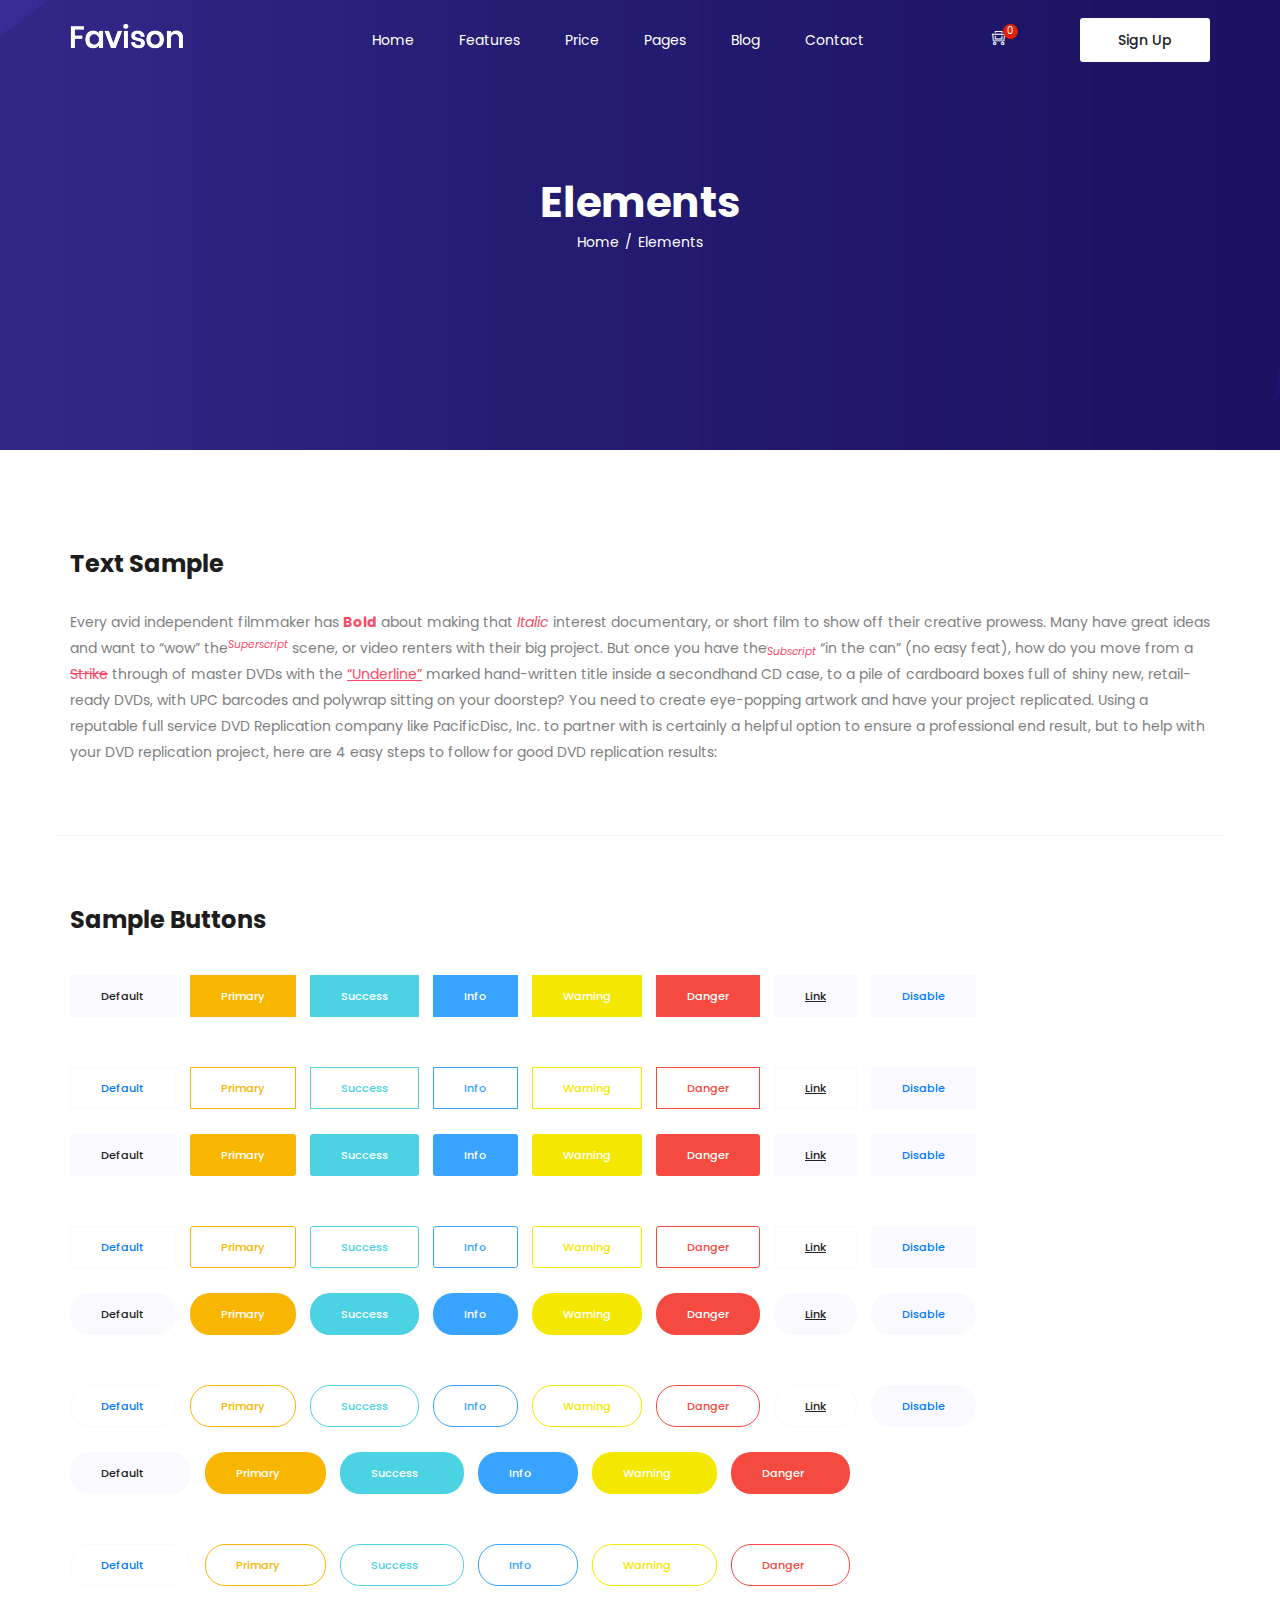
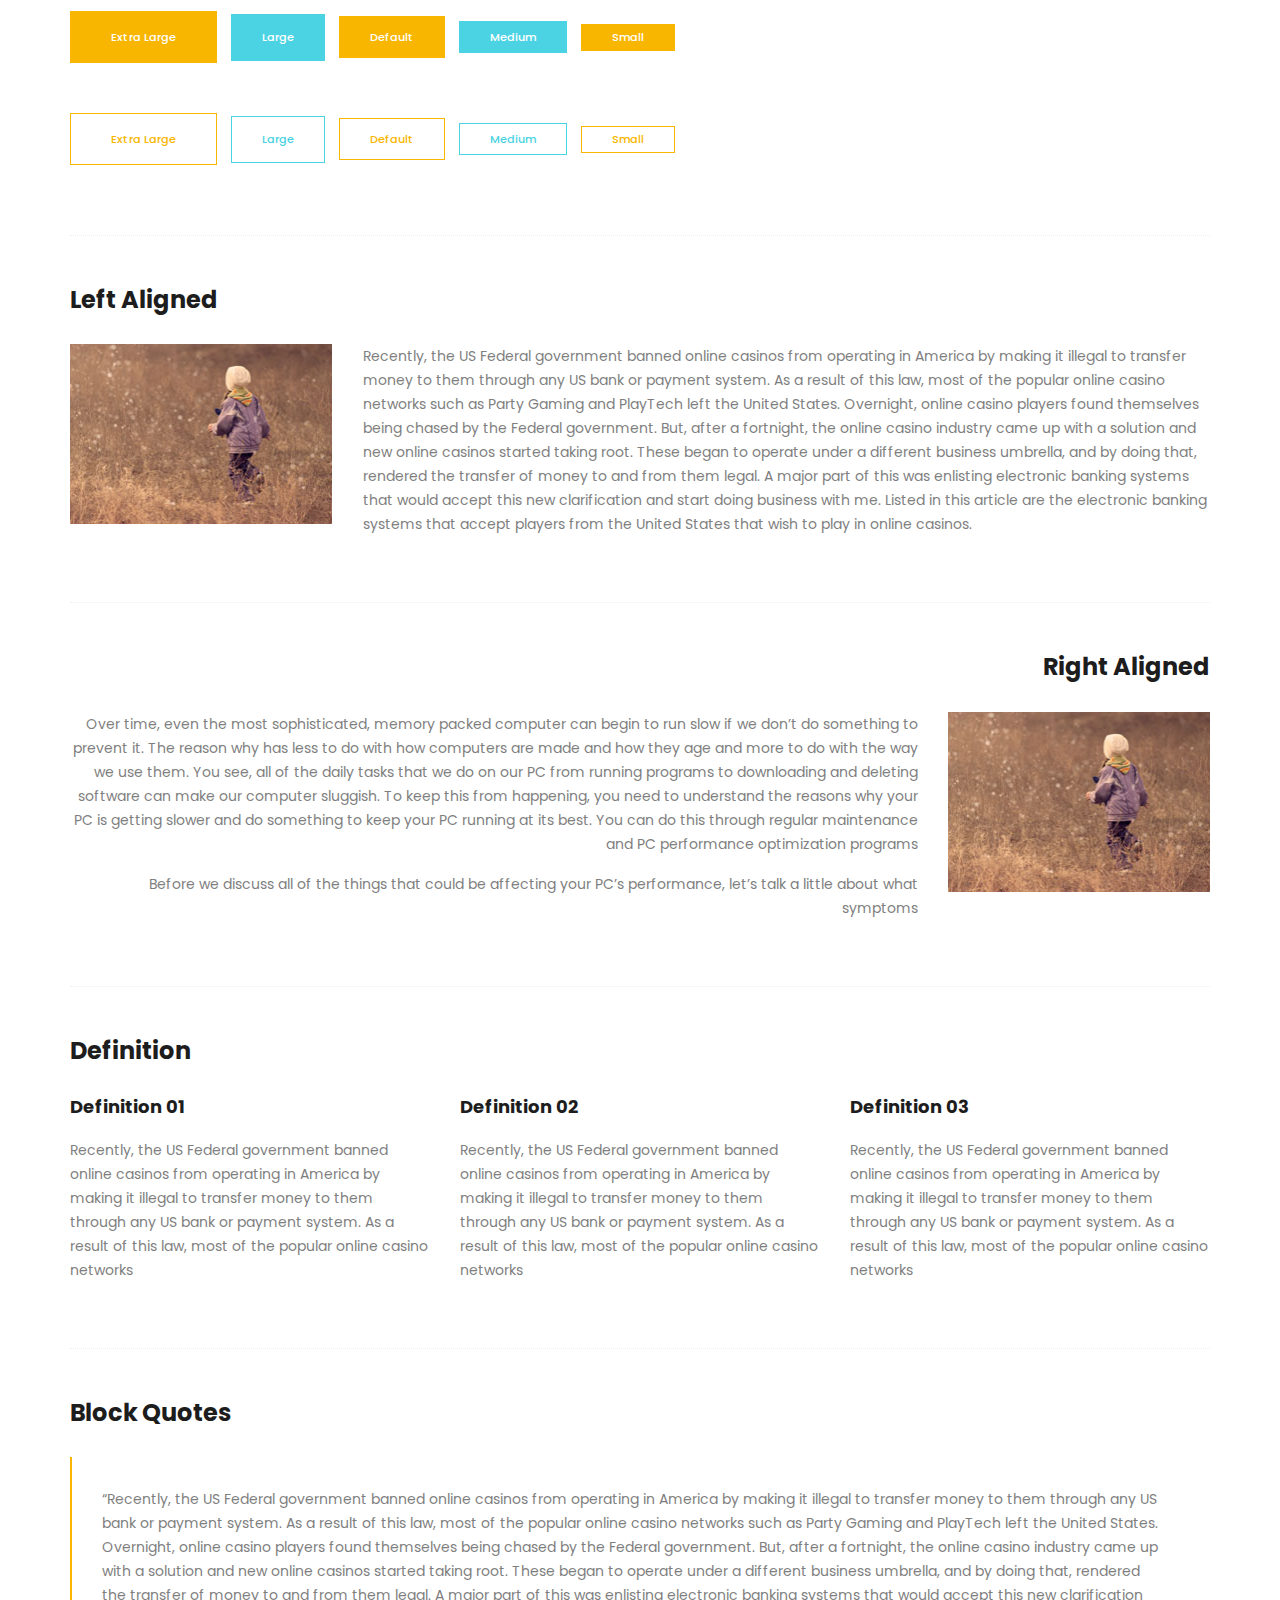
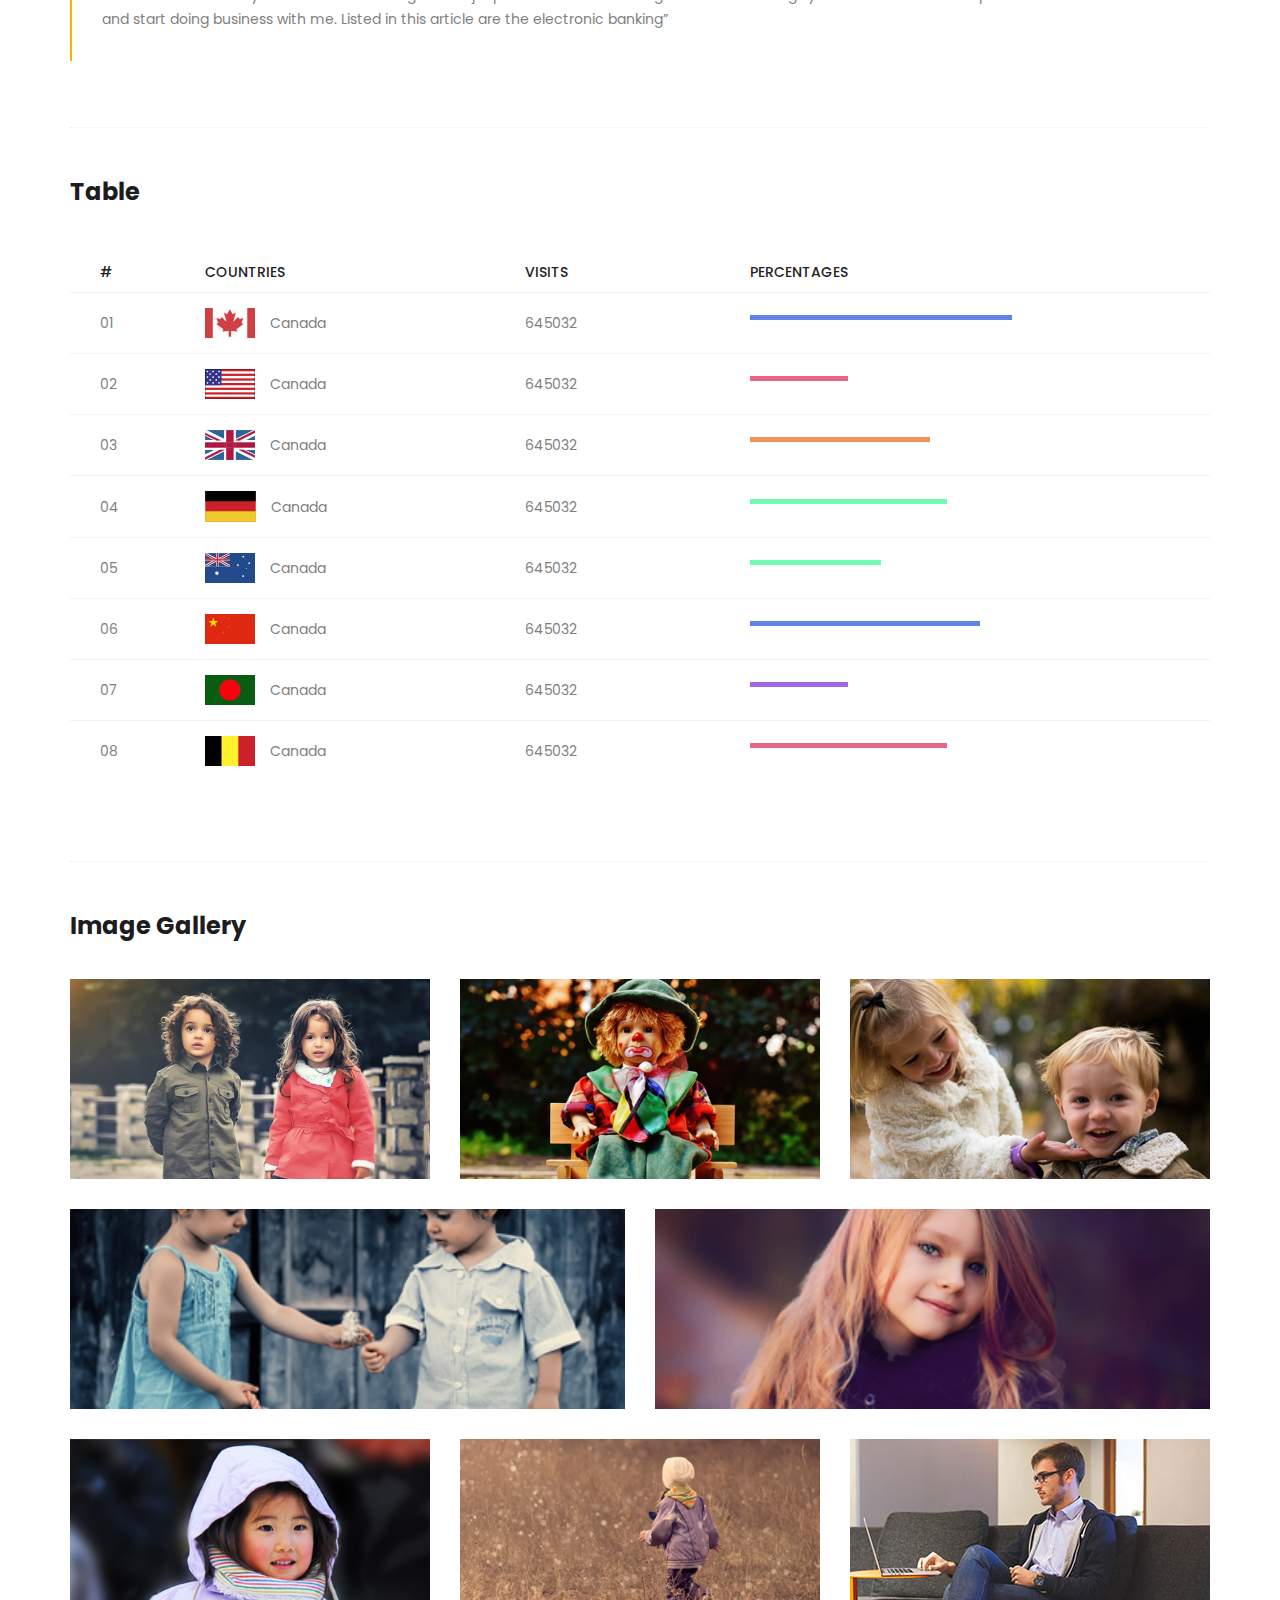
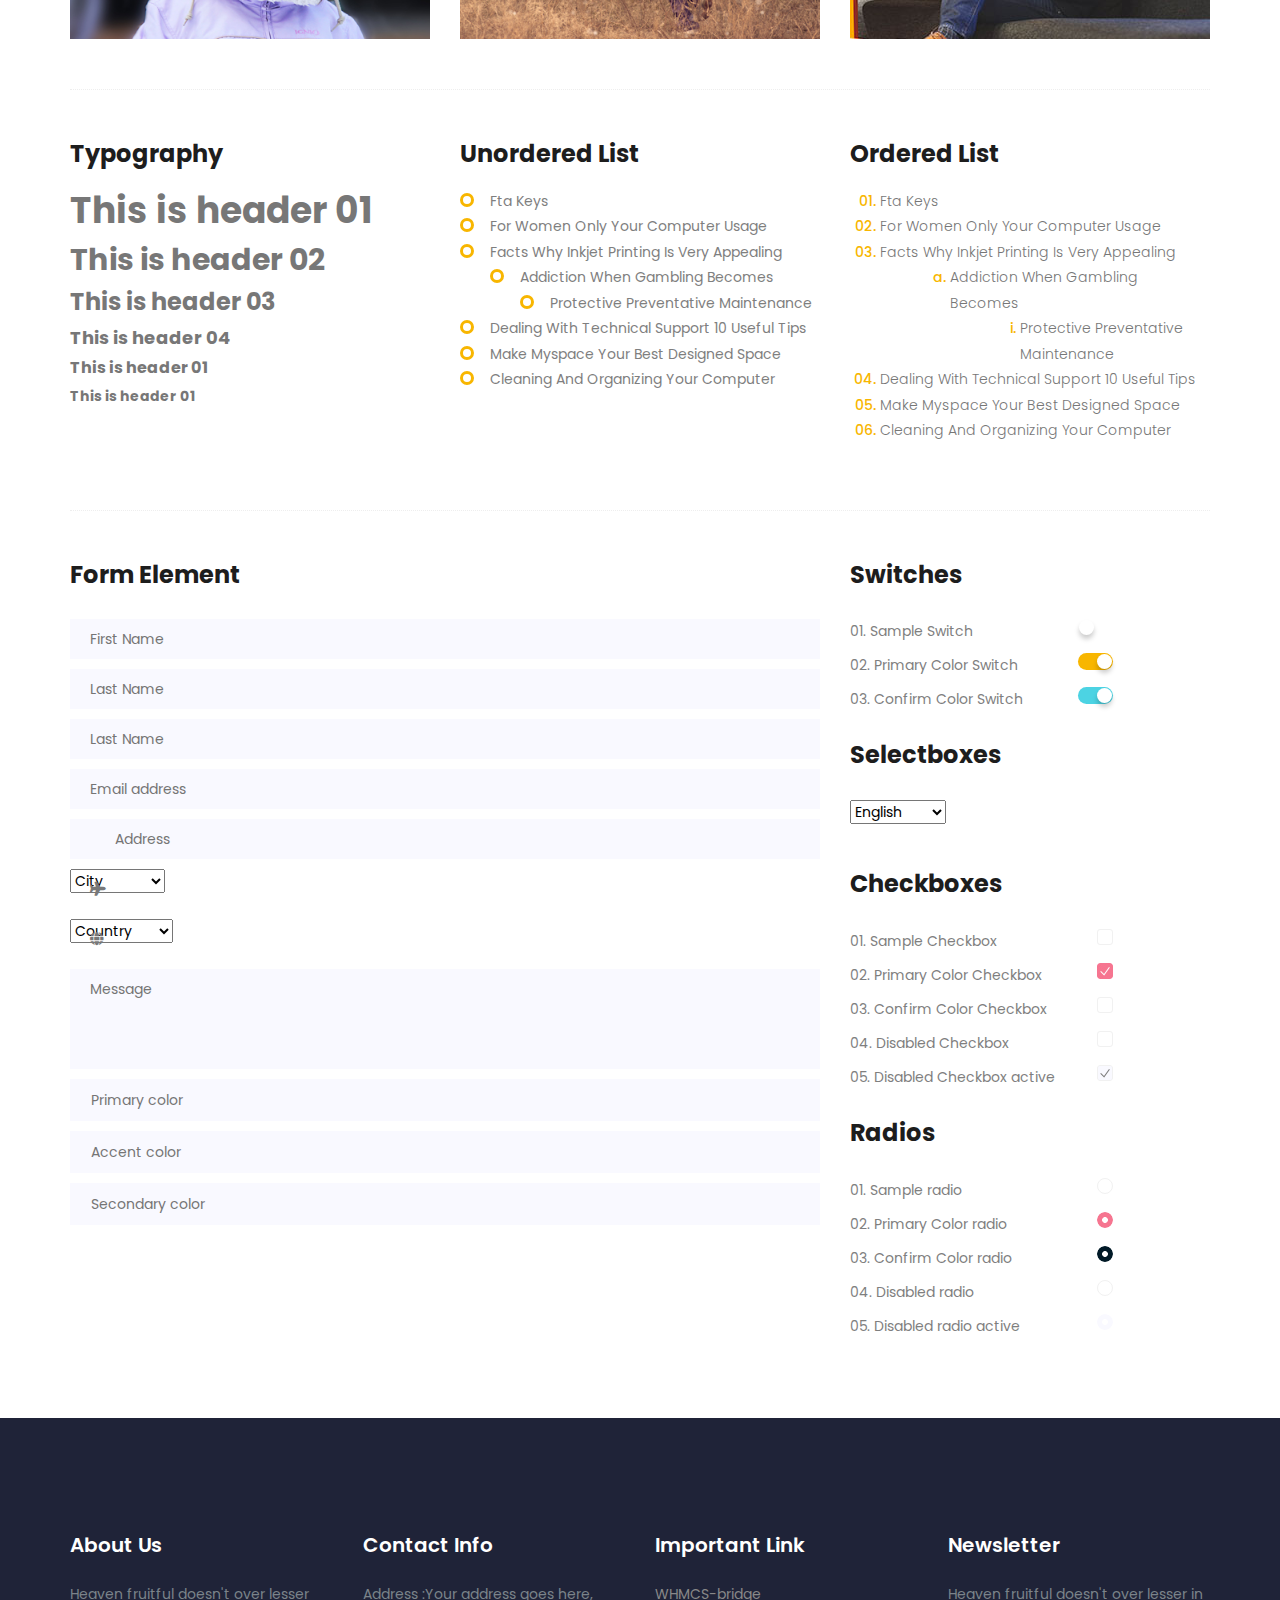
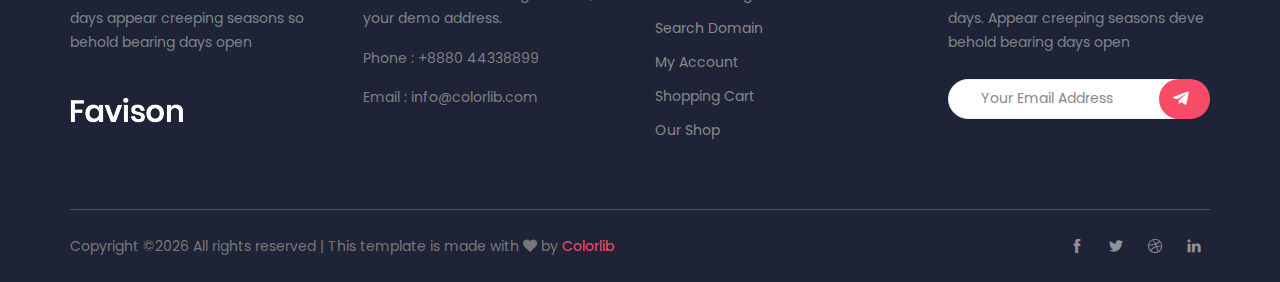
<file: element.html>
<!doctype html>
<html lang="en">
<head>
    <!-- Required meta tags -->
    <meta charset="utf-8">
    <meta name="viewport" content="width=device-width, initial-scale=1, shrink-to-fit=no">
    <link rel="icon" href="img/favicon.png" type="image/png">
    <title>Favison SAAS</title>
    <!-- Bootstrap CSS -->
    <link rel="stylesheet" href="css/bootstrap.css">
    <link rel="stylesheet" href="css/themify-icons.css">
    <link rel="stylesheet" href="vendors/fontawesome/css/all.min.css">
    <link rel="stylesheet" href="vendors/owl-carousel/owl.carousel.min.css">
    <link rel="stylesheet" href="vendors/animate-css/animate.css">
    <!-- main css -->
    <link rel="stylesheet" href="css/style.css">
    <link rel="stylesheet" href="css/responsive.css">
</head>
<body>

    <!--================Header Menu Area =================-->
    <header class="header_area">    
        <div class="main_menu">
            <nav class="navbar navbar-expand-lg navbar-light">
                <div class="container">
                    <!-- Brand and toggle get grouped for better mobile display -->
                    <a class="navbar-brand logo_h" href="index.html"><img src="img/logo.png" alt=""></a>
                    <button class="navbar-toggler" type="button" data-toggle="collapse" data-target="#navbarSupportedContent" aria-controls="navbarSupportedContent" aria-expanded="false" aria-label="Toggle navigation">
                        <span class="icon-bar"></span>
                        <span class="icon-bar"></span>
                        <span class="icon-bar"></span>
                    </button>
                    <!-- Collect the nav links, forms, and other content for toggling -->
                    <div class="collapse navbar-collapse offset" id="navbarSupportedContent">
                        <ul class="nav navbar-nav menu_nav ml-auto">
                            <li class="nav-item"><a class="nav-link" href="index.html">Home</a></li> 
                            <li class="nav-item"><a class="nav-link" href="feature.html">Features</a></li> 
                            <li class="nav-item"><a class="nav-link" href="price.html">Price</a></li>     
                            <li class="nav-item submenu dropdown">
                                <a href="#" class="nav-link dropdown-toggle" data-toggle="dropdown" role="button" aria-haspopup="true" aria-expanded="false">Pages</a>
                                <ul class="dropdown-menu">
                                    <li class="nav-item"><a class="nav-link" href="feature.html">Features</a></li> 
                                    <li class="nav-item"><a class="nav-link" href="price.html">Price</a></li>
                                    <li class="nav-item"><a class="nav-link" href="element.html">Element</a></li>
                                </ul>
                            </li>
                            <li class="nav-item submenu dropdown">
                                <a href="#" class="nav-link dropdown-toggle" data-toggle="dropdown" role="button" aria-haspopup="true" aria-expanded="false">Blog</a>
                                <ul class="dropdown-menu">
                                    <li class="nav-item"><a class="nav-link" href="blog.html">Blog</a></li>
                                    <li class="nav-item"><a class="nav-link" href="single-blog.html">Blog Details</a></li>
                                </ul>
                            </li> 
                            <li class="nav-item"><a class="nav-link" href="contact.html">Contact</a></li>
                        </ul>
                    </div>
                    <div class="right-button">
                        <ul>
                            <li class="shop-icon"><a href="#"><i class="ti-shopping-cart-full"></i><span>0</span></a></li>
                            <li><a class="sign_up" href="">Sign Up</a></li>
                        </ul>
                    </div> 
                </div>
            </nav>
        </div>
    </header>
    <!--================Header Menu Area =================-->


    <!--================Hero Banner Area Start =================-->
    <section class="hero-banner d-flex align-items-center">
        <div class="container text-center">
            <h2>Elements</h2>
            <nav aria-label="breadcrumb" class="banner-breadcrumb">
                <ol class="breadcrumb">
                    <li class="breadcrumb-item"><a href="#">Home</a></li>
                    <li class="breadcrumb-item active" aria-current="page">Elements</li>
                </ol>
            </nav>
        </div>
    </section>
    <!--================Hero Banner Area End =================-->


        <!-- Start Sample Area -->
      <section class="sample-text-area">
        <div class="container">
          <h3 class="text-heading title_color">Text Sample</h3>
          <p class="sample-text">
            Every avid independent filmmaker has <b>Bold</b> about making that <i>Italic</i> interest documentary, or short film to show off their creative prowess. Many have great ideas and want to “wow” the<sup>Superscript</sup> scene, or video renters with their big project.  But once you have the<sub>Subscript</sub> “in the can” (no easy feat), how do you move from a <del>Strike</del> through of master DVDs with the <u>“Underline”</u> marked hand-written title inside a secondhand CD case, to a pile of cardboard boxes full of shiny new, retail-ready DVDs, with UPC barcodes and polywrap sitting on your doorstep?  You need to create eye-popping artwork and have your project replicated. Using a reputable full service DVD Replication company like PacificDisc, Inc. to partner with is certainly a helpful option to ensure a professional end result, but to help with your DVD replication project, here are 4 easy steps to follow for good DVD replication results: 

          </p>
        </div>
      </section>
      <!-- End Sample Area -->
      <!-- Start Button -->
      <section class="button-area">
        <div class="container border-top-generic">
          <h3 class="text-heading title_color">Sample Buttons</h3>
          <div class="button-group-area">
            <a href="#" class="genric-btn default">Default</a>
            <a href="#" class="genric-btn primary">Primary</a>
            <a href="#" class="genric-btn success">Success</a>
            <a href="#" class="genric-btn info">Info</a>
            <a href="#" class="genric-btn warning">Warning</a>
            <a href="#" class="genric-btn danger">Danger</a>
            <a href="#" class="genric-btn link">Link</a>
            <a href="#" class="genric-btn disable">Disable</a>
          </div>
          <div class="button-group-area mt-10">
            <a href="#" class="genric-btn default-border">Default</a>
            <a href="#" class="genric-btn primary-border">Primary</a>
            <a href="#" class="genric-btn success-border">Success</a>
            <a href="#" class="genric-btn info-border">Info</a>
            <a href="#" class="genric-btn warning-border">Warning</a>
            <a href="#" class="genric-btn danger-border">Danger</a>
            <a href="#" class="genric-btn link-border">Link</a>
            <a href="#" class="genric-btn disable">Disable</a>
          </div>
          <div class="button-group-area mt-40">
            <a href="#" class="genric-btn default radius">Default</a>
            <a href="#" class="genric-btn primary radius">Primary</a>
            <a href="#" class="genric-btn success radius">Success</a>
            <a href="#" class="genric-btn info radius">Info</a>
            <a href="#" class="genric-btn warning radius">Warning</a>
            <a href="#" class="genric-btn danger radius">Danger</a>
            <a href="#" class="genric-btn link radius">Link</a>
            <a href="#" class="genric-btn disable radius">Disable</a>
          </div>
          <div class="button-group-area mt-10">
            <a href="#" class="genric-btn default-border radius">Default</a>
            <a href="#" class="genric-btn primary-border radius">Primary</a>
            <a href="#" class="genric-btn success-border radius">Success</a>
            <a href="#" class="genric-btn info-border radius">Info</a>
            <a href="#" class="genric-btn warning-border radius">Warning</a>
            <a href="#" class="genric-btn danger-border radius">Danger</a>
            <a href="#" class="genric-btn link-border radius">Link</a>
            <a href="#" class="genric-btn disable radius">Disable</a>
          </div>
          <div class="button-group-area mt-40">
            <a href="#" class="genric-btn default circle">Default</a>
            <a href="#" class="genric-btn primary circle">Primary</a>
            <a href="#" class="genric-btn success circle">Success</a>
            <a href="#" class="genric-btn info circle">Info</a>
            <a href="#" class="genric-btn warning circle">Warning</a>
            <a href="#" class="genric-btn danger circle">Danger</a>
            <a href="#" class="genric-btn link circle">Link</a>
            <a href="#" class="genric-btn disable circle">Disable</a>
          </div>
          <div class="button-group-area mt-10">
            <a href="#" class="genric-btn default-border circle">Default</a>
            <a href="#" class="genric-btn primary-border circle">Primary</a>
            <a href="#" class="genric-btn success-border circle">Success</a>
            <a href="#" class="genric-btn info-border circle">Info</a>
            <a href="#" class="genric-btn warning-border circle">Warning</a>
            <a href="#" class="genric-btn danger-border circle">Danger</a>
            <a href="#" class="genric-btn link-border circle">Link</a>
            <a href="#" class="genric-btn disable circle">Disable</a>
          </div>
          <div class="button-group-area mt-40">
            <a href="#" class="genric-btn default circle arrow">Default<span class="lnr lnr-arrow-right"></span></a>
            <a href="#" class="genric-btn primary circle arrow">Primary<span class="lnr lnr-arrow-right"></span></a>
            <a href="#" class="genric-btn success circle arrow">Success<span class="lnr lnr-arrow-right"></span></a>
            <a href="#" class="genric-btn info circle arrow">Info<span class="lnr lnr-arrow-right"></span></a>
            <a href="#" class="genric-btn warning circle arrow">Warning<span class="lnr lnr-arrow-right"></span></a>
            <a href="#" class="genric-btn danger circle arrow">Danger<span class="lnr lnr-arrow-right"></span></a>
          </div>
          <div class="button-group-area mt-10">
            <a href="#" class="genric-btn default-border circle arrow">Default<span class="lnr lnr-arrow-right"></span></a>
            <a href="#" class="genric-btn primary-border circle arrow">Primary<span class="lnr lnr-arrow-right"></span></a>
            <a href="#" class="genric-btn success-border circle arrow">Success<span class="lnr lnr-arrow-right"></span></a>
            <a href="#" class="genric-btn info-border circle arrow">Info<span class="lnr lnr-arrow-right"></span></a>
            <a href="#" class="genric-btn warning-border circle arrow">Warning<span class="lnr lnr-arrow-right"></span></a>
            <a href="#" class="genric-btn danger-border circle arrow">Danger<span class="lnr lnr-arrow-right"></span></a>
          </div>
          <div class="button-group-area mt-40">
            <a href="#" class="genric-btn primary e-large">Extra Large</a>
            <a href="#" class="genric-btn success large">Large</a>
            <a href="#" class="genric-btn primary">Default</a>
            <a href="#" class="genric-btn success medium">Medium</a>
            <a href="#" class="genric-btn primary small">Small</a>
          </div>
          <div class="button-group-area mt-10">
            <a href="#" class="genric-btn primary-border e-large">Extra Large</a>
            <a href="#" class="genric-btn success-border large">Large</a>
            <a href="#" class="genric-btn primary-border">Default</a>
            <a href="#" class="genric-btn success-border medium">Medium</a>
            <a href="#" class="genric-btn primary-border small">Small</a>
          </div>
        </div>
      </section>
      <!-- End Button -->
      <!-- Start Align Area -->
      <div class="whole-wrap">
        <div class="container">
          <div class="section-top-border">
            <h3 class="mb-30 title_color">Left Aligned</h3>
            <div class="row">
              <div class="col-md-3">
                <img src="img/elements/d.jpg" alt="" class="img-fluid">
              </div>
              <div class="col-md-9 mt-sm-20 left-align-p">
                <p>Recently, the US Federal government banned online casinos from operating in America by making it illegal to transfer money to them through any US bank or payment system. As a result of this law, most of the popular online casino networks such as Party Gaming and PlayTech left the United States. Overnight, online casino players found themselves being chased by the Federal government. But, after a fortnight, the online casino industry came up with a solution and new online casinos started taking root. These began to operate under a different business umbrella, and by doing that, rendered the transfer of money to and from them legal. A major part of this was enlisting electronic banking systems that would accept this new clarification and start doing business with me. Listed in this article are the electronic banking systems that accept players from the United States that wish to play in online casinos.</p>
              </div>
            </div>
          </div>
          <div class="section-top-border text-right">
            <h3 class="mb-30 title_color">Right Aligned</h3>
            <div class="row">
              <div class="col-md-9">
                <p class="text-right">Over time, even the most sophisticated, memory packed computer can begin to run slow if we don’t do something to prevent it. The reason why has less to do with how computers are made and how they age and more to do with the way we use them. You see, all of the daily tasks that we do on our PC from running programs to downloading and deleting software can make our computer sluggish. To keep this from happening, you need to understand the reasons why your PC is getting slower and do something to keep your PC running at its best. You can do this through regular maintenance and PC performance optimization programs</p>
                <p class="text-right">Before we discuss all of the things that could be affecting your PC’s performance, let’s talk a little about what symptoms</p>
              </div>
              <div class="col-md-3">
                <img src="img/elements/d.jpg" alt="" class="img-fluid">
              </div>
            </div>
          </div>
          <div class="section-top-border">
            <h3 class="mb-30 title_color">Definition</h3>
            <div class="row">
              <div class="col-md-4">
                <div class="single-defination">
                  <h4 class="mb-20">Definition 01</h4>
                  <p>Recently, the US Federal government banned online casinos from operating in America by making it illegal to transfer money to them through any US bank or payment system. As a result of this law, most of the popular online casino networks</p>
                </div>
              </div>
              <div class="col-md-4">
                <div class="single-defination">
                  <h4 class="mb-20">Definition 02</h4>
                  <p>Recently, the US Federal government banned online casinos from operating in America by making it illegal to transfer money to them through any US bank or payment system. As a result of this law, most of the popular online casino networks</p>
                </div>
              </div>
              <div class="col-md-4">
                <div class="single-defination">
                  <h4 class="mb-20">Definition 03</h4>
                  <p>Recently, the US Federal government banned online casinos from operating in America by making it illegal to transfer money to them through any US bank or payment system. As a result of this law, most of the popular online casino networks</p>
                </div>
              </div>
            </div>
          </div>
          <div class="section-top-border">
            <h3 class="mb-30 title_color">Block Quotes</h3>
            <div class="row">
              <div class="col-lg-12">
                <blockquote class="generic-blockquote">
                  “Recently, the US Federal government banned online casinos from operating in America by making it illegal to transfer money to them through any US bank or payment system. As a result of this law, most of the popular online casino networks such as Party Gaming and PlayTech left the United States. Overnight, online casino players found themselves being chased by the Federal government. But, after a fortnight, the online casino industry came up with a solution and new online casinos started taking root. These began to operate under a different business umbrella, and by doing that, rendered the transfer of money to and from them legal. A major part of this was enlisting electronic banking systems that would accept this new clarification and start doing business with me. Listed in this article are the electronic banking” 
                </blockquote>
              </div>
            </div>
          </div>
          <div class="section-top-border">
            <h3 class="mb-30 title_color">Table</h3>
            <div class="progress-table-wrap">
              <div class="progress-table">
                <div class="table-head">
                  <div class="serial">#</div>
                  <div class="country">Countries</div>
                  <div class="visit">Visits</div>
                  <div class="percentage">Percentages</div>
                </div>
                <div class="table-row">
                  <div class="serial">01</div>
                  <div class="country"> <img src="img/elements/f1.jpg" alt="flag">Canada</div>
                  <div class="visit">645032</div>
                  <div class="percentage">
                    <div class="progress">
                      <div class="progress-bar color-1" role="progressbar" style="width: 80%" aria-valuenow="80" aria-valuemin="0" aria-valuemax="100"></div>
                    </div>
                  </div>
                </div>
                <div class="table-row">
                  <div class="serial">02</div>
                  <div class="country"> <img src="img/elements/f2.jpg" alt="flag">Canada</div>
                  <div class="visit">645032</div>
                  <div class="percentage">
                    <div class="progress">
                      <div class="progress-bar color-2" role="progressbar" style="width: 30%" aria-valuenow="30" aria-valuemin="0" aria-valuemax="100"></div>
                    </div>
                  </div>
                </div>
                <div class="table-row">
                  <div class="serial">03</div>
                  <div class="country"> <img src="img/elements/f3.jpg" alt="flag">Canada</div>
                  <div class="visit">645032</div>
                  <div class="percentage">
                    <div class="progress">
                      <div class="progress-bar color-3" role="progressbar" style="width: 55%" aria-valuenow="55" aria-valuemin="0" aria-valuemax="100"></div>
                    </div>
                  </div>
                </div>
                <div class="table-row">
                  <div class="serial">04</div>
                  <div class="country"> <img src="img/elements/f4.jpg" alt="flag">Canada</div>
                  <div class="visit">645032</div>
                  <div class="percentage">
                    <div class="progress">
                      <div class="progress-bar color-4" role="progressbar" style="width: 60%" aria-valuenow="60" aria-valuemin="0" aria-valuemax="100"></div>
                    </div>
                  </div>
                </div>
                <div class="table-row">
                  <div class="serial">05</div>
                  <div class="country"> <img src="img/elements/f5.jpg" alt="flag">Canada</div>
                  <div class="visit">645032</div>
                  <div class="percentage">
                    <div class="progress">
                      <div class="progress-bar color-5" role="progressbar" style="width: 40%" aria-valuenow="40" aria-valuemin="0" aria-valuemax="100"></div>
                    </div>
                  </div>
                </div>
                <div class="table-row">
                  <div class="serial">06</div>
                  <div class="country"> <img src="img/elements/f6.jpg" alt="flag">Canada</div>
                  <div class="visit">645032</div>
                  <div class="percentage">
                    <div class="progress">
                      <div class="progress-bar color-6" role="progressbar" style="width: 70%" aria-valuenow="70" aria-valuemin="0" aria-valuemax="100"></div>
                    </div>
                  </div>
                </div>
                <div class="table-row">
                  <div class="serial">07</div>
                  <div class="country"> <img src="img/elements/f7.jpg" alt="flag">Canada</div>
                  <div class="visit">645032</div>
                  <div class="percentage">
                    <div class="progress">
                      <div class="progress-bar color-7" role="progressbar" style="width: 30%" aria-valuenow="30" aria-valuemin="0" aria-valuemax="100"></div>
                    </div>
                  </div>
                </div>
                <div class="table-row">
                  <div class="serial">08</div>
                  <div class="country"> <img src="img/elements/f8.jpg" alt="flag">Canada</div>
                  <div class="visit">645032</div>
                  <div class="percentage">
                    <div class="progress">
                      <div class="progress-bar color-8" role="progressbar" style="width: 60%" aria-valuenow="60" aria-valuemin="0" aria-valuemax="100"></div>
                    </div>
                  </div>
                </div>
              </div>
            </div>
          </div>
          <div class="section-top-border">
            <h3 class="title_color">Image Gallery</h3>
            <div class="row gallery-item">
              <div class="col-md-4">
                <a href="img/elements/g1.jpg" class="img-gal"><div class="single-gallery-image" style="background: url(img/elements/g1.jpg);"></div></a>
              </div>
              <div class="col-md-4">
                <a href="img/elements/g2.jpg" class="img-gal"><div class="single-gallery-image" style="background: url(img/elements/g2.jpg);"></div></a>
              </div>
              <div class="col-md-4">
                <a href="img/elements/g3.jpg" class="img-gal"><div class="single-gallery-image" style="background: url(img/elements/g3.jpg);"></div></a>
              </div>
              <div class="col-md-6">
                <a href="img/elements/g4.jpg" class="img-gal"><div class="single-gallery-image" style="background: url(img/elements/g4.jpg);"></div></a>
              </div>
              <div class="col-md-6">
                <a href="img/elements/g5.jpg" class="img-gal"><div class="single-gallery-image" style="background: url(img/elements/g5.jpg);"></div></a>
              </div>
              <div class="col-md-4">
                <a href="img/elements/g6.jpg" class="img-gal"><div class="single-gallery-image" style="background: url(img/elements/g6.jpg);"></div></a>
              </div>
              <div class="col-md-4">
                <a href="img/elements/g7.jpg" class="img-gal"><div class="single-gallery-image" style="background: url(img/elements/g7.jpg);"></div></a>
              </div>
              <div class="col-md-4">
                <a href="img/elements/g8.jpg" class="img-gal"><div class="single-gallery-image" style="background: url(img/elements/g8.jpg);"></div></a>
              </div>
            </div>
          </div>
          <div class="section-top-border">
            <div class="row">
              <div class="col-lg-4 col-sm-6 typo-sec">
                <h3 class="mb-20 title_color">Typography</h3>
                <div class="typography">
                  <h1 class="typo-list">This is header 01</h1>
                  <h2 class="typo-list">This is header 02</h2>
                  <h3 class="typo-list">This is header 03</h3>
                  <h4 class="typo-list">This is header 04</h4>
                  <h5 class="typo-list">This is header 01</h5>
                  <h6 class="typo-list">This is header 01</h6>
                </div>
              </div>
              <div class="col-lg-4 col-sm-6 mt-sm-30 typo-sec">
                <h3 class="mb-20 title_color">Unordered List</h3>
                <div class="">
                  <ul class="unordered-list">
                    <li>Fta Keys</li>
                    <li>For Women Only Your Computer Usage</li>
                    <li>Facts Why Inkjet Printing Is Very Appealing
                      <ul>
                        <li>Addiction When Gambling Becomes
                          <ul>
                            <li>Protective Preventative Maintenance</li>
                          </ul>
                        </li>
                      </ul>
                    </li>
                    <li>Dealing With Technical Support 10 Useful Tips</li>
                    <li>Make Myspace Your Best Designed Space</li>
                    <li>Cleaning And Organizing Your Computer</li>
                  </ul>
                </div>
              </div>
              <div class="col-lg-4 col-sm-6 mt-sm-30 typo-sec">
                <h3 class="mb-20 title_color">Ordered List</h3>
                <div class="">
                  <ol class="ordered-list">
                    <li><span>Fta Keys</span></li>
                    <li><span>For Women Only Your Computer Usage</span></li>
                    <li><span>Facts Why Inkjet Printing Is Very Appealing</span>
                      <ol class="ordered-list-alpha">
                        <li><span>Addiction When Gambling Becomes</span>
                          <ol class="ordered-list-roman">
                            <li><span>Protective Preventative Maintenance</span></li>
                          </ol>
                        </li>
                      </ol>
                    </li>
                    <li><span>Dealing With Technical Support 10 Useful Tips</span></li>
                    <li><span>Make Myspace Your Best Designed Space</span></li>
                    <li><span>Cleaning And Organizing Your Computer</span></li>
                  </ol>
                </div>
              </div>
            </div>
          </div>
          <div class="section-top-border">
            <div class="row">
              <div class="col-lg-8 col-md-8">
                <h3 class="mb-30 title_color">Form Element</h3>
                <form action="#">
                  <div class="mt-10">
                    <input type="text" name="first_name" placeholder="First Name" onfocus="this.placeholder = ''" onblur="this.placeholder = 'First Name'" required class="single-input">
                  </div>
                  <div class="mt-10">
                    <input type="text" name="last_name" placeholder="Last Name" onfocus="this.placeholder = ''" onblur="this.placeholder = 'Last Name'" required class="single-input">
                  </div>
                  <div class="mt-10">
                    <input type="text" name="last_name" placeholder="Last Name" onfocus="this.placeholder = ''" onblur="this.placeholder = 'Last Name'" required class="single-input">
                  </div>
                  <div class="mt-10">
                    <input type="email" name="EMAIL" placeholder="Email address" onfocus="this.placeholder = ''" onblur="this.placeholder = 'Email address'" required class="single-input">
                  </div>
                  <div class="input-group-icon mt-10">
                    <div class="icon"><i class="fa fa-thumb-tack" aria-hidden="true"></i></div>
                    <input type="text" name="address" placeholder="Address" onfocus="this.placeholder = ''" onblur="this.placeholder = 'Address'" required class="single-input">
                  </div>
                  <div class="input-group-icon mt-10">
                    <div class="icon"><i class="fa fa-plane" aria-hidden="true"></i></div>
                    <div class="form-select" id="default-select">
                      <select>
                        <option value="1">City</option>
                        <option value="1">Dhaka</option>
                        <option value="1">Dilli</option>
                        <option value="1">Newyork</option>
                        <option value="1">Islamabad</option>
                      </select>
                    </div>
                  </div>
                  <div class="input-group-icon mt-10">
                    <div class="icon"><i class="fa fa-globe" aria-hidden="true"></i></div>
                    <div class="form-select" id="default-select2">
                      <select>
                        <option value="1">Country</option>
                        <option value="1">Bangladesh</option>
                        <option value="1">India</option>
                        <option value="1">England</option>
                        <option value="1">Srilanka</option>
                      </select>
                    </div>
                  </div>
                  
                  <div class="mt-10">
                    <textarea class="single-textarea" placeholder="Message" onfocus="this.placeholder = ''" onblur="this.placeholder = 'Message'" required></textarea>
                  </div>
                  <div class="mt-10">
                    <input type="text" name="first_name" placeholder="Primary color" onfocus="this.placeholder = ''" onblur="this.placeholder = 'Primary color'" required class="single-input-primary">
                  </div>
                  <div class="mt-10">
                    <input type="text" name="first_name" placeholder="Accent color" onfocus="this.placeholder = ''" onblur="this.placeholder = 'Accent color'" required class="single-input-accent">
                  </div>
                  <div class="mt-10">
                    <input type="text" name="first_name" placeholder="Secondary color" onfocus="this.placeholder = ''" onblur="this.placeholder = 'Secondary color'" required class="single-input-secondary">
                  </div>
                </form>
              </div>
              <div class="col-lg-3 col-md-4 mt-sm-30 element-wrap">
                <div class="single-element-widget">
                  <h3 class="mb-30 title_color">Switches</h3>
                  <div class="switch-wrap d-flex justify-content-between">
                    <p>01. Sample Switch</p>
                    <div class="primary-switch">
                      <input type="checkbox" id="default-switch">
                      <label for="default-switch"></label>
                    </div>
                  </div>
                  <div class="switch-wrap d-flex justify-content-between">
                    <p>02. Primary Color Switch</p>
                    <div class="primary-switch">
                      <input type="checkbox" id="primary-switch" checked>
                      <label for="primary-switch"></label>
                    </div>
                  </div>
                  <div class="switch-wrap d-flex justify-content-between">
                    <p>03. Confirm Color Switch</p>
                    <div class="confirm-switch">
                      <input type="checkbox" id="confirm-switch" checked>
                      <label for="confirm-switch"></label>
                    </div>
                  </div>
                </div>
                <div class="single-element-widget">
                  <h3 class="mb-30 title_color">Selectboxes</h3>
                  <div class="default-select" id="default-select">
                    <select>
                      <option value="1">English</option>
                      <option value="1">Spanish</option>
                      <option value="1">Arabic</option>
                      <option value="1">Portuguise</option>
                      <option value="1">Bengali</option>
                    </select>
                  </div>
                </div>
                <div class="single-element-widget">
                  <h3 class="mb-30 title_color">Checkboxes</h3>
                  <div class="switch-wrap d-flex justify-content-between">
                    <p>01. Sample Checkbox</p>
                    <div class="primary-checkbox">
                      <input type="checkbox" id="default-checkbox">
                      <label for="default-checkbox"></label>
                    </div>
                  </div>
                  <div class="switch-wrap d-flex justify-content-between">
                    <p>02. Primary Color Checkbox</p>
                    <div class="primary-checkbox">
                      <input type="checkbox" id="primary-checkbox" checked>
                      <label for="primary-checkbox"></label>
                    </div>
                  </div>
                  <div class="switch-wrap d-flex justify-content-between">
                    <p>03. Confirm Color Checkbox</p>
                    <div class="confirm-checkbox">
                      <input type="checkbox" id="confirm-checkbox">
                      <label for="confirm-checkbox"></label>
                    </div>
                  </div>
                  <div class="switch-wrap d-flex justify-content-between">
                    <p>04. Disabled Checkbox</p>
                    <div class="disabled-checkbox">
                      <input type="checkbox" id="disabled-checkbox" disabled>
                      <label for="disabled-checkbox"></label>
                    </div>
                  </div>
                  <div class="switch-wrap d-flex justify-content-between">
                    <p>05. Disabled Checkbox active</p>
                    <div class="disabled-checkbox">
                      <input type="checkbox" id="disabled-checkbox-active" checked disabled>
                      <label for="disabled-checkbox-active"></label>
                    </div>
                  </div>
                </div>
                <div class="single-element-widget">
                  <h3 class="mb-30 title_color">Radios</h3>
                  <div class="switch-wrap d-flex justify-content-between">
                    <p>01. Sample radio</p>
                    <div class="primary-radio">
                      <input type="checkbox" id="default-radio">
                      <label for="default-radio"></label>
                    </div>
                  </div>
                  <div class="switch-wrap d-flex justify-content-between">
                    <p>02. Primary Color radio</p>
                    <div class="primary-radio">
                      <input type="checkbox" id="primary-radio" checked>
                      <label for="primary-radio"></label>
                    </div>
                  </div>
                  <div class="switch-wrap d-flex justify-content-between">
                    <p>03. Confirm Color radio</p>
                    <div class="confirm-radio">
                      <input type="checkbox" id="confirm-radio" checked>
                      <label for="confirm-radio"></label>
                    </div>
                  </div>
                  <div class="switch-wrap d-flex justify-content-between">
                    <p>04. Disabled radio</p>
                    <div class="disabled-radio">
                      <input type="checkbox" id="disabled-radio" disabled>
                      <label for="disabled-radio"></label>
                    </div>
                  </div>
                  <div class="switch-wrap d-flex justify-content-between">
                    <p>05. Disabled radio active</p>
                    <div class="disabled-radio">
                      <input type="checkbox" id="disabled-radio-active" checked disabled>
                      <label for="disabled-radio-active"></label>
                    </div>
                  </div>
                </div>
              </div>
            </div>
          </div>
        </div>
      </div>
      <!-- End Align Area -->

 <!-- ================ start footer Area ================= -->
    <footer class="footer-area">
        <div class="container">
            <div class="row">

                <div class="col-lg-3 col-sm-6 mb-4 mb-xl-0 single-footer-widget">
                    <h4>About Us</h4>
                    <p>Heaven fruitful doesn't over lesser days appear creeping seasons so behold bearing days open</p>
                    <div class="footer-logo">
                        <img src="img/logo.png" alt="">
                    </div>
                </div>

                <div class="col-lg-3 col-sm-6 mb-4 mb-xl-0 single-footer-widget">
                    <h4>Contact Info</h4>
                    <div class="footer-address">
                        <p>Address :Your address goes
                        here, your demo address.</p>
                        <span>Phone : +8880 44338899</span>
                        <span>Email : info@colorlib.com</span>
                    </div>
                </div>

                <div class="col-lg-3 col-sm-6 mb-4 mb-xl-0 single-footer-widget">
                    <h4>Important Link</h4>
                    <ul>
                        <li><a href="#">WHMCS-bridge</a></li>
                        <li><a href="#">Search Domain</a></li>
                        <li><a href="#">My Account</a></li>
                        <li><a href="#">Shopping Cart</a></li>
                        <li><a href="#">Our Shop</a></li>
                    </ul>
                </div>

                <div class="col-lg-3 col-md-8 mb-4 mb-xl-0 single-footer-widget">
                    <h4>Newsletter</h4>
                    <p>Heaven fruitful doesn't over lesser in days. Appear creeping seasons deve behold bearing days open</p>

                    <div class="form-wrap" id="mc_embed_signup">
                        <form target="_blank" action="https://spondonit.us12.list-manage.com/subscribe/post?u=1462626880ade1ac87bd9c93a&amp;id=92a4423d01"
                        method="get">
                        <div class="input-group">
                            <input type="email" class="form-control" name="EMAIL" placeholder="Your Email Address" onfocus="this.placeholder = ''" onblur="this.placeholder = 'Your Email Address '">
                            <div class="input-group-append">
                                <button class="btn click-btn" type="submit">
                                    <i class="fab fa-telegram-plane"></i>
                                </button>
                            </div>
                        </div>
                        <div style="position: absolute; left: -5000px;">
                            <input name="b_36c4fd991d266f23781ded980_aefe40901a" tabindex="-1" value="" type="text">
                        </div>

                        <div class="info"></div>
                    </form>
                </div>

            </div>
        </div>
        <div class="footer-bottom row align-items-center text-center text-lg-left no-gutters">
            <p class="footer-text m-0 col-lg-8 col-md-12"><!-- Link back to Colorlib can't be removed. Template is licensed under CC BY 3.0. -->
Copyright &copy;<script>document.write(new Date().getFullYear());</script> All rights reserved | This template is made with <i class="fa fa-heart" aria-hidden="true"></i> by <a href="https://colorlib.com" target="_blank">Colorlib</a>
<!-- Link back to Colorlib can't be removed. Template is licensed under CC BY 3.0. --></p>
            <div class="col-lg-4 col-md-12 text-center text-lg-right footer-social">
                <a href="#"><i class="ti-facebook"></i></a>
                <a href="#"><i class="ti-twitter-alt"></i></a>
                <a href="#"><i class="ti-dribbble"></i></a>
                <a href="#"><i class="ti-linkedin"></i></a>
            </div>
        </div>
    </div>
</footer>
<!-- ================ End footer Area ================= -->






<!-- Optional JavaScript -->
<!-- jQuery first, then Popper.js, then Bootstrap JS -->
<script src="js/jquery-2.2.4.min.js"></script>
<script src="js/popper.js"></script>
<script src="js/bootstrap.min.js"></script>
<script src="vendors/owl-carousel/owl.carousel.min.js"></script>
<script src="js/jquery.ajaxchimp.min.js"></script>
<script src="js/waypoints.min.js"></script>
<script src="js/mail-script.js"></script>
<script src="js/contact.js"></script>
<script src="js/jquery.form.js"></script>
<script src="js/jquery.validate.min.js"></script>
<script src="js/mail-script.js"></script>
<script src="js/theme.js"></script>
</body>
</html>
</file>
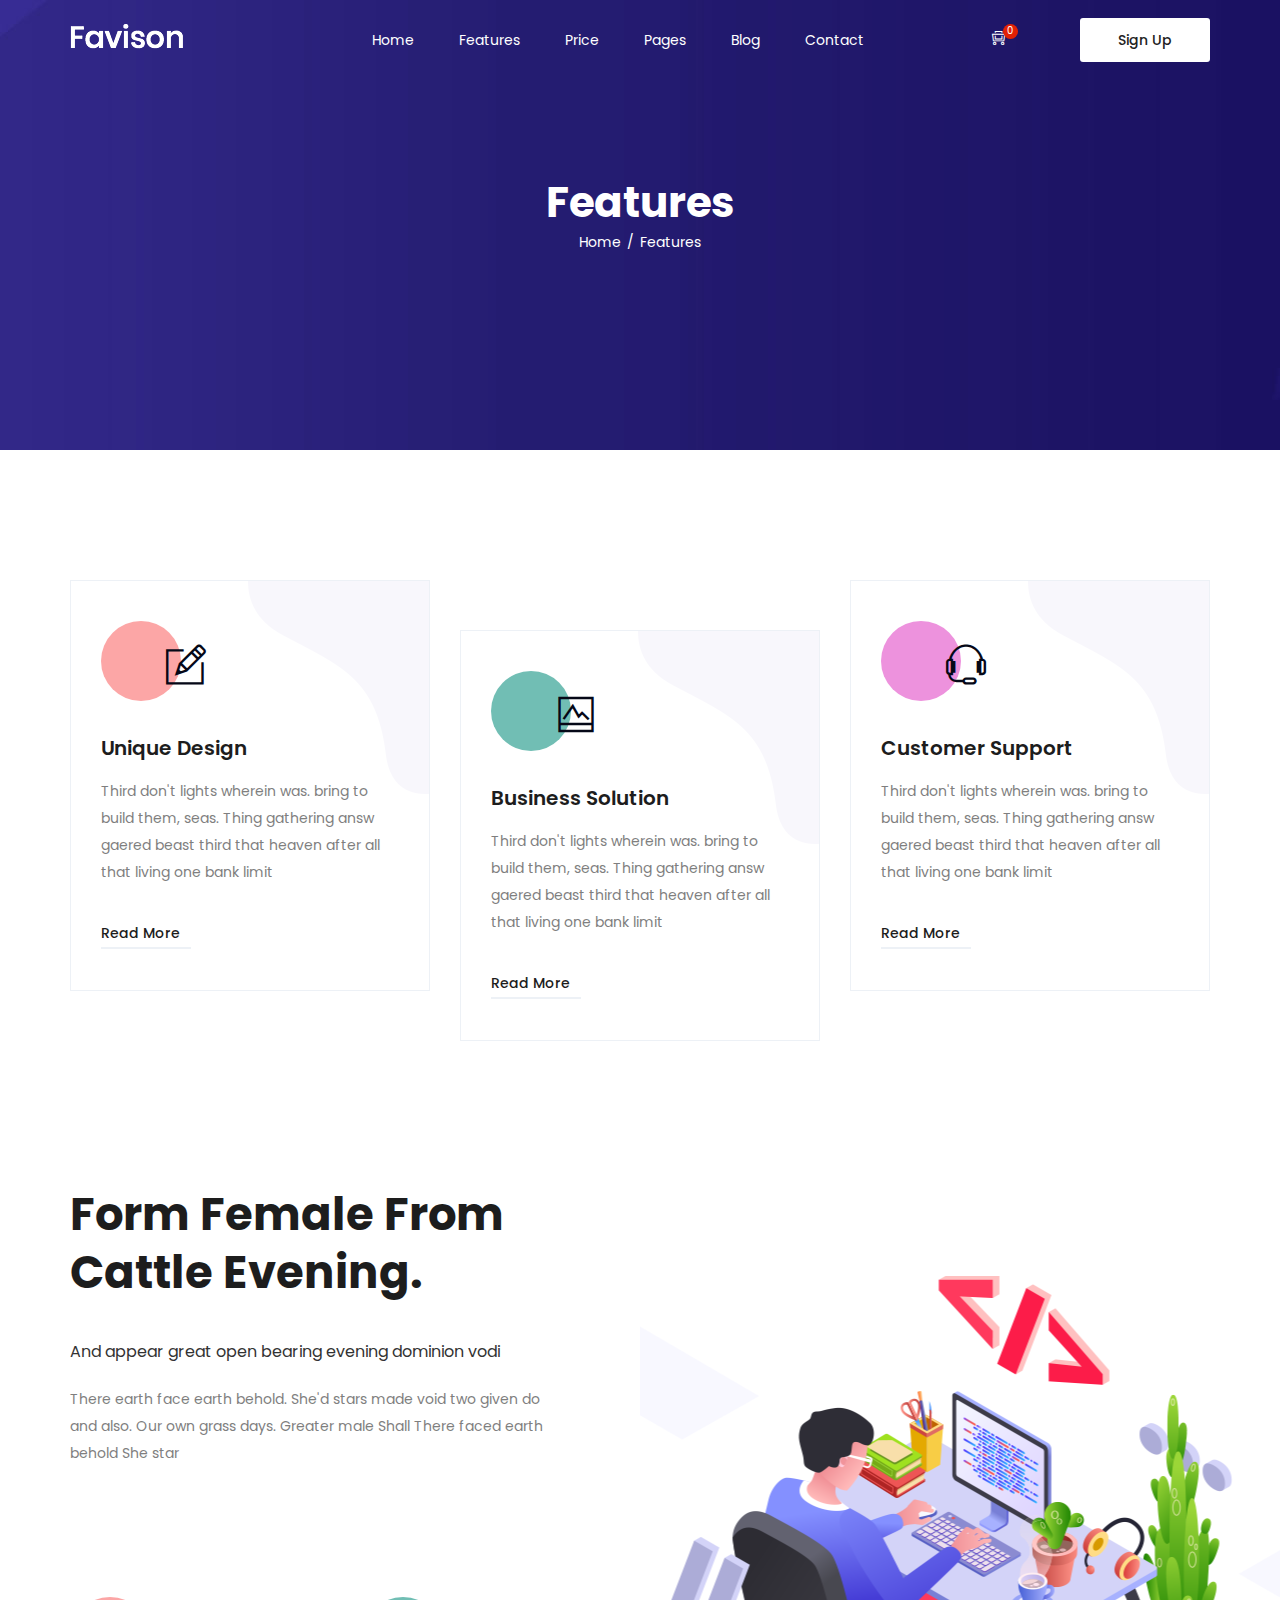
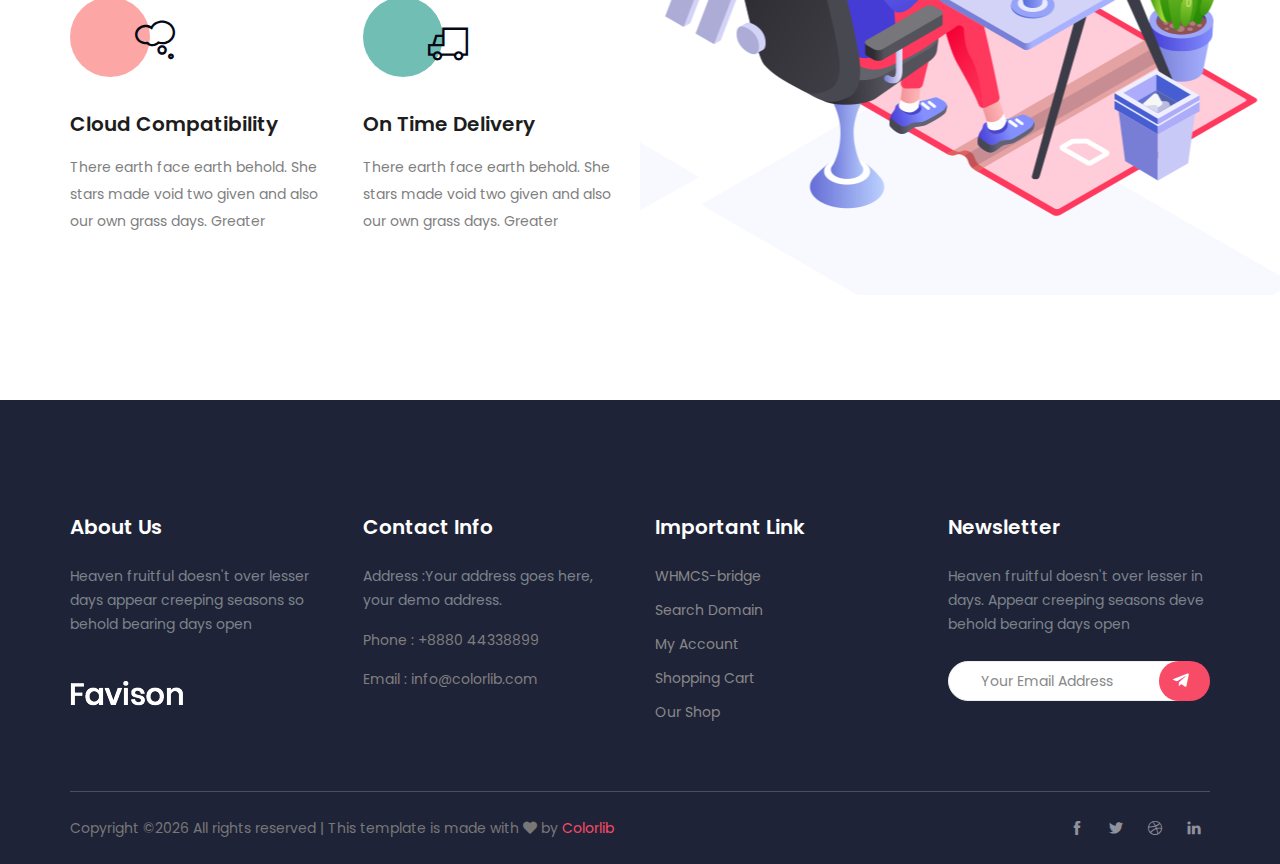
<file: feature.html>
<!doctype html>
<html lang="en">
<head>
    <!-- Required meta tags -->
    <meta charset="utf-8">
    <meta name="viewport" content="width=device-width, initial-scale=1, shrink-to-fit=no">
    <link rel="icon" href="img/favicon.png" type="image/png">
    <title>Favison SAAS</title>
    <!-- Bootstrap CSS -->
    <link rel="stylesheet" href="css/bootstrap.css">
    <link rel="stylesheet" href="css/themify-icons.css">
    <link rel="stylesheet" href="vendors/fontawesome/css/all.min.css">
    <link rel="stylesheet" href="vendors/owl-carousel/owl.carousel.min.css">
    <link rel="stylesheet" href="vendors/animate-css/animate.css">
    <!-- main css -->
    <link rel="stylesheet" href="css/style.css">
    <link rel="stylesheet" href="css/responsive.css">
</head>
<body>

    <!--================Header Menu Area =================-->
    <header class="header_area">    
        <div class="main_menu">
            <nav class="navbar navbar-expand-lg navbar-light">
                <div class="container">
                    <!-- Brand and toggle get grouped for better mobile display -->
                    <a class="navbar-brand logo_h" href="index.html"><img src="img/logo.png" alt=""></a>
                    <button class="navbar-toggler" type="button" data-toggle="collapse" data-target="#navbarSupportedContent" aria-controls="navbarSupportedContent" aria-expanded="false" aria-label="Toggle navigation">
                        <span class="icon-bar"></span>
                        <span class="icon-bar"></span>
                        <span class="icon-bar"></span>
                    </button>
                    <!-- Collect the nav links, forms, and other content for toggling -->
                    <div class="collapse navbar-collapse offset" id="navbarSupportedContent">
                        <ul class="nav navbar-nav menu_nav ml-auto">
                            <li class="nav-item"><a class="nav-link" href="index.html">Home</a></li> 
                            <li class="nav-item"><a class="nav-link" href="feature.html">Features</a></li> 
                            <li class="nav-item"><a class="nav-link" href="price.html">Price</a></li>     
                            <li class="nav-item submenu dropdown">
                                <a href="#" class="nav-link dropdown-toggle" data-toggle="dropdown" role="button" aria-haspopup="true" aria-expanded="false">Pages</a>
                                <ul class="dropdown-menu">
                                    <li class="nav-item"><a class="nav-link" href="feature.html">Features</a></li> 
                                    <li class="nav-item"><a class="nav-link" href="price.html">Price</a></li>
                                    <li class="nav-item"><a class="nav-link" href="element.html">Element</a></li>
                                </ul>
                            </li>
                            <li class="nav-item submenu dropdown">
                                <a href="#" class="nav-link dropdown-toggle" data-toggle="dropdown" role="button" aria-haspopup="true" aria-expanded="false">Blog</a>
                                <ul class="dropdown-menu">
                                    <li class="nav-item"><a class="nav-link" href="blog.html">Blog</a></li>
                                    <li class="nav-item"><a class="nav-link" href="single-blog.html">Blog Details</a></li>
                                </ul>
                            </li> 
                            <li class="nav-item"><a class="nav-link" href="contact.html">Contact</a></li>
                        </ul>
                    </div>
                    <div class="right-button">
                        <ul>
                            <li class="shop-icon"><a href="#"><i class="ti-shopping-cart-full"></i><span>0</span></a></li>
                            <li><a class="sign_up" href="">Sign Up</a></li>
                        </ul>
                    </div> 
                </div>
            </nav>
        </div>
    </header>
    <!--================Header Menu Area =================-->


    <!--================Hero Banner Area Start =================-->
    <section class="hero-banner d-flex align-items-center">
        <div class="container text-center">
            <h2>Features</h2>
            <nav aria-label="breadcrumb" class="banner-breadcrumb">
                <ol class="breadcrumb">
                    <li class="breadcrumb-item"><a href="#">Home</a></li>
                    <li class="breadcrumb-item active" aria-current="page">Features</li>
                </ol>
            </nav>
        </div>
    </section>
    <!--================Hero Banner Area End =================-->

    <!--================Service  Area =================-->
    <section class="service-area area-padding">
        <div class="container">
            <div class="row">
                <!-- Single service -->
                <div class="col-md-6 col-lg-4">
                    <div class="single-service">
                        <div class="service-icon">
                            <i class="ti-pencil-alt"></i>
                        </div>
                        <div class="service-content">
                            <h5>Unique Design</h5>
                            <p>Third don't lights wherein was. bring to build them, seas. Thing gathering answ gaered beast third that heaven after all that living one bank limit</p>
                            <a href="#">Read More</a>
                        </div>
                    </div>
                </div>

                <!-- Single service -->
                <div class="col-md-6 col-lg-4">
                    <div class="single-service">
                        <div class="service-icon">
                            <i class="ti-image"></i>
                        </div>
                        <div class="service-content">
                            <h5>Business Solution</h5>
                            <p>Third don't lights wherein was. bring to build them, seas. Thing gathering answ gaered beast third that heaven after all that living one bank limit</p>
                            <a href="#">Read More</a>
                        </div>
                    </div>
                </div>


                <!-- Single service -->
                <div class="col-md-6 col-lg-4">
                    <div class="single-service">
                        <div class="service-icon">
                            <i class="ti-headphone-alt"></i>
                        </div>
                        <div class="service-content">
                            <h5>Customer Support</h5>
                            <p>Third don't lights wherein was. bring to build them, seas. Thing gathering answ gaered beast third that heaven after all that living one bank limit</p>
                            <a href="#">Read More</a>
                        </div>
                    </div>
                </div>

            </div>
        </div>
    </section>
    <!--================Service Area end =================-->


    <!--================About  Area =================-->
    <section class="about-area area-padding-bottom">
        <div class="container">
            <div class="row align-items-center">

                <div class="col-lg-6">
                    <div class="area-heading">
                        <h4>Form Female From<br>Cattle Evening. </h4>
                        <h6>And appear great open bearing evening dominion vodi </h6>

                        <p>There earth face earth behold. She'd stars made void two given do and also. Our own grass days.  Greater male Shall There faced earth behold She star</p>
                    </div>
                    <div class="row">
                        <div class="col-md-6 col-lg-6">
                            <div class="single-about">
                                <div class="about-icon">
                                    <i class="ti-thought"></i>
                                </div>
                                <div class="single-about-content">
                                    <h5>Cloud Compatibility</h5>
                                    <p>There earth face earth behold. She stars made void two given and also our own grass days. Greater </p>
                                </div>
                            </div>
                        </div>
                        <div class="col-md-6 col-lg-6">
                            <div class="single-about">
                                <div class="about-icon">
                                    <i class="ti-truck"></i>
                                </div>
                                <div class="single-about-content">
                                    <h5>On Time Delivery</h5>
                                    <p>There earth face earth behold. She stars made void two given and also our own grass days. Greater </p>
                                </div>
                            </div>
                        </div>
                    </div>
                </div>
            </div>
        </div>
    </section>
    <!--================About Area End =================-->

 <!-- ================ start footer Area ================= -->
    <footer class="footer-area">
        <div class="container">
            <div class="row">

                <div class="col-lg-3 col-sm-6 mb-4 mb-xl-0 single-footer-widget">
                    <h4>About Us</h4>
                    <p>Heaven fruitful doesn't over lesser days appear creeping seasons so behold bearing days open</p>
                    <div class="footer-logo">
                        <img src="img/logo.png" alt="">
                    </div>
                </div>

                <div class="col-lg-3 col-sm-6 mb-4 mb-xl-0 single-footer-widget">
                    <h4>Contact Info</h4>
                    <div class="footer-address">
                        <p>Address :Your address goes
                        here, your demo address.</p>
                        <span>Phone : +8880 44338899</span>
                        <span>Email : info@colorlib.com</span>
                    </div>
                </div>

                <div class="col-lg-3 col-sm-6 mb-4 mb-xl-0 single-footer-widget">
                    <h4>Important Link</h4>
                    <ul>
                        <li><a href="#">WHMCS-bridge</a></li>
                        <li><a href="#">Search Domain</a></li>
                        <li><a href="#">My Account</a></li>
                        <li><a href="#">Shopping Cart</a></li>
                        <li><a href="#">Our Shop</a></li>
                    </ul>
                </div>

                <div class="col-lg-3 col-md-8 mb-4 mb-xl-0 single-footer-widget">
                    <h4>Newsletter</h4>
                    <p>Heaven fruitful doesn't over lesser in days. Appear creeping seasons deve behold bearing days open</p>

                    <div class="form-wrap" id="mc_embed_signup">
                        <form target="_blank" action="https://spondonit.us12.list-manage.com/subscribe/post?u=1462626880ade1ac87bd9c93a&amp;id=92a4423d01"
                        method="get">
                        <div class="input-group">
                            <input type="email" class="form-control" name="EMAIL" placeholder="Your Email Address" onfocus="this.placeholder = ''" onblur="this.placeholder = 'Your Email Address '">
                            <div class="input-group-append">
                                <button class="btn click-btn" type="submit">
                                    <i class="fab fa-telegram-plane"></i>
                                </button>
                            </div>
                        </div>
                        <div style="position: absolute; left: -5000px;">
                            <input name="b_36c4fd991d266f23781ded980_aefe40901a" tabindex="-1" value="" type="text">
                        </div>

                        <div class="info"></div>
                    </form>
                </div>

            </div>
        </div>
        <div class="footer-bottom row align-items-center text-center text-lg-left no-gutters">
            <p class="footer-text m-0 col-lg-8 col-md-12"><!-- Link back to Colorlib can't be removed. Template is licensed under CC BY 3.0. -->
Copyright &copy;<script>document.write(new Date().getFullYear());</script> All rights reserved | This template is made with <i class="fa fa-heart" aria-hidden="true"></i> by <a href="https://colorlib.com" target="_blank">Colorlib</a>
<!-- Link back to Colorlib can't be removed. Template is licensed under CC BY 3.0. --></p>
            <div class="col-lg-4 col-md-12 text-center text-lg-right footer-social">
                <a href="#"><i class="ti-facebook"></i></a>
                <a href="#"><i class="ti-twitter-alt"></i></a>
                <a href="#"><i class="ti-dribbble"></i></a>
                <a href="#"><i class="ti-linkedin"></i></a>
            </div>
        </div>
    </div>
</footer>
<!-- ================ End footer Area ================= -->






<!-- Optional JavaScript -->
<!-- jQuery first, then Popper.js, then Bootstrap JS -->
<script src="js/jquery-2.2.4.min.js"></script>
<script src="js/popper.js"></script>
<script src="js/bootstrap.min.js"></script>
<script src="vendors/owl-carousel/owl.carousel.min.js"></script>
<script src="js/jquery.ajaxchimp.min.js"></script>
<script src="js/waypoints.min.js"></script>
<script src="js/mail-script.js"></script>
<script src="js/contact.js"></script>
<script src="js/jquery.form.js"></script>
<script src="js/jquery.validate.min.js"></script>
<script src="js/mail-script.js"></script>
<script src="js/theme.js"></script>
</body>
</html>
</file>
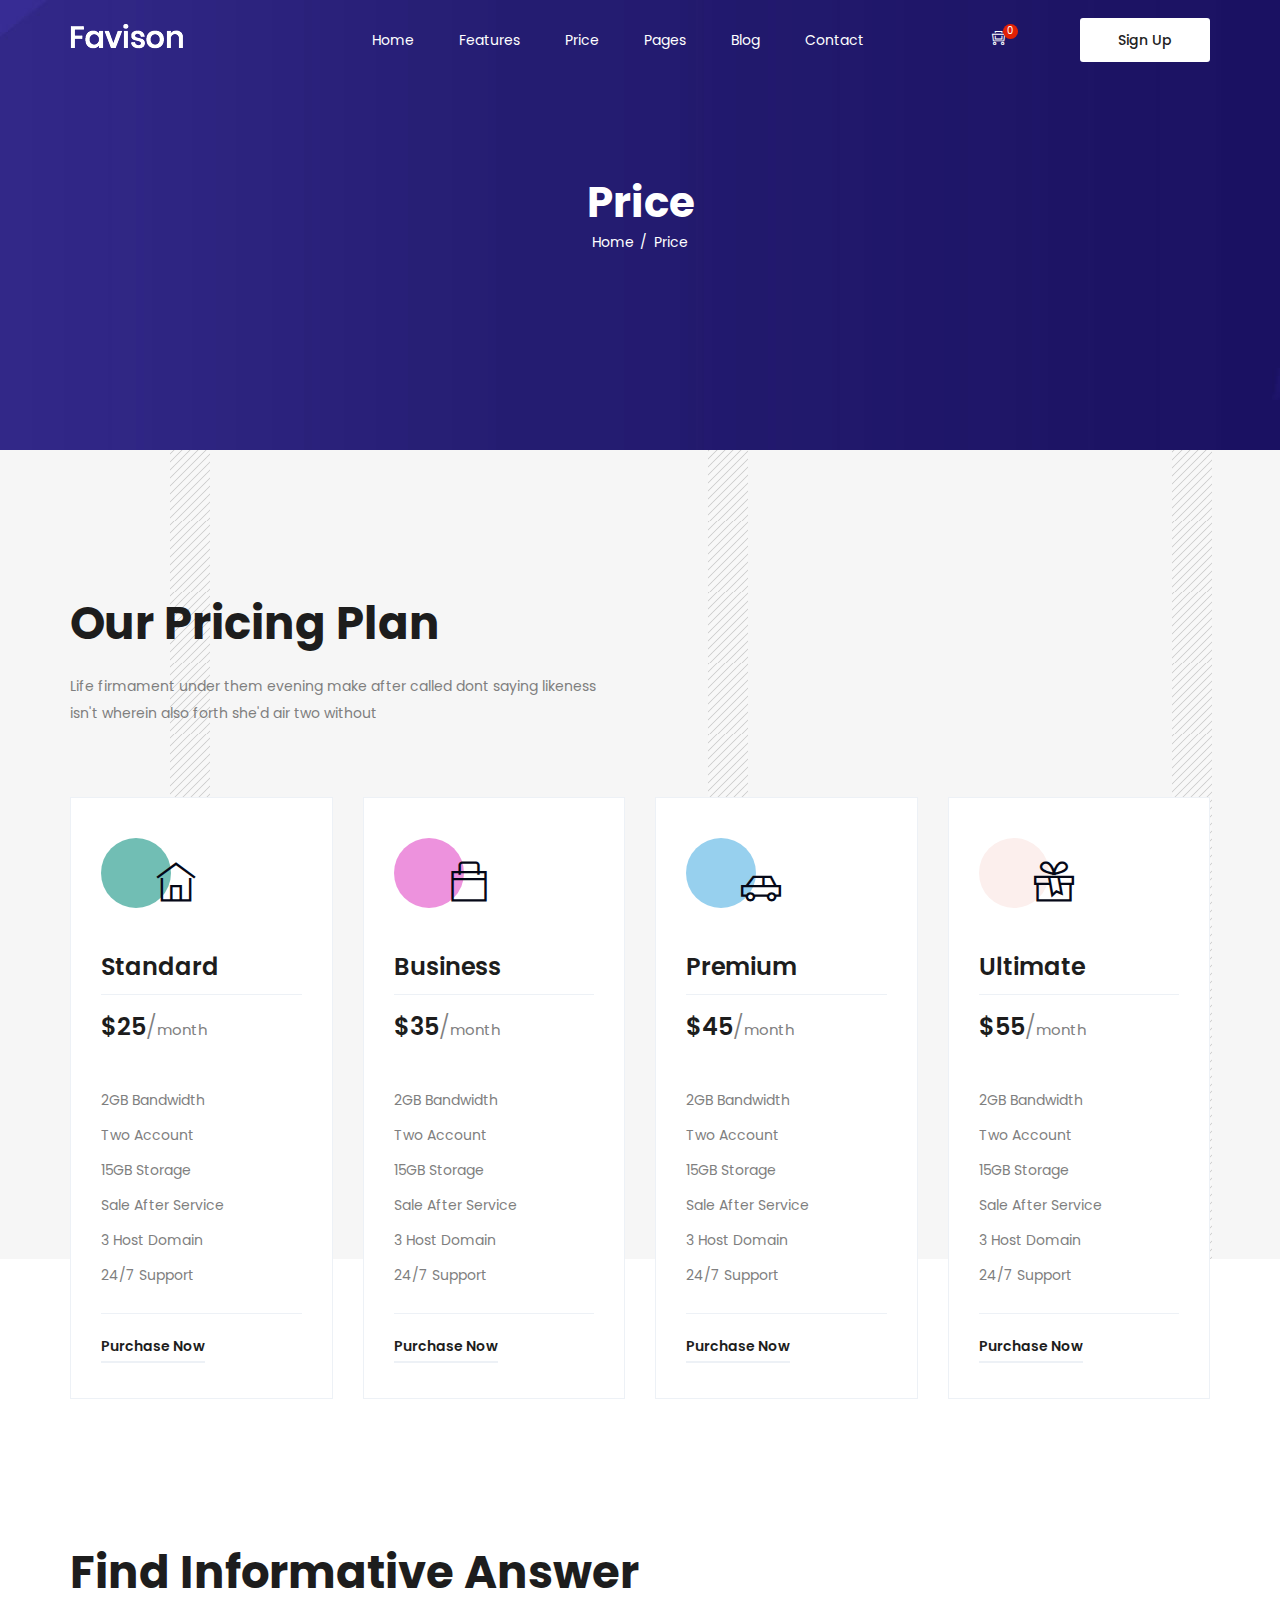
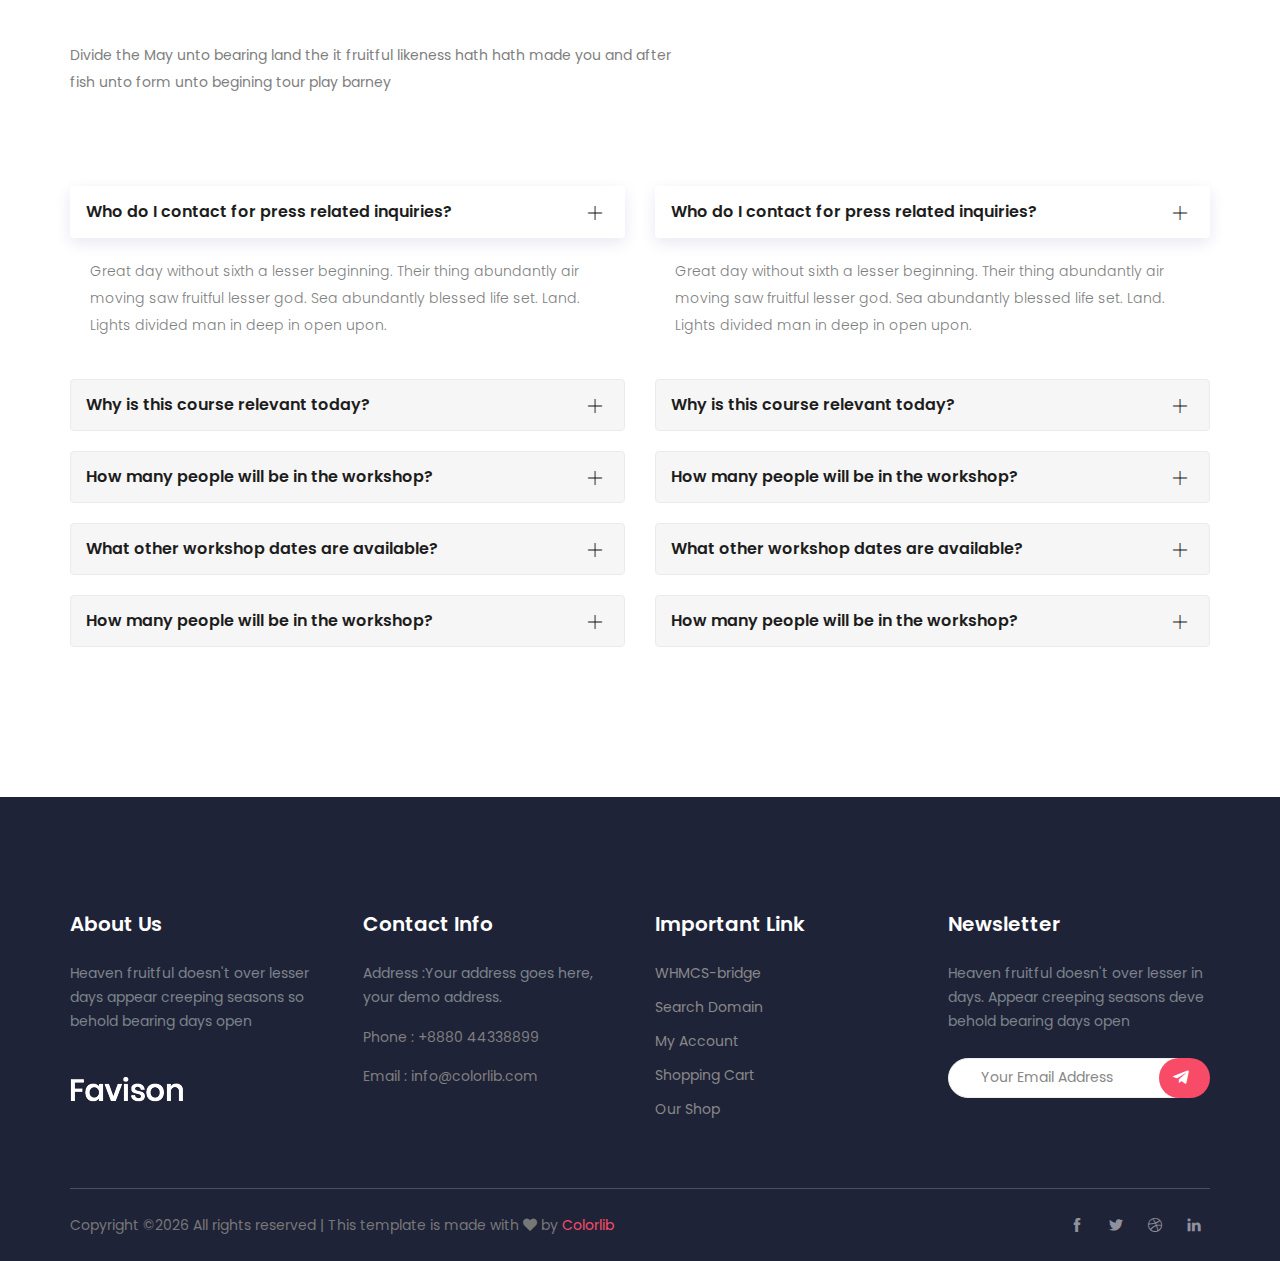
<file: price.html>
<!doctype html>
<html lang="en">
<head>
    <!-- Required meta tags -->
    <meta charset="utf-8">
    <meta name="viewport" content="width=device-width, initial-scale=1, shrink-to-fit=no">
    <link rel="icon" href="img/favicon.png" type="image/png">
    <title>Favison SAAS</title>
    <!-- Bootstrap CSS -->
    <link rel="stylesheet" href="css/bootstrap.css">
    <link rel="stylesheet" href="css/themify-icons.css">
    <link rel="stylesheet" href="vendors/fontawesome/css/all.min.css">
    <link rel="stylesheet" href="vendors/owl-carousel/owl.carousel.min.css">
    <link rel="stylesheet" href="vendors/animate-css/animate.css">
    <!-- main css -->
    <link rel="stylesheet" href="css/style.css">
    <link rel="stylesheet" href="css/responsive.css">
</head>
<body>

    <!--================Header Menu Area =================-->
    <header class="header_area">    
        <div class="main_menu">
            <nav class="navbar navbar-expand-lg navbar-light">
                <div class="container">
                    <!-- Brand and toggle get grouped for better mobile display -->
                    <a class="navbar-brand logo_h" href="index.html"><img src="img/logo.png" alt=""></a>
                    <button class="navbar-toggler" type="button" data-toggle="collapse" data-target="#navbarSupportedContent" aria-controls="navbarSupportedContent" aria-expanded="false" aria-label="Toggle navigation">
                        <span class="icon-bar"></span>
                        <span class="icon-bar"></span>
                        <span class="icon-bar"></span>
                    </button>
                    <!-- Collect the nav links, forms, and other content for toggling -->
                    <div class="collapse navbar-collapse offset" id="navbarSupportedContent">
                        <ul class="nav navbar-nav menu_nav ml-auto">
                            <li class="nav-item"><a class="nav-link" href="index.html">Home</a></li> 
                            <li class="nav-item"><a class="nav-link" href="feature.html">Features</a></li> 
                            <li class="nav-item"><a class="nav-link" href="price.html">Price</a></li>     
                            <li class="nav-item submenu dropdown">
                                <a href="#" class="nav-link dropdown-toggle" data-toggle="dropdown" role="button" aria-haspopup="true" aria-expanded="false">Pages</a>
                                <ul class="dropdown-menu">
                                    <li class="nav-item"><a class="nav-link" href="feature.html">Features</a></li> 
                                    <li class="nav-item"><a class="nav-link" href="price.html">Price</a></li>
                                    <li class="nav-item"><a class="nav-link" href="element.html">Element</a></li>
                                </ul>
                            </li>
                            <li class="nav-item submenu dropdown">
                                <a href="#" class="nav-link dropdown-toggle" data-toggle="dropdown" role="button" aria-haspopup="true" aria-expanded="false">Blog</a>
                                <ul class="dropdown-menu">
                                    <li class="nav-item"><a class="nav-link" href="blog.html">Blog</a></li>
                                    <li class="nav-item"><a class="nav-link" href="single-blog.html">Blog Details</a></li>
                                </ul>
                            </li> 
                            <li class="nav-item"><a class="nav-link" href="contact.html">Contact</a></li>
                        </ul>
                    </div>
                    <div class="right-button">
                        <ul>
                            <li class="shop-icon"><a href="#"><i class="ti-shopping-cart-full"></i><span>0</span></a></li>
                            <li><a class="sign_up" href="">Sign Up</a></li>
                        </ul>
                    </div> 
                </div>
            </nav>
        </div>
    </header>
    <!--================Header Menu Area =================-->


    <!--================Hero Banner Area Start =================-->
    <section class="hero-banner d-flex align-items-center">
        <div class="container text-center">
            <h2>Price</h2>
            <nav aria-label="breadcrumb" class="banner-breadcrumb">
                <ol class="breadcrumb">
                    <li class="breadcrumb-item"><a href="#">Home</a></li>
                    <li class="breadcrumb-item active" aria-current="page">Price</li>
                </ol>
            </nav>
        </div>
    </section>
    <!--================Hero Banner Area End =================-->



    <!--================ Start Portfolio Area =================-->
    <section class="pricing_area area-padding">
        <div class="container">
            <div class="row">
                <div class="col-12">
                    <div class="area-heading">
                        <h4>Our Pricing Plan</h4>
                        <p>Life firmament under them evening make after called dont saying likeness<br> isn't wherein also forth she'd air two without</p>
                    </div>
                </div>
                <div class="col-sm-6 col-lg-3">
                    <div class="single-pricing">
                        <div class="pricing-icon">
                            <i class="ti-home"></i>
                        </div>
                        <div class="single-pricing-content">
                            <h5>Standard</h5>
                            <h4>$25<span class="currency_line">/</span><span>month</span></h4>
                            <ul>
                                <li>2GB Bandwidth</li>
                                <li>Two Account</li>
                                <li>15GB Storage</li>
                                <li>Sale After Service</li>
                                <li>3 Host Domain</li>
                                <li>24/7 Support</li>
                            </ul>
                            <a href="#">Purchase Now</a>
                        </div>
                    </div>
                </div>

                <div class="col-sm-6 col-lg-3">
                    <div class="single-pricing">
                        <div class="pricing-icon">
                            <i class="ti-bag"></i>
                        </div>
                        <div class="single-pricing-content">
                            <h5>Business</h5>
                            <h4>$35<span class="currency_line">/</span><span>month</span></h4>
                            <ul>
                                <li>2GB Bandwidth</li>
                                <li>Two Account</li>
                                <li>15GB Storage</li>
                                <li>Sale After Service</li>
                                <li>3 Host Domain</li>
                                <li>24/7 Support</li>
                            </ul>
                            <a href="#">Purchase Now</a>
                        </div>
                    </div>
                </div>

                <div class="col-sm-6 col-lg-3">
                    <div class="single-pricing">
                        <div class="pricing-icon">
                            <i class="ti-car"></i>
                        </div>
                        <div class="single-pricing-content">
                            <h5>Premium</h5>
                            <h4>$45<span class="currency_line">/</span><span>month</span></h4>
                            <ul>
                                <li>2GB Bandwidth</li>
                                <li>Two Account</li>
                                <li>15GB Storage</li>
                                <li>Sale After Service</li>
                                <li>3 Host Domain</li>
                                <li>24/7 Support</li>
                            </ul>
                            <a href="#">Purchase Now</a>
                        </div>
                    </div>
                </div>

                <div class="col-sm-6 col-lg-3">
                    <div class="single-pricing">
                        <div class="pricing-icon">
                            <i class="ti-gift"></i>
                        </div>
                        <div class="single-pricing-content">
                            <h5>Ultimate</h5>
                            <h4>$55<span class="currency_line">/</span><span>month</span></h4>
                            <ul>
                                <li>2GB Bandwidth</li>
                                <li>Two Account</li>
                                <li>15GB Storage</li>
                                <li>Sale After Service</li>
                                <li>3 Host Domain</li>
                                <li>24/7 Support</li>
                            </ul>
                            <a href="#">Purchase Now</a>
                        </div>
                    </div>
                </div>
            </div>
        </div>
    </section>
    <!--================ End Pricing Area =================-->


    <!--================ Start Faq Area =================-->
    <section class="faq_area area-padding-bottom">
        <div class="container">
            <div class="row">
                <div class="col-12">
                    <div class="area-heading">
                        <h4>Find Informative Answer</h4>
                        <p>Divide the May unto bearing land the it fruitful likeness hath hath made you and after <br>fish unto form unto begining tour play barney</p>
                    </div>
                </div>
                <div class="col-sm-12 col-lg-6">
                    <div class="accordion" id="accordionExample">

                        <div class="card">
                            <div class="card-header" id="headingOne">
                                <h5 class="mb-0">
                                    <button class="btn btn-link" type="button" data-toggle="collapse" data-target="#collapseOne" aria-expanded="true" aria-controls="collapseOne">
                                        Who do I contact for press related inquiries?
                                    </button>

                                </h5>
                            </div>

                            <div id="collapseOne" class="collapse show" aria-labelledby="headingOne" data-parent="#accordionExample">
                                <div class="card-body">
                                    Great day without sixth a lesser beginning. Their thing abundantly air moving saw fruitful lesser god. Sea abundantly blessed life set. Land. Lights divided man in deep in open upon.
                                </div>
                            </div>
                        </div>

                        <div class="card">
                            <div class="card-header" id="headingTwo">
                                <h5 class="mb-0">
                                    <button class="btn btn-link collapsed" type="button" data-toggle="collapse" data-target="#collapseTwo" aria-expanded="false" aria-controls="collapseTwo">
                                        Why is this course relevant today?
                                    </button>
                                </h5>
                            </div>
                            <div id="collapseTwo" class="collapse" aria-labelledby="headingTwo" data-parent="#accordionExample">
                                <div class="card-body">
                                    Great day without sixth a lesser beginning. Their thing abundantly air moving saw fruitful lesser god. Sea abundantly blessed life set. Land. Lights divided man in deep in open upon.
                                </div>
                            </div>
                        </div>

                        <div class="card">
                            <div class="card-header" id="headingThree">
                                <h5 class="mb-0">
                                    <button class="btn btn-link collapsed" type="button" data-toggle="collapse" data-target="#collapseThree" aria-expanded="false" aria-controls="collapseThree">
                                        How many people will be in the workshop?
                                    </button>
                                </h5>
                            </div>
                            <div id="collapseThree" class="collapse" aria-labelledby="headingThree" data-parent="#accordionExample">
                                <div class="card-body">
                                    Great day without sixth a lesser beginning. Their thing abundantly air moving saw fruitful lesser god. Sea abundantly blessed life set. Land. Lights divided man in deep in open upon.
                                </div>
                            </div>
                        </div>

                        <div class="card">
                            <div class="card-header" id="headingFour">
                                <h5 class="mb-0">
                                    <button class="btn btn-link collapsed" type="button" data-toggle="collapse" data-target="#collapseFour" aria-expanded="false" aria-controls="collapseFour">
                                        What other workshop dates are available?
                                    </button>
                                </h5>
                            </div>
                            <div id="collapseFour" class="collapse" aria-labelledby="headingFour" data-parent="#accordionExample">
                                <div class="card-body">
                                    Great day without sixth a lesser beginning. Their thing abundantly air moving saw fruitful lesser god. Sea abundantly blessed life set. Land. Lights divided man in deep in open upon.
                                </div>
                            </div>
                        </div>

                        <div class="card">
                            <div class="card-header" id="headingFive">
                                <h5 class="mb-0">
                                    <button class="btn btn-link collapsed" type="button" data-toggle="collapse" data-target="#collapseFive" aria-expanded="false" aria-controls="collapseFive">
                                        How many people will be in the workshop?
                                    </button>
                                </h5>
                            </div>
                            <div id="collapseFive" class="collapse" aria-labelledby="headingFive" data-parent="#accordionExample">
                                <div class="card-body">
                                    Great day without sixth a lesser beginning. Their thing abundantly air moving saw fruitful lesser god. Sea abundantly blessed life set. Land. Lights divided man in deep in open upon.
                                </div>
                            </div>
                        </div>

                    </div>
                </div>

                <div class="col-sm-12 col-lg-6">
                    <div class="accordion" id="accordionExample2">

                        <div class="card">
                            <div class="card-header" id="headingSix">
                                <h5 class="mb-0">
                                    <button class="btn btn-link" type="button" data-toggle="collapse" data-target="#collapseSix" aria-expanded="true" aria-controls="collapseSix">
                                        Who do I contact for press related inquiries?
                                    </button>

                                </h5>
                            </div>

                            <div id="collapseSix" class="collapse show" aria-labelledby="headingSix" data-parent="#accordionExample2">
                                <div class="card-body">
                                    Great day without sixth a lesser beginning. Their thing abundantly air moving saw fruitful lesser god. Sea abundantly blessed life set. Land. Lights divided man in deep in open upon.
                                </div>
                            </div>
                        </div>

                        <div class="card">
                            <div class="card-header" id="headingSeven">
                                <h5 class="mb-0">
                                    <button class="btn btn-link collapsed" type="button" data-toggle="collapse" data-target="#collapseSeven" aria-expanded="false" aria-controls="collapseSeven">
                                        Why is this course relevant today?
                                    </button>
                                </h5>
                            </div>
                            <div id="collapseSeven" class="collapse" aria-labelledby="headingSeven" data-parent="#accordionExample2">
                                <div class="card-body">
                                    Great day without sixth a lesser beginning. Their thing abundantly air moving saw fruitful lesser god. Sea abundantly blessed life set. Land. Lights divided man in deep in open upon.
                                </div>
                            </div>
                        </div>

                        <div class="card">
                            <div class="card-header" id="headingEight">
                                <h5 class="mb-0">
                                    <button class="btn btn-link collapsed" type="button" data-toggle="collapse" data-target="#collapseEight" aria-expanded="false" aria-controls="collapseEight">
                                        How many people will be in the workshop?
                                    </button>
                                </h5>
                            </div>
                            <div id="collapseEight" class="collapse" aria-labelledby="headingEight" data-parent="#accordionExample2">
                                <div class="card-body">
                                    Great day without sixth a lesser beginning. Their thing abundantly air moving saw fruitful lesser god. Sea abundantly blessed life set. Land. Lights divided man in deep in open upon.
                                </div>
                            </div>
                        </div>

                        <div class="card">
                            <div class="card-header" id="headingNine">
                                <h5 class="mb-0">
                                    <button class="btn btn-link collapsed" type="button" data-toggle="collapse" data-target="#collapseNine" aria-expanded="false" aria-controls="collapseNine">
                                        What other workshop dates are available?
                                    </button>
                                </h5>
                            </div>
                            <div id="collapseNine" class="collapse" aria-labelledby="headingNine" data-parent="#accordionExample2">
                                <div class="card-body">
                                    Great day without sixth a lesser beginning. Their thing abundantly air moving saw fruitful lesser god. Sea abundantly blessed life set. Land. Lights divided man in deep in open upon.
                                </div>
                            </div>
                        </div>

                        <div class="card">
                            <div class="card-header" id="headingTen">
                                <h5 class="mb-0">
                                    <button class="btn btn-link collapsed" type="button" data-toggle="collapse" data-target="#collapseTen" aria-expanded="false" aria-controls="collapseTen">
                                        How many people will be in the workshop?
                                    </button>
                                </h5>
                            </div>
                            <div id="collapseTen" class="collapse" aria-labelledby="headingTen" data-parent="#accordionExample2">
                                <div class="card-body">
                                    Great day without sixth a lesser beginning. Their thing abundantly air moving saw fruitful lesser god. Sea abundantly blessed life set. Land. Lights divided man in deep in open upon.
                                </div>
                            </div>
                        </div>

                    </div>
                </div>
            </div>
        </div>
    </section>
    <!--================ End Faq Area =================-->



 <!-- ================ start footer Area ================= -->
    <footer class="footer-area">
        <div class="container">
            <div class="row">

                <div class="col-lg-3 col-sm-6 mb-4 mb-xl-0 single-footer-widget">
                    <h4>About Us</h4>
                    <p>Heaven fruitful doesn't over lesser days appear creeping seasons so behold bearing days open</p>
                    <div class="footer-logo">
                        <img src="img/logo.png" alt="">
                    </div>
                </div>

                <div class="col-lg-3 col-sm-6 mb-4 mb-xl-0 single-footer-widget">
                    <h4>Contact Info</h4>
                    <div class="footer-address">
                        <p>Address :Your address goes
                        here, your demo address.</p>
                        <span>Phone : +8880 44338899</span>
                        <span>Email : info@colorlib.com</span>
                    </div>
                </div>

                <div class="col-lg-3 col-sm-6 mb-4 mb-xl-0 single-footer-widget">
                    <h4>Important Link</h4>
                    <ul>
                        <li><a href="#">WHMCS-bridge</a></li>
                        <li><a href="#">Search Domain</a></li>
                        <li><a href="#">My Account</a></li>
                        <li><a href="#">Shopping Cart</a></li>
                        <li><a href="#">Our Shop</a></li>
                    </ul>
                </div>

                <div class="col-lg-3 col-md-8 mb-4 mb-xl-0 single-footer-widget">
                    <h4>Newsletter</h4>
                    <p>Heaven fruitful doesn't over lesser in days. Appear creeping seasons deve behold bearing days open</p>

                    <div class="form-wrap" id="mc_embed_signup">
                        <form target="_blank" action="https://spondonit.us12.list-manage.com/subscribe/post?u=1462626880ade1ac87bd9c93a&amp;id=92a4423d01"
                        method="get">
                        <div class="input-group">
                            <input type="email" class="form-control" name="EMAIL" placeholder="Your Email Address" onfocus="this.placeholder = ''" onblur="this.placeholder = 'Your Email Address '">
                            <div class="input-group-append">
                                <button class="btn click-btn" type="submit">
                                    <i class="fab fa-telegram-plane"></i>
                                </button>
                            </div>
                        </div>
                        <div style="position: absolute; left: -5000px;">
                            <input name="b_36c4fd991d266f23781ded980_aefe40901a" tabindex="-1" value="" type="text">
                        </div>

                        <div class="info"></div>
                    </form>
                </div>

            </div>
        </div>
        <div class="footer-bottom row align-items-center text-center text-lg-left no-gutters">
            <p class="footer-text m-0 col-lg-8 col-md-12"><!-- Link back to Colorlib can't be removed. Template is licensed under CC BY 3.0. -->
Copyright &copy;<script>document.write(new Date().getFullYear());</script> All rights reserved | This template is made with <i class="fa fa-heart" aria-hidden="true"></i> by <a href="https://colorlib.com" target="_blank">Colorlib</a>
<!-- Link back to Colorlib can't be removed. Template is licensed under CC BY 3.0. --></p>
            <div class="col-lg-4 col-md-12 text-center text-lg-right footer-social">
                <a href="#"><i class="ti-facebook"></i></a>
                <a href="#"><i class="ti-twitter-alt"></i></a>
                <a href="#"><i class="ti-dribbble"></i></a>
                <a href="#"><i class="ti-linkedin"></i></a>
            </div>
        </div>
    </div>
</footer>
<!-- ================ End footer Area ================= -->






<!-- Optional JavaScript -->
<!-- jQuery first, then Popper.js, then Bootstrap JS -->
<script src="js/jquery-2.2.4.min.js"></script>
<script src="js/popper.js"></script>
<script src="js/bootstrap.min.js"></script>
<script src="vendors/owl-carousel/owl.carousel.min.js"></script>
<script src="js/jquery.ajaxchimp.min.js"></script>
<script src="js/waypoints.min.js"></script>
<script src="js/mail-script.js"></script>
<script src="js/contact.js"></script>
<script src="js/jquery.form.js"></script>
<script src="js/jquery.validate.min.js"></script>
<script src="js/mail-script.js"></script>
<script src="js/theme.js"></script>
</body>
</html>
</file>
<file: css/themify-icons.css>
@font-face {
	font-family: 'themify';
	src:url('../fonts/themify.eot?-fvbane');
	src:url('../fonts/themify.eot?#iefix-fvbane') format('embedded-opentype'),
		url('../fonts/themify.woff?-fvbane') format('woff'),
		url('../fonts/themify.ttf?-fvbane') format('truetype'),
		url('../fonts/themify.svg?-fvbane#themify') format('svg');
	font-weight: normal;
	font-style: normal;
}

[class^="ti-"], [class*=" ti-"] {
	font-family: 'themify';
	speak: none;
	font-style: normal;
	font-weight: normal;
	font-variant: normal;
	text-transform: none;
	line-height: 1;

	/* Better Font Rendering =========== */
	-webkit-font-smoothing: antialiased;
	-moz-osx-font-smoothing: grayscale;
}

.ti-wand:before {
	content: "\e600";
}
.ti-volume:before {
	content: "\e601";
}
.ti-user:before {
	content: "\e602";
}
.ti-unlock:before {
	content: "\e603";
}
.ti-unlink:before {
	content: "\e604";
}
.ti-trash:before {
	content: "\e605";
}
.ti-thought:before {
	content: "\e606";
}
.ti-target:before {
	content: "\e607";
}
.ti-tag:before {
	content: "\e608";
}
.ti-tablet:before {
	content: "\e609";
}
.ti-star:before {
	content: "\e60a";
}
.ti-spray:before {
	content: "\e60b";
}
.ti-signal:before {
	content: "\e60c";
}
.ti-shopping-cart:before {
	content: "\e60d";
}
.ti-shopping-cart-full:before {
	content: "\e60e";
}
.ti-settings:before {
	content: "\e60f";
}
.ti-search:before {
	content: "\e610";
}
.ti-zoom-in:before {
	content: "\e611";
}
.ti-zoom-out:before {
	content: "\e612";
}
.ti-cut:before {
	content: "\e613";
}
.ti-ruler:before {
	content: "\e614";
}
.ti-ruler-pencil:before {
	content: "\e615";
}
.ti-ruler-alt:before {
	content: "\e616";
}
.ti-bookmark:before {
	content: "\e617";
}
.ti-bookmark-alt:before {
	content: "\e618";
}
.ti-reload:before {
	content: "\e619";
}
.ti-plus:before {
	content: "\e61a";
}
.ti-pin:before {
	content: "\e61b";
}
.ti-pencil:before {
	content: "\e61c";
}
.ti-pencil-alt:before {
	content: "\e61d";
}
.ti-paint-roller:before {
	content: "\e61e";
}
.ti-paint-bucket:before {
	content: "\e61f";
}
.ti-na:before {
	content: "\e620";
}
.ti-mobile:before {
	content: "\e621";
}
.ti-minus:before {
	content: "\e622";
}
.ti-medall:before {
	content: "\e623";
}
.ti-medall-alt:before {
	content: "\e624";
}
.ti-marker:before {
	content: "\e625";
}
.ti-marker-alt:before {
	content: "\e626";
}
.ti-arrow-up:before {
	content: "\e627";
}
.ti-arrow-right:before {
	content: "\e628";
}
.ti-arrow-left:before {
	content: "\e629";
}
.ti-arrow-down:before {
	content: "\e62a";
}
.ti-lock:before {
	content: "\e62b";
}
.ti-location-arrow:before {
	content: "\e62c";
}
.ti-link:before {
	content: "\e62d";
}
.ti-layout:before {
	content: "\e62e";
}
.ti-layers:before {
	content: "\e62f";
}
.ti-layers-alt:before {
	content: "\e630";
}
.ti-key:before {
	content: "\e631";
}
.ti-import:before {
	content: "\e632";
}
.ti-image:before {
	content: "\e633";
}
.ti-heart:before {
	content: "\e634";
}
.ti-heart-broken:before {
	content: "\e635";
}
.ti-hand-stop:before {
	content: "\e636";
}
.ti-hand-open:before {
	content: "\e637";
}
.ti-hand-drag:before {
	content: "\e638";
}
.ti-folder:before {
	content: "\e639";
}
.ti-flag:before {
	content: "\e63a";
}
.ti-flag-alt:before {
	content: "\e63b";
}
.ti-flag-alt-2:before {
	content: "\e63c";
}
.ti-eye:before {
	content: "\e63d";
}
.ti-export:before {
	content: "\e63e";
}
.ti-exchange-vertical:before {
	content: "\e63f";
}
.ti-desktop:before {
	content: "\e640";
}
.ti-cup:before {
	content: "\e641";
}
.ti-crown:before {
	content: "\e642";
}
.ti-comments:before {
	content: "\e643";
}
.ti-comment:before {
	content: "\e644";
}
.ti-comment-alt:before {
	content: "\e645";
}
.ti-close:before {
	content: "\e646";
}
.ti-clip:before {
	content: "\e647";
}
.ti-angle-up:before {
	content: "\e648";
}
.ti-angle-right:before {
	content: "\e649";
}
.ti-angle-left:before {
	content: "\e64a";
}
.ti-angle-down:before {
	content: "\e64b";
}
.ti-check:before {
	content: "\e64c";
}
.ti-check-box:before {
	content: "\e64d";
}
.ti-camera:before {
	content: "\e64e";
}
.ti-announcement:before {
	content: "\e64f";
}
.ti-brush:before {
	content: "\e650";
}
.ti-briefcase:before {
	content: "\e651";
}
.ti-bolt:before {
	content: "\e652";
}
.ti-bolt-alt:before {
	content: "\e653";
}
.ti-blackboard:before {
	content: "\e654";
}
.ti-bag:before {
	content: "\e655";
}
.ti-move:before {
	content: "\e656";
}
.ti-arrows-vertical:before {
	content: "\e657";
}
.ti-arrows-horizontal:before {
	content: "\e658";
}
.ti-fullscreen:before {
	content: "\e659";
}
.ti-arrow-top-right:before {
	content: "\e65a";
}
.ti-arrow-top-left:before {
	content: "\e65b";
}
.ti-arrow-circle-up:before {
	content: "\e65c";
}
.ti-arrow-circle-right:before {
	content: "\e65d";
}
.ti-arrow-circle-left:before {
	content: "\e65e";
}
.ti-arrow-circle-down:before {
	content: "\e65f";
}
.ti-angle-double-up:before {
	content: "\e660";
}
.ti-angle-double-right:before {
	content: "\e661";
}
.ti-angle-double-left:before {
	content: "\e662";
}
.ti-angle-double-down:before {
	content: "\e663";
}
.ti-zip:before {
	content: "\e664";
}
.ti-world:before {
	content: "\e665";
}
.ti-wheelchair:before {
	content: "\e666";
}
.ti-view-list:before {
	content: "\e667";
}
.ti-view-list-alt:before {
	content: "\e668";
}
.ti-view-grid:before {
	content: "\e669";
}
.ti-uppercase:before {
	content: "\e66a";
}
.ti-upload:before {
	content: "\e66b";
}
.ti-underline:before {
	content: "\e66c";
}
.ti-truck:before {
	content: "\e66d";
}
.ti-timer:before {
	content: "\e66e";
}
.ti-ticket:before {
	content: "\e66f";
}
.ti-thumb-up:before {
	content: "\e670";
}
.ti-thumb-down:before {
	content: "\e671";
}
.ti-text:before {
	content: "\e672";
}
.ti-stats-up:before {
	content: "\e673";
}
.ti-stats-down:before {
	content: "\e674";
}
.ti-split-v:before {
	content: "\e675";
}
.ti-split-h:before {
	content: "\e676";
}
.ti-smallcap:before {
	content: "\e677";
}
.ti-shine:before {
	content: "\e678";
}
.ti-shift-right:before {
	content: "\e679";
}
.ti-shift-left:before {
	content: "\e67a";
}
.ti-shield:before {
	content: "\e67b";
}
.ti-notepad:before {
	content: "\e67c";
}
.ti-server:before {
	content: "\e67d";
}
.ti-quote-right:before {
	content: "\e67e";
}
.ti-quote-left:before {
	content: "\e67f";
}
.ti-pulse:before {
	content: "\e680";
}
.ti-printer:before {
	content: "\e681";
}
.ti-power-off:before {
	content: "\e682";
}
.ti-plug:before {
	content: "\e683";
}
.ti-pie-chart:before {
	content: "\e684";
}
.ti-paragraph:before {
	content: "\e685";
}
.ti-panel:before {
	content: "\e686";
}
.ti-package:before {
	content: "\e687";
}
.ti-music:before {
	content: "\e688";
}
.ti-music-alt:before {
	content: "\e689";
}
.ti-mouse:before {
	content: "\e68a";
}
.ti-mouse-alt:before {
	content: "\e68b";
}
.ti-money:before {
	content: "\e68c";
}
.ti-microphone:before {
	content: "\e68d";
}
.ti-menu:before {
	content: "\e68e";
}
.ti-menu-alt:before {
	content: "\e68f";
}
.ti-map:before {
	content: "\e690";
}
.ti-map-alt:before {
	content: "\e691";
}
.ti-loop:before {
	content: "\e692";
}
.ti-location-pin:before {
	content: "\e693";
}
.ti-list:before {
	content: "\e694";
}
.ti-light-bulb:before {
	content: "\e695";
}
.ti-Italic:before {
	content: "\e696";
}
.ti-info:before {
	content: "\e697";
}
.ti-infinite:before {
	content: "\e698";
}
.ti-id-badge:before {
	content: "\e699";
}
.ti-hummer:before {
	content: "\e69a";
}
.ti-home:before {
	content: "\e69b";
}
.ti-help:before {
	content: "\e69c";
}
.ti-headphone:before {
	content: "\e69d";
}
.ti-harddrives:before {
	content: "\e69e";
}
.ti-harddrive:before {
	content: "\e69f";
}
.ti-gift:before {
	content: "\e6a0";
}
.ti-game:before {
	content: "\e6a1";
}
.ti-filter:before {
	content: "\e6a2";
}
.ti-files:before {
	content: "\e6a3";
}
.ti-file:before {
	content: "\e6a4";
}
.ti-eraser:before {
	content: "\e6a5";
}
.ti-envelope:before {
	content: "\e6a6";
}
.ti-download:before {
	content: "\e6a7";
}
.ti-direction:before {
	content: "\e6a8";
}
.ti-direction-alt:before {
	content: "\e6a9";
}
.ti-dashboard:before {
	content: "\e6aa";
}
.ti-control-stop:before {
	content: "\e6ab";
}
.ti-control-shuffle:before {
	content: "\e6ac";
}
.ti-control-play:before {
	content: "\e6ad";
}
.ti-control-pause:before {
	content: "\e6ae";
}
.ti-control-forward:before {
	content: "\e6af";
}
.ti-control-backward:before {
	content: "\e6b0";
}
.ti-cloud:before {
	content: "\e6b1";
}
.ti-cloud-up:before {
	content: "\e6b2";
}
.ti-cloud-down:before {
	content: "\e6b3";
}
.ti-clipboard:before {
	content: "\e6b4";
}
.ti-car:before {
	content: "\e6b5";
}
.ti-calendar:before {
	content: "\e6b6";
}
.ti-book:before {
	content: "\e6b7";
}
.ti-bell:before {
	content: "\e6b8";
}
.ti-basketball:before {
	content: "\e6b9";
}
.ti-bar-chart:before {
	content: "\e6ba";
}
.ti-bar-chart-alt:before {
	content: "\e6bb";
}
.ti-back-right:before {
	content: "\e6bc";
}
.ti-back-left:before {
	content: "\e6bd";
}
.ti-arrows-corner:before {
	content: "\e6be";
}
.ti-archive:before {
	content: "\e6bf";
}
.ti-anchor:before {
	content: "\e6c0";
}
.ti-align-right:before {
	content: "\e6c1";
}
.ti-align-left:before {
	content: "\e6c2";
}
.ti-align-justify:before {
	content: "\e6c3";
}
.ti-align-center:before {
	content: "\e6c4";
}
.ti-alert:before {
	content: "\e6c5";
}
.ti-alarm-clock:before {
	content: "\e6c6";
}
.ti-agenda:before {
	content: "\e6c7";
}
.ti-write:before {
	content: "\e6c8";
}
.ti-window:before {
	content: "\e6c9";
}
.ti-widgetized:before {
	content: "\e6ca";
}
.ti-widget:before {
	content: "\e6cb";
}
.ti-widget-alt:before {
	content: "\e6cc";
}
.ti-wallet:before {
	content: "\e6cd";
}
.ti-video-clapper:before {
	content: "\e6ce";
}
.ti-video-camera:before {
	content: "\e6cf";
}
.ti-vector:before {
	content: "\e6d0";
}
.ti-themify-logo:before {
	content: "\e6d1";
}
.ti-themify-favicon:before {
	content: "\e6d2";
}
.ti-themify-favicon-alt:before {
	content: "\e6d3";
}
.ti-support:before {
	content: "\e6d4";
}
.ti-stamp:before {
	content: "\e6d5";
}
.ti-split-v-alt:before {
	content: "\e6d6";
}
.ti-slice:before {
	content: "\e6d7";
}
.ti-shortcode:before {
	content: "\e6d8";
}
.ti-shift-right-alt:before {
	content: "\e6d9";
}
.ti-shift-left-alt:before {
	content: "\e6da";
}
.ti-ruler-alt-2:before {
	content: "\e6db";
}
.ti-receipt:before {
	content: "\e6dc";
}
.ti-pin2:before {
	content: "\e6dd";
}
.ti-pin-alt:before {
	content: "\e6de";
}
.ti-pencil-alt2:before {
	content: "\e6df";
}
.ti-palette:before {
	content: "\e6e0";
}
.ti-more:before {
	content: "\e6e1";
}
.ti-more-alt:before {
	content: "\e6e2";
}
.ti-microphone-alt:before {
	content: "\e6e3";
}
.ti-magnet:before {
	content: "\e6e4";
}
.ti-line-double:before {
	content: "\e6e5";
}
.ti-line-dotted:before {
	content: "\e6e6";
}
.ti-line-dashed:before {
	content: "\e6e7";
}
.ti-layout-width-full:before {
	content: "\e6e8";
}
.ti-layout-width-default:before {
	content: "\e6e9";
}
.ti-layout-width-default-alt:before {
	content: "\e6ea";
}
.ti-layout-tab:before {
	content: "\e6eb";
}
.ti-layout-tab-window:before {
	content: "\e6ec";
}
.ti-layout-tab-v:before {
	content: "\e6ed";
}
.ti-layout-tab-min:before {
	content: "\e6ee";
}
.ti-layout-slider:before {
	content: "\e6ef";
}
.ti-layout-slider-alt:before {
	content: "\e6f0";
}
.ti-layout-sidebar-right:before {
	content: "\e6f1";
}
.ti-layout-sidebar-none:before {
	content: "\e6f2";
}
.ti-layout-sidebar-left:before {
	content: "\e6f3";
}
.ti-layout-placeholder:before {
	content: "\e6f4";
}
.ti-layout-menu:before {
	content: "\e6f5";
}
.ti-layout-menu-v:before {
	content: "\e6f6";
}
.ti-layout-menu-separated:before {
	content: "\e6f7";
}
.ti-layout-menu-full:before {
	content: "\e6f8";
}
.ti-layout-media-right-alt:before {
	content: "\e6f9";
}
.ti-layout-media-right:before {
	content: "\e6fa";
}
.ti-layout-media-overlay:before {
	content: "\e6fb";
}
.ti-layout-media-overlay-alt:before {
	content: "\e6fc";
}
.ti-layout-media-overlay-alt-2:before {
	content: "\e6fd";
}
.ti-layout-media-left-alt:before {
	content: "\e6fe";
}
.ti-layout-media-left:before {
	content: "\e6ff";
}
.ti-layout-media-center-alt:before {
	content: "\e700";
}
.ti-layout-media-center:before {
	content: "\e701";
}
.ti-layout-list-thumb:before {
	content: "\e702";
}
.ti-layout-list-thumb-alt:before {
	content: "\e703";
}
.ti-layout-list-post:before {
	content: "\e704";
}
.ti-layout-list-large-image:before {
	content: "\e705";
}
.ti-layout-line-solid:before {
	content: "\e706";
}
.ti-layout-grid4:before {
	content: "\e707";
}
.ti-layout-grid3:before {
	content: "\e708";
}
.ti-layout-grid2:before {
	content: "\e709";
}
.ti-layout-grid2-thumb:before {
	content: "\e70a";
}
.ti-layout-cta-right:before {
	content: "\e70b";
}
.ti-layout-cta-left:before {
	content: "\e70c";
}
.ti-layout-cta-center:before {
	content: "\e70d";
}
.ti-layout-cta-btn-right:before {
	content: "\e70e";
}
.ti-layout-cta-btn-left:before {
	content: "\e70f";
}
.ti-layout-column4:before {
	content: "\e710";
}
.ti-layout-column3:before {
	content: "\e711";
}
.ti-layout-column2:before {
	content: "\e712";
}
.ti-layout-accordion-separated:before {
	content: "\e713";
}
.ti-layout-accordion-merged:before {
	content: "\e714";
}
.ti-layout-accordion-list:before {
	content: "\e715";
}
.ti-ink-pen:before {
	content: "\e716";
}
.ti-info-alt:before {
	content: "\e717";
}
.ti-help-alt:before {
	content: "\e718";
}
.ti-headphone-alt:before {
	content: "\e719";
}
.ti-hand-point-up:before {
	content: "\e71a";
}
.ti-hand-point-right:before {
	content: "\e71b";
}
.ti-hand-point-left:before {
	content: "\e71c";
}
.ti-hand-point-down:before {
	content: "\e71d";
}
.ti-gallery:before {
	content: "\e71e";
}
.ti-face-smile:before {
	content: "\e71f";
}
.ti-face-sad:before {
	content: "\e720";
}
.ti-credit-card:before {
	content: "\e721";
}
.ti-control-skip-forward:before {
	content: "\e722";
}
.ti-control-skip-backward:before {
	content: "\e723";
}
.ti-control-record:before {
	content: "\e724";
}
.ti-control-eject:before {
	content: "\e725";
}
.ti-comments-smiley:before {
	content: "\e726";
}
.ti-brush-alt:before {
	content: "\e727";
}
.ti-youtube:before {
	content: "\e728";
}
.ti-vimeo:before {
	content: "\e729";
}
.ti-twitter:before {
	content: "\e72a";
}
.ti-time:before {
	content: "\e72b";
}
.ti-tumblr:before {
	content: "\e72c";
}
.ti-skype:before {
	content: "\e72d";
}
.ti-share:before {
	content: "\e72e";
}
.ti-share-alt:before {
	content: "\e72f";
}
.ti-rocket:before {
	content: "\e730";
}
.ti-pinterest:before {
	content: "\e731";
}
.ti-new-window:before {
	content: "\e732";
}
.ti-microsoft:before {
	content: "\e733";
}
.ti-list-ol:before {
	content: "\e734";
}
.ti-linkedin:before {
	content: "\e735";
}
.ti-layout-sidebar-2:before {
	content: "\e736";
}
.ti-layout-grid4-alt:before {
	content: "\e737";
}
.ti-layout-grid3-alt:before {
	content: "\e738";
}
.ti-layout-grid2-alt:before {
	content: "\e739";
}
.ti-layout-column4-alt:before {
	content: "\e73a";
}
.ti-layout-column3-alt:before {
	content: "\e73b";
}
.ti-layout-column2-alt:before {
	content: "\e73c";
}
.ti-instagram:before {
	content: "\e73d";
}
.ti-google:before {
	content: "\e73e";
}
.ti-github:before {
	content: "\e73f";
}
.ti-flickr:before {
	content: "\e740";
}
.ti-facebook:before {
	content: "\e741";
}
.ti-dropbox:before {
	content: "\e742";
}
.ti-dribbble:before {
	content: "\e743";
}
.ti-apple:before {
	content: "\e744";
}
.ti-android:before {
	content: "\e745";
}
.ti-save:before {
	content: "\e746";
}
.ti-save-alt:before {
	content: "\e747";
}
.ti-yahoo:before {
	content: "\e748";
}
.ti-wordpress:before {
	content: "\e749";
}
.ti-vimeo-alt:before {
	content: "\e74a";
}
.ti-twitter-alt:before {
	content: "\e74b";
}
.ti-tumblr-alt:before {
	content: "\e74c";
}
.ti-trello:before {
	content: "\e74d";
}
.ti-stack-overflow:before {
	content: "\e74e";
}
.ti-soundcloud:before {
	content: "\e74f";
}
.ti-sharethis:before {
	content: "\e750";
}
.ti-sharethis-alt:before {
	content: "\e751";
}
.ti-reddit:before {
	content: "\e752";
}
.ti-pinterest-alt:before {
	content: "\e753";
}
.ti-microsoft-alt:before {
	content: "\e754";
}
.ti-linux:before {
	content: "\e755";
}
.ti-jsfiddle:before {
	content: "\e756";
}
.ti-joomla:before {
	content: "\e757";
}
.ti-html5:before {
	content: "\e758";
}
.ti-flickr-alt:before {
	content: "\e759";
}
.ti-email:before {
	content: "\e75a";
}
.ti-drupal:before {
	content: "\e75b";
}
.ti-dropbox-alt:before {
	content: "\e75c";
}
.ti-css3:before {
	content: "\e75d";
}
.ti-rss:before {
	content: "\e75e";
}
.ti-rss-alt:before {
	content: "\e75f";
}
</file>
<file: css/style.css>
/*----------------------------------------------------
@File: Default Styles
@Author: Rocky Ahmed
@URL: http://wethemez.com
Author E-mail: rockybd1995@gmail.com

This file contains the styling for the actual theme, this
is the file you need to edit to change the look of the
theme.
---------------------------------------------------- */
/*=====================================================================
@Template Name: Builder Construction 
@Author: Rocky Ahmed
@Developed By: Rocky Ahmed
@Developer URL: http://rocky.wethemez.com
Author E-mail: rockybd1995@gmail.com

@Default Styles

Table of Content:
01/ Variables
02/ predefin
03/ header
04/ button
05/ banner
06/ breadcrumb
07/ about
08/ project 
09/ price 
10/ blog  
11/ service  
12/ contact 
13/ footer

=====================================================================*/
/*----------------------------------------------------*/
/*font Variables*/
/*Color Variables*/
/*=================== fonts ====================*/
@import url("https://fonts.googleapis.com/css?family=Poppins:300,400,500,600,700");
/*---------------------------------------------------- */
/*----------------------------------------------------*/
.list {
  list-style: none;
  margin: 0px;
  padding: 0px; }

a {
  text-decoration: none;
  transition: all 0.3s ease-in-out; }
  a:hover, a:focus {
    text-decoration: none;
    outline: none; }

.row.m0 {
  margin: 0px; }

body {
  line-height: 24px;
  font-size: 14px;
  font-family: "Poppins", sans-serif;
  font-weight: normal;
  color: #7f7f7f; }

h1, h2, h3, h4, h5, h6 {
  font-family: "Poppins", sans-serif;
  font-weight: bold; }

button:focus {
  outline: none;
  box-shadow: none; }

.p_120 {
  padding-top: 120px;
  padding-bottom: 120px; }

.pad_top {
  padding-top: 120px; }

.mt-25 {
  margin-top: 25px; }

@media (min-width: 1200px) {
  .container {
    max-width: 1170px; } }

img {
  max-width: 100%; }

ul {
  list-style: none;
  padding: 0; }

@media (min-width: 1620px) {
  .box_1620 {
    max-width: 1650px;
    margin: auto; } }
/* Main Title Area css
============================================================================================ */
.main_title {
  text-align: center;
  max-width: 680px;
  margin: 0px auto 75px; }
  .main_title h2 {
    font-family: "Poppins", sans-serif;
    font-size: 36px;
    color: #1d1d1d;
    margin-bottom: 12px; }
  .main_title p {
    font-size: 14px;
    font-family: "Poppins", sans-serif;
    font-weight: normal;
    line-height: 24px;
    color: #7f7f7f;
    margin-bottom: 0px; }

/* End Main Title Area css
============================================================================================ */
/*---------------------------------------------------- */
/*----------------------------------------------------*/
.header_area {
  position: absolute;
  width: 100%;
  top: 0;
  left: 0;
  z-index: 99;
  transition: background 0.4s, all 0.3s linear; }
  .header_area .navbar {
    background: transparent;
    padding: 0px;
    border: 0px;
    border-radius: 0px; }
    .header_area .navbar .logo_h {
      color: #fff;
      height: 80px;
      text-align: center;
      line-height: 69px;
      font-size: 30px;
      text-transform: uppercase;
      font-weight: 700; }
    .header_area .navbar .navbar-brand {
      padding-top: 0; }
    .header_area .navbar .nav .nav-item {
      margin-right: 45px; }
      .header_area .navbar .nav .nav-item .nav-link {
        font: 400 12px/80px "Poppins", sans-serif;
        text-transform: capitalize;
        color: #fff;
        padding: 0px;
        display: inline-block;
        font-size: 14px; }
        .header_area .navbar .nav .nav-item .nav-link:after {
          display: none; }
      .header_area .navbar .nav .nav-item:hover .nav-link, .header_area .navbar .nav .nav-item.active .nav-link {
        color: #f84b67; }
      .header_area .navbar .nav .nav-item.submenu {
        position: relative; }
        .header_area .navbar .nav .nav-item.submenu ul {
          border: none;
          padding: 0px;
          border-radius: 0px;
          box-shadow: none;
          margin: 0px;
          background: #fff;
          box-shadow: 0px 3px 16px 0px rgba(0, 0, 0, 0.1); }
          @media (min-width: 992px) {
            .header_area .navbar .nav .nav-item.submenu ul {
              position: absolute;
              top: 120%;
              left: 0px;
              min-width: 200px;
              text-align: left;
              opacity: 0;
              transition: all 300ms ease-in;
              visibility: hidden;
              display: block;
              border: none;
              padding: 0px;
              border-radius: 0px; } }
          .header_area .navbar .nav .nav-item.submenu ul:before {
            content: "";
            width: 0;
            height: 0;
            border-style: solid;
            border-width: 10px 10px 0 10px;
            border-color: #eeeeee transparent transparent transparent;
            position: absolute;
            right: 24px;
            top: 45px;
            z-index: 3;
            opacity: 0;
            transition: all 400ms linear; }
          .header_area .navbar .nav .nav-item.submenu ul .nav-item {
            display: block;
            float: none;
            margin-right: 0px;
            border-bottom: 1px solid #ededed;
            margin-left: 0px;
            transition: all 0.4s linear; }
            .header_area .navbar .nav .nav-item.submenu ul .nav-item .nav-link {
              line-height: 45px;
              color: #1d1d1d;
              padding: 0px 30px;
              transition: all 150ms linear;
              display: block;
              margin-right: 0px; }
            .header_area .navbar .nav .nav-item.submenu ul .nav-item:last-child {
              border-bottom: none; }
            .header_area .navbar .nav .nav-item.submenu ul .nav-item:hover .nav-link {
              background: #f84b67;
              color: #fff; }
        @media (min-width: 992px) {
          .header_area .navbar .nav .nav-item.submenu:hover ul {
            visibility: visible;
            opacity: 1;
            top: 100%; } }
        .header_area .navbar .nav .nav-item.submenu:hover ul .nav-item {
          margin-top: 0px; }
      .header_area .navbar .nav .nav-item:last-child {
        margin-right: 0px; }
  .header_area.navbar_fixed .main_menu {
    position: fixed;
    width: 100%;
    top: -70px;
    left: 0;
    right: 0;
    background: rgba(0, 0, 0, 0.8);
    transform: translateY(70px);
    transition: transform 500ms ease, background 500ms ease;
    -webkit-transition: transform 500ms ease, background 500ms ease;
    box-shadow: 0px 3px 16px 0px rgba(0, 0, 0, 0.1); }
    .header_area.navbar_fixed .main_menu .navbar .nav .nav-item .nav-link {
      line-height: 70px; }

.right-button {
  margin-left: 60px;
  margin-top: 15px; }
  .right-button ul {
    padding: 0;
    list-style: none; }
    .right-button ul li {
      display: inline-block;
      margin-left: 68px;
      font-size: 16px; }
      .right-button ul li a {
        color: #fff; }
  .right-button .shop-icon {
    position: relative; }
    .right-button .shop-icon span {
      position: absolute;
      background: #e22104;
      right: -10px;
      top: -4px;
      border-radius: 50px;
      color: #fff;
      width: 15px;
      height: 15px;
      font-size: 10px;
      text-align: center;
      line-height: 14px; }
  @media (max-width: 991px) {
    .right-button {
      display: none; } }
  .right-button .sign_up {
    font-size: 14px;
    color: #222222;
    background: #fff;
    padding: 12px 38px;
    border-radius: 3px;
    font-weight: 500; }

#search_input_box {
  position: fixed;
  left: 50%;
  -webkit-transform: translateX(-50%);
  -moz-transform: translateX(-50%);
  -ms-transform: translateX(-50%);
  -o-transform: translateX(-50%);
  transform: translateX(-50%);
  width: 100%;
  max-width: 1200px;
  z-index: 999;
  text-align: center;
  padding: 0 20px;
  background: #f84b67; }
  #search_input_box ::placeholder {
    color: #fff; }

#search_input_box .form-control {
  background: transparent;
  border: 0;
  color: #ffffff;
  font-weight: 400;
  font-size: 15px;
  padding: 0; }

#search_input_box .btn {
  width: 0;
  height: 0;
  padding: 0;
  border: 0; }

#search_input_box .ti-close {
  color: #fff;
  font-weight: 600;
  cursor: pointer;
  padding: 10px; }

.search-inner {
  padding: 5px 15px; }

.form-control:focus {
  box-shadow: none; }

.navbar_fixed #search_input_box {
  position: fixed;
  left: 50%;
  -webkit-transform: translateX(-50%);
  -moz-transform: translateX(-50%);
  -ms-transform: translateX(-50%);
  -o-transform: translateX(-50%);
  transform: translateX(-50%);
  width: 100%;
  max-width: 1140px;
  z-index: 999;
  text-align: center;
  padding: 0 20px;
  top: 80px; }

/*---------------------------------------------------- */
/*----------------------------------------------------*/
/* Home Banner Area css
============================================================================================ */
.home_banner_area {
  position: relative;
  z-index: 1;
  min-height: 900px; }
  .home_banner_area .banner_inner {
    position: relative;
    overflow: hidden;
    width: 100%;
    min-height: 900px; }
    .home_banner_area .banner_inner .overlay {
      background: url(../img/banner/home-banner.jpg) no-repeat scroll center center;
      position: absolute;
      left: 0;
      right: 0;
      top: 0;
      height: 100%;
      bottom: 0;
      z-index: -1; }
    .home_banner_area .banner_inner .banner_content {
      color: #fff; }
      .home_banner_area .banner_inner .banner_content h3 {
        font-size: 50px;
        font-family: "Poppins", sans-serif;
        font-weight: 600;
        margin-bottom: 30px; }
      .home_banner_area .banner_inner .banner_content p {
        font-size: 15px;
        font-weight: 300;
        line-height: 27px;
        margin-bottom: 50px; }

.blog_banner {
  min-height: 660px;
  position: relative;
  z-index: 1;
  overflow: hidden;
  margin-bottom: 0px; }
  .blog_banner .banner_inner {
    background: #04091e;
    position: relative;
    overflow: hidden;
    width: 100%;
    min-height: 660px;
    z-index: 1; }
    .blog_banner .banner_inner .overlay {
      background: url(../img/banner/banner-2.jpg) no-repeat scroll center center;
      opacity: .5;
      height: 125%;
      position: absolute;
      left: 0px;
      top: 0px;
      width: 100%;
      z-index: -1; }
    .blog_banner .banner_inner .blog_b_text {
      max-width: 700px;
      margin: auto;
      color: #fff; }
      .blog_banner .banner_inner .blog_b_text h2 {
        font-size: 60px;
        font-weight: bold;
        font-family: "Poppins", sans-serif;
        line-height: 66px;
        margin-bottom: 15px; }
      .blog_banner .banner_inner .blog_b_text p {
        font-size: 16px;
        margin-bottom: 35px; }
      .blog_banner .banner_inner .blog_b_text .white_bg_btn {
        line-height: 42px;
        padding: 0px 45px; }

.banner_box {
  max-width: 1620px;
  margin: auto; }

.banner_area {
  position: relative;
  z-index: 1;
  min-height: 300px; }
  .banner_area .banner_inner {
    position: relative;
    overflow: hidden;
    width: 100%;
    min-height: 300px;
    background: #04091e;
    z-index: 1; }
    .banner_area .banner_inner .overlay {
      background: url(../img/banner/banner.jpg) no-repeat scroll center center;
      position: absolute;
      left: 0;
      right: 0;
      top: 0;
      height: 125%;
      bottom: 0;
      z-index: -1;
      opacity: .6; }
    .banner_area .banner_inner .banner_content h2 {
      color: #fff;
      font-size: 48px;
      font-family: "Poppins", sans-serif;
      margin-bottom: 0px;
      font-weight: bold; }
    .banner_area .banner_inner .banner_content .page_link a {
      font-size: 14px;
      color: #fff;
      font-family: "Poppins", sans-serif;
      margin-right: 32px;
      position: relative; }
      .banner_area .banner_inner .banner_content .page_link a:before {
        content: "\e87a";
        font-family: 'Linearicons-Free';
        position: absolute;
        right: -25px;
        top: 50%;
        transform: translateY(-50%); }
      .banner_area .banner_inner .banner_content .page_link a:last-child {
        margin-right: 0px; }
        .banner_area .banner_inner .banner_content .page_link a:last-child:before {
          display: none; }
      .banner_area .banner_inner .banner_content .page_link a:hover {
        color: #f84b67; }

/* End Home Banner Area css
============================================================================================ */
/* banner section start
============================================================================================ */
.hero-banner {
  background: url(../img/banner/banner.jpg) no-repeat scroll center center;
  position: relative;
  padding: 70px 0;
  background-size: cover;
  min-height: 450px; }
  @media (min-width: 768px) {
    .hero-banner {
      padding: 150px 0; } }
  @media (min-width: 1200px) {
    .hero-banner {
      padding: 110px 0; } }
  .hero-banner-sm {
    padding-top: 80px;
    padding-bottom: 80px; }
    @media (min-width: 992px) {
      .hero-banner-sm {
        padding-top: 100px;
        padding-bottom: 100px; } }
  .hero-banner h1 {
    color: #2a2a2a;
    margin-bottom: 25px;
    font-size: 28px; }
    @media (min-width: 768px) {
      .hero-banner h1 {
        font-size: 60px;
        margin-bottom: 45px; } }
  .hero-banner h2 {
    font-size: 22px;
    color: #fff;
    text-transform: capitalize;
    margin-bottom: 0; }
    @media (min-width: 768px) {
      .hero-banner h2 {
        font-size: 42px; } }
  .hero-banner p {
    font-size: 22px;
    color: #fff;
    margin-bottom: 0; }

.hero-banner-icon {
  color: #fff;
  display: inline-block; }
  @media (min-width: 768px) {
    .hero-banner-icon {
      margin-bottom: 10px; } }
  .hero-banner-icon i, .hero-banner-icon span {
    font-size: 35px; }
    @media (min-width: 768px) {
      .hero-banner-icon i, .hero-banner-icon span {
        font-size: 60px; } }
  .hero-banner-icon [class^="flaticon-"]:before, .hero-banner-icon [class*=" flaticon-"]:before, .hero-banner-icon [class^="flaticon-"]:after, .hero-banner-icon [class*=" flaticon-"]:after {
    font-size: 35px; }
    @media (min-width: 768px) {
      .hero-banner-icon [class^="flaticon-"]:before, .hero-banner-icon [class*=" flaticon-"]:before, .hero-banner-icon [class^="flaticon-"]:after, .hero-banner-icon [class*=" flaticon-"]:after {
        font-size: 60px; } }

/* banner section end
  ============================================================================================ */
/* breadcrumb section start
  ============================================================================================ */
.banner-breadcrumb {
  display: inline-block; }
  .banner-breadcrumb .breadcrumb {
    background: transparent;
    padding: 0; }
    .banner-breadcrumb .breadcrumb-item {
      padding: .1rem; }
      .banner-breadcrumb .breadcrumb-item a {
        text-transform: capitalize;
        color: #fff; }
      .banner-breadcrumb .breadcrumb-item + .breadcrumb-item::before {
        color: #fff;
        padding-left: .2rem;
        padding-right: .4rem; }
      .banner-breadcrumb .breadcrumb-item.active {
        color: #fff; }
  .banner-breadcrumb .breadcrumb-item a:hover {
    color: #f84b67; }

/* breadcrumb section end
  ============================================================================================ */
/*---------------------------------------------------- */
/*----------------------------------------------------*/
/* Start Blog Area css
============================================================================================ */
.latest-blog-area .area-heading {
  margin-bottom: 70px; }

.single-blog {
  overflow: hidden;
  margin-bottom: 30px; }
  .single-blog:hover {
    box-shadow: 0px 10px 20px 0px rgba(42, 34, 123, 0.1); }
  .single-blog .thumb {
    overflow: hidden;
    position: relative; }
    .single-blog .thumb:after {
      content: '';
      position: absolute;
      left: 0;
      top: 0;
      width: 100%;
      height: 100%;
      background: #000;
      opacity: 0;
      transition: all 300ms linear 0s; }
  .single-blog h4 {
    transition: all 300ms linear 0s;
    border-bottom: 1px solid #dfdfdf;
    padding-bottom: 34px;
    margin-bottom: 25px; }
  .single-blog a {
    color: #1d1d1d;
    font-size: 20px;
    font-weight: 600; }
    .single-blog a:hover {
      color: #f84b67; }
  .single-blog .date {
    color: #666666;
    text-align: left;
    display: inline-block;
    font-size: 13px;
    font-weight: 300; }
  .single-blog .tag {
    color: #f84b67;
    text-align: left;
    display: inline-block;
    float: left;
    font-size: 13px;
    font-weight: 300;
    margin-right: 22px;
    position: relative; }
    .single-blog .tag:after {
      content: '';
      position: absolute;
      width: 1px;
      height: 10px;
      background: #acacac;
      right: -12px;
      top: 7px; }
    @media (max-width: 1199px) {
      .single-blog .tag {
        margin-right: 8px; }
        .single-blog .tag:after {
          display: none; } }
  .single-blog .likes {
    margin-right: 16px; }
  @media (max-width: 800px) {
    .single-blog {
      margin-bottom: 30px; } }
  .single-blog .single-blog-content {
    padding: 30px; }
    .single-blog .single-blog-content .meta-bottom p {
      font-size: 13px;
      font-weight: 300; }
    .single-blog .single-blog-content .meta-bottom i {
      color: #f84b67;
      font-size: 13px;
      margin-right: 7px; }
    @media (max-width: 1199px) {
      .single-blog .single-blog-content {
        padding: 15px; } }
  .single-blog:hover .thumb:after {
    opacity: .7;
    transition: all 300ms linear 0s; }
  @media (max-width: 1199px) {
    .single-blog h4 {
      transition: all 300ms linear 0s;
      border-bottom: 1px solid #dfdfdf;
      padding-bottom: 14px;
      margin-bottom: 12px; }
      .single-blog h4 a {
        font-size: 18px; } }

.full_image.single-blog {
  position: relative; }
  .full_image.single-blog .single-blog-content {
    position: absolute;
    left: 35px;
    bottom: 0;
    opacity: 0;
    visibility: hidden;
    transition: all 300ms linear 0s; }
    .full_image.single-blog .single-blog-content .meta-bottom p {
      color: #fff; }
    @media (min-width: 992px) {
      .full_image.single-blog .single-blog-content {
        bottom: 100px; } }
  .full_image.single-blog h4 {
    transition: all 300ms linear 0s;
    border-bottom: none;
    padding-bottom: 5px; }
  .full_image.single-blog a {
    color: #fff;
    font-size: 20px;
    font-weight: 600; }
    .full_image.single-blog a:hover {
      color: #f84b67; }
  .full_image.single-blog .date {
    color: #fff; }
  .full_image.single-blog:hover .single-blog-content {
    opacity: 1;
    visibility: visible;
    transition: all 300ms linear 0s; }

/* End Blog Area css
============================================================================================ */
/* Latest Blog Area css
============================================================================================ */
.l_blog_item .l_blog_text .date {
  margin-top: 24px;
  margin-bottom: 15px; }
  .l_blog_item .l_blog_text .date a {
    font-size: 12px; }
.l_blog_item .l_blog_text h4 {
  font-size: 18px;
  color: #2a2a2a;
  border-bottom: 1px solid #eeeeee;
  margin-bottom: 0px;
  padding-bottom: 20px;
  transition: all 300ms linear 0s; }
  .l_blog_item .l_blog_text h4:hover {
    color: #f84b67; }
.l_blog_item .l_blog_text p {
  margin-bottom: 0px;
  padding-top: 20px; }

/* End Latest Blog Area css
============================================================================================ */
/* Causes Area css
============================================================================================ */
.causes_slider .owl-dots {
  text-align: center;
  margin-top: 80px; }
  .causes_slider .owl-dots .owl-dot {
    height: 14px;
    width: 14px;
    background: #eeeeee;
    display: inline-block;
    margin-right: 7px; }
    .causes_slider .owl-dots .owl-dot:last-child {
      margin-right: 0px; }
    .causes_slider .owl-dots .owl-dot.active {
      background: #f84b67; }

.causes_item {
  background: #fff; }
  .causes_item .causes_img {
    position: relative; }
    .causes_item .causes_img .c_parcent {
      position: absolute;
      bottom: 0px;
      width: 100%;
      left: 0px;
      height: 3px;
      background: rgba(255, 255, 255, 0.5); }
      .causes_item .causes_img .c_parcent span {
        width: 70%;
        height: 3px;
        background: #2a2a2a;
        position: absolute;
        left: 0px;
        bottom: 0px; }
        .causes_item .causes_img .c_parcent span:before {
          content: "75%";
          position: absolute;
          right: -10px;
          bottom: 0px;
          background: #2a2a2a;
          color: #fff;
          padding: 0px 5px; }
  .causes_item .causes_text {
    padding: 30px 35px 40px 30px; }
    .causes_item .causes_text h4 {
      color: #2a2a2a;
      font-size: 18px;
      font-weight: 600;
      margin-bottom: 15px;
      cursor: pointer; }
      .causes_item .causes_text h4:hover {
        color: #2a2a2a; }
    .causes_item .causes_text p {
      font-size: 14px;
      line-height: 24px;
      font-weight: 300;
      margin-bottom: 0px; }
  .causes_item .causes_bottom a {
    width: 50%;
    border: 1px solid #2a2a2a;
    text-align: center;
    float: left;
    line-height: 50px;
    background: #2a2a2a;
    color: #fff;
    font-size: 14px;
    font-weight: 500; }
    .causes_item .causes_bottom a + a {
      border-color: #eeeeee;
      background: #fff;
      font-size: 14px;
      color: #2a2a2a; }

/* End Causes Area css
============================================================================================ */
/*================= latest_blog_area css =============*/
.latest_blog_area {
  background: #f9f9ff; }

.single-recent-blog-post {
  margin-bottom: 30px; }
  .single-recent-blog-post .thumb {
    overflow: hidden; }
    .single-recent-blog-post .thumb img {
      transition: all 0.7s linear; }
  .single-recent-blog-post .details {
    padding-top: 30px; }
    .single-recent-blog-post .details .sec_h4 {
      line-height: 24px;
      padding: 10px 0px 13px;
      transition: all 0.3s linear; }
  .single-recent-blog-post .date {
    font-size: 14px;
    line-height: 24px;
    font-weight: 400; }
  .single-recent-blog-post:hover img {
    transform: scale(1.23) rotate(10deg); }

.tags .tag_btn {
  font-size: 12px;
  font-weight: 500;
  line-height: 20px;
  border: 1px solid #eeeeee;
  display: inline-block;
  padding: 1px 18px;
  text-align: center;
  color: #2a2a2a; }
  .tags .tag_btn:before {
    background: #2a2a2a; }
  .tags .tag_btn + .tag_btn {
    margin-left: 2px; }

/*========= blog_categorie_area css ===========*/
.blog_categorie_area {
  padding-top: 30px;
  padding-bottom: 30px; }
  @media (min-width: 900px) {
    .blog_categorie_area {
      padding-top: 80px;
      padding-bottom: 80px; } }
  @media (min-width: 1100px) {
    .blog_categorie_area {
      padding-top: 120px;
      padding-bottom: 120px; } }

.categories_post {
  position: relative;
  text-align: center;
  cursor: pointer; }
  .categories_post img {
    max-width: 100%; }
  .categories_post .categories_details {
    position: absolute;
    top: 20px;
    left: 20px;
    right: 20px;
    bottom: 20px;
    background: rgba(34, 34, 34, 0.75);
    color: #fff;
    transition: all 0.3s linear;
    display: flex;
    align-items: center;
    justify-content: center; }
    .categories_post .categories_details h5 {
      margin-bottom: 0px;
      font-size: 18px;
      line-height: 26px;
      text-transform: uppercase;
      color: #fff;
      position: relative; }
    .categories_post .categories_details p {
      font-weight: 300;
      font-size: 14px;
      line-height: 26px;
      margin-bottom: 0px; }
    .categories_post .categories_details .border_line {
      margin: 10px 0px;
      background: #fff;
      width: 100%;
      height: 1px; }
  .categories_post:hover .categories_details {
    background: rgba(222, 99, 32, 0.85); }

/*============ blog_left_sidebar css ==============*/
.blog_item {
  margin-bottom: 50px; }

.blog_details {
  padding: 30px 0 20px 10px;
  box-shadow: 0px 10px 20px 0px rgba(221, 221, 221, 0.3); }
  @media (min-width: 768px) {
    .blog_details {
      padding: 60px 30px 35px 35px; } }
  .blog_details p {
    margin-bottom: 30px; }
  .blog_details a {
    color: #2a2a2a; }
    .blog_details a:hover {
      color: #f84b67; }
  .blog_details h2 {
    font-size: 18px;
    font-weight: 600;
    margin-bottom: 8px; }
    @media (min-width: 768px) {
      .blog_details h2 {
        font-size: 24px;
        margin-bottom: 15px; } }

.blog-info-link li {
  float: left;
  font-size: 14px; }
  .blog-info-link li a {
    color: #999999; }
  .blog-info-link li i, .blog-info-link li span {
    font-size: 13px;
    margin-right: 5px; }
  .blog-info-link li::after {
    content: "|";
    padding-left: 10px;
    padding-right: 10px; }
  .blog-info-link li:last-child::after {
    display: none; }
.blog-info-link::after {
  content: "";
  display: block;
  clear: both;
  display: table; }

.blog_item_img {
  position: relative; }
  .blog_item_img .blog_item_date {
    position: absolute;
    bottom: -10px;
    left: 10px;
    display: block;
    color: #fff;
    background: #f84b67;
    padding: 8px 15px;
    border-radius: 5px; }
    @media (min-width: 768px) {
      .blog_item_img .blog_item_date {
        bottom: -20px;
        left: 40px;
        padding: 13px 30px; } }
    .blog_item_img .blog_item_date h3 {
      font-size: 22px;
      font-weight: 600;
      color: #fff;
      margin-bottom: 0;
      line-height: 1.2; }
      @media (min-width: 768px) {
        .blog_item_img .blog_item_date h3 {
          font-size: 30px; } }
    .blog_item_img .blog_item_date p {
      margin-bottom: 0; }
      @media (min-width: 768px) {
        .blog_item_img .blog_item_date p {
          font-size: 18px; } }

.blog_right_sidebar .widget_title {
  font-size: 20px;
  margin-bottom: 40px;
  color: #2a2a2a; }
  .blog_right_sidebar .widget_title::after {
    content: "";
    display: block;
    padding-top: 15px;
    border-bottom: 1px solid #f0e9ff; }
.blog_right_sidebar .single_sidebar_widget {
  background: #fbf9ff;
  padding: 30px;
  margin-bottom: 30px; }
.blog_right_sidebar .search_widget .form-control {
  height: 50px;
  border-color: #f0e9ff;
  font-size: 13px;
  color: #999999;
  padding-left: 20px;
  border-radius: 0;
  border-right: 0; }
  .blog_right_sidebar .search_widget .form-control::placeholder {
    color: #999999; }
  .blog_right_sidebar .search_widget .form-control:focus {
    border-color: #f0e9ff;
    outline: 0;
    box-shadow: none; }
.blog_right_sidebar .search_widget .input-group button {
  background: #fff;
  border-left: 0;
  border: 1px solid #f0e9ff;
  padding: 4px 15px;
  border-left: 0; }
  .blog_right_sidebar .search_widget .input-group button i, .blog_right_sidebar .search_widget .input-group button span {
    font-size: 14px;
    color: #999999; }
.blog_right_sidebar .newsletter_widget .form-control {
  height: 50px;
  border-color: #f0e9ff;
  font-size: 13px;
  color: #999999;
  padding-left: 20px;
  border-radius: 0; }
  .blog_right_sidebar .newsletter_widget .form-control::placeholder {
    color: #999999; }
  .blog_right_sidebar .newsletter_widget .form-control:focus {
    border-color: #f0e9ff;
    outline: 0;
    box-shadow: none; }
.blog_right_sidebar .newsletter_widget .input-group button {
  background: #fff;
  border-left: 0;
  border: 1px solid #f0e9ff;
  padding: 4px 15px;
  border-left: 0; }
  .blog_right_sidebar .newsletter_widget .input-group button i, .blog_right_sidebar .newsletter_widget .input-group button span {
    font-size: 14px;
    color: #999999; }
.blog_right_sidebar .post_category_widget .cat-list li {
  border-bottom: 1px solid #f0e9ff;
  transition: all 0.3s ease 0s;
  padding-bottom: 12px; }
  .blog_right_sidebar .post_category_widget .cat-list li:last-child {
    border-bottom: 0; }
  .blog_right_sidebar .post_category_widget .cat-list li a {
    font-size: 14px;
    line-height: 20px;
    color: #888888; }
    .blog_right_sidebar .post_category_widget .cat-list li a p {
      margin-bottom: 0px; }
  .blog_right_sidebar .post_category_widget .cat-list li + li {
    padding-top: 15px; }
  .blog_right_sidebar .post_category_widget .cat-list li:hover a {
    color: #f84b67; }
.blog_right_sidebar .popular_post_widget .post_item .media-body {
  justify-content: center;
  align-self: center;
  padding-left: 20px; }
  .blog_right_sidebar .popular_post_widget .post_item .media-body h3 {
    font-size: 16px;
    line-height: 20px;
    margin-bottom: 6px;
    transition: all 0.3s linear; }
  .blog_right_sidebar .popular_post_widget .post_item .media-body a {
    color: #2a2a2a; }
    .blog_right_sidebar .popular_post_widget .post_item .media-body a:hover {
      color: #f84b67; }
  .blog_right_sidebar .popular_post_widget .post_item .media-body p {
    font-size: 14px;
    line-height: 21px;
    margin-bottom: 0px; }
.blog_right_sidebar .popular_post_widget .post_item + .post_item {
  margin-top: 20px; }
.blog_right_sidebar .tag_cloud_widget ul li {
  display: inline-block; }
  .blog_right_sidebar .tag_cloud_widget ul li a {
    display: inline-block;
    border: 1px solid #eeeeee;
    background: #fff;
    padding: 4px 20px;
    margin-bottom: 8px;
    margin-right: 5px;
    transition: all 0.3s ease 0s;
    color: #888888;
    font-size: 13px; }
    .blog_right_sidebar .tag_cloud_widget ul li a:hover {
      background: #f84b67;
      color: #fff; }
.blog_right_sidebar .instagram_feeds .instagram_row {
  display: flex;
  margin-right: -6px;
  margin-left: -6px; }
  .blog_right_sidebar .instagram_feeds .instagram_row li {
    width: 33.33%;
    float: left;
    padding-right: 6px;
    padding-left: 6px;
    margin-bottom: 15px; }
.blog_right_sidebar .br {
  width: 100%;
  height: 1px;
  background: #eeeeee;
  margin: 30px 0px; }

.blog-pagination {
  margin-top: 80px; }

.blog-pagination .page-link {
  font-size: 14px;
  position: relative;
  display: block;
  padding: 0;
  text-align: center;
  margin-left: -1px;
  line-height: 45px;
  width: 45px;
  height: 45px;
  border-radius: 0 !important;
  color: #8a8a8a;
  border: 1px solid #f0e9ff;
  margin-right: 10px; }
  .blog-pagination .page-link i, .blog-pagination .page-link span {
    font-size: 13px; }
  .blog-pagination .page-link:hover {
    background-color: #f84b67;
    color: #fff; }

.blog-pagination .page-item.active .page-link {
  background-color: #fbf9ff;
  border-color: #f0e9ff;
  color: #888888; }

.blog-pagination .page-item:last-child .page-link {
  margin-right: 0; }

/*============ Start Blog Single Styles  =============*/
.single-post-area .blog_details {
  box-shadow: none;
  padding: 0; }
.single-post-area .social-links {
  padding-top: 10px; }
  .single-post-area .social-links li {
    display: inline-block;
    margin-bottom: 10px; }
    .single-post-area .social-links li a {
      color: #cccccc;
      padding: 7px;
      font-size: 14px;
      transition: all 0.2s linear; }
      .single-post-area .social-links li a:hover {
        color: #2a2a2a; }
.single-post-area .blog_details {
  padding-top: 26px; }
  .single-post-area .blog_details p {
    margin-bottom: 20px;
    font-size: 15px; }
  .single-post-area .blog_details h2 {
    color: #2a2a2a; }
.single-post-area .quote-wrapper {
  background: rgba(130, 139, 178, 0.1);
  padding: 15px;
  line-height: 1.733;
  color: #888888;
  font-style: italic;
  margin-top: 25px;
  margin-bottom: 25px; }
  @media (min-width: 768px) {
    .single-post-area .quote-wrapper {
      padding: 30px; } }
.single-post-area .quotes {
  background: #fff;
  padding: 15px 15px 15px 20px;
  border-left: 2px solid #f84b67; }
  @media (min-width: 768px) {
    .single-post-area .quotes {
      padding: 25px 25px 25px 30px; } }
.single-post-area .arrow {
  position: absolute; }
  .single-post-area .arrow .lnr {
    font-size: 20px;
    font-weight: 600; }
.single-post-area .thumb .overlay-bg {
  background: rgba(0, 0, 0, 0.8); }
.single-post-area .navigation-top {
  padding-top: 15px;
  border-top: 1px solid #f0e9ff; }
  .single-post-area .navigation-top p {
    margin-bottom: 0; }
  .single-post-area .navigation-top .like-info {
    font-size: 14px; }
    .single-post-area .navigation-top .like-info i, .single-post-area .navigation-top .like-info span {
      font-size: 16px;
      margin-right: 5px; }
  .single-post-area .navigation-top .comment-count {
    font-size: 14px; }
    .single-post-area .navigation-top .comment-count i, .single-post-area .navigation-top .comment-count span {
      font-size: 16px;
      margin-right: 5px; }
  .single-post-area .navigation-top .social-icons li {
    display: inline-block;
    margin-right: 15px; }
    .single-post-area .navigation-top .social-icons li:last-child {
      margin: 0; }
    .single-post-area .navigation-top .social-icons li i, .single-post-area .navigation-top .social-icons li span {
      font-size: 14px;
      color: #999999; }
    .single-post-area .navigation-top .social-icons li:hover i, .single-post-area .navigation-top .social-icons li:hover span {
      color: #f84b67; }
.single-post-area .blog-author {
  padding: 40px 30px;
  background: #fbf9ff;
  margin-top: 50px; }
  @media (max-width: 600px) {
    .single-post-area .blog-author {
      padding: 20px 8px; } }
  .single-post-area .blog-author img {
    width: 90px;
    height: 90px;
    border-radius: 50%;
    margin-right: 30px; }
    @media (max-width: 600px) {
      .single-post-area .blog-author img {
        margin-right: 15px;
        width: 45px;
        height: 45px; } }
  .single-post-area .blog-author a {
    display: inline-block;
    color: #2a2a2a; }
    .single-post-area .blog-author a:hover {
      color: #f84b67; }
  .single-post-area .blog-author p {
    margin-bottom: 0;
    font-size: 15px; }
  .single-post-area .blog-author h4 {
    font-size: 16px; }
.single-post-area .navigation-area {
  border-bottom: 1px solid #eee;
  padding-bottom: 30px;
  margin-top: 55px; }
  .single-post-area .navigation-area p {
    margin-bottom: 0px; }
  .single-post-area .navigation-area h4 {
    font-size: 18px;
    line-height: 25px;
    color: #2a2a2a; }
  .single-post-area .navigation-area .nav-left {
    text-align: left; }
    .single-post-area .navigation-area .nav-left .thumb {
      margin-right: 20px;
      background: #000; }
      .single-post-area .navigation-area .nav-left .thumb img {
        transition: all 300ms linear 0s; }
    .single-post-area .navigation-area .nav-left .lnr {
      margin-left: 20px;
      opacity: 0;
      transition: all 300ms linear 0s; }
    .single-post-area .navigation-area .nav-left:hover .lnr {
      opacity: 1; }
    .single-post-area .navigation-area .nav-left:hover .thumb img {
      opacity: .5; }
    @media (max-width: 767px) {
      .single-post-area .navigation-area .nav-left {
        margin-bottom: 30px; } }
  .single-post-area .navigation-area .nav-right {
    text-align: right; }
    .single-post-area .navigation-area .nav-right .thumb {
      margin-left: 20px;
      background: #000; }
      .single-post-area .navigation-area .nav-right .thumb img {
        transition: all 300ms linear 0s; }
    .single-post-area .navigation-area .nav-right .lnr {
      margin-right: 20px;
      opacity: 0;
      transition: all 300ms linear 0s; }
    .single-post-area .navigation-area .nav-right:hover .lnr {
      opacity: 1; }
    .single-post-area .navigation-area .nav-right:hover .thumb img {
      opacity: .5; }
@media (max-width: 991px) {
  .single-post-area .sidebar-widgets {
    padding-bottom: 0px; } }

.comments-area {
  background: transparent;
  border-top: 1px solid #eee;
  padding: 45px 0;
  margin-top: 50px; }
  @media (max-width: 414px) {
    .comments-area {
      padding: 50px 8px; } }
  .comments-area h4 {
    margin-bottom: 35px;
    color: #2a2a2a;
    font-size: 18px; }
  .comments-area h5 {
    font-size: 16px;
    margin-bottom: 0px; }
  .comments-area a {
    color: #2a2a2a; }
  .comments-area .comment-list {
    padding-bottom: 48px; }
    .comments-area .comment-list:last-child {
      padding-bottom: 0px; }
    .comments-area .comment-list.left-padding {
      padding-left: 25px; }
    @media (max-width: 413px) {
      .comments-area .comment-list .single-comment h5 {
        font-size: 12px; }
      .comments-area .comment-list .single-comment .date {
        font-size: 11px; }
      .comments-area .comment-list .single-comment .comment {
        font-size: 10px; } }
  .comments-area .thumb {
    margin-right: 20px; }
    .comments-area .thumb img {
      width: 70px;
      border-radius: 50%; }
  .comments-area .date {
    font-size: 14px;
    color: #999999;
    margin-bottom: 0;
    margin-left: 20px; }
  .comments-area .comment {
    margin-bottom: 10px;
    color: #777777;
    font-size: 15px; }
  .comments-area .btn-reply {
    background-color: transparent;
    color: #888888;
    padding: 5px 18px;
    font-size: 14px;
    display: block;
    font-weight: 400; }

.comment-form {
  border-top: 1px solid #eee;
  padding-top: 45px;
  margin-top: 50px;
  margin-bottom: 20px; }
  .comment-form .form-group {
    margin-bottom: 30px; }
  .comment-form h4 {
    margin-bottom: 40px;
    font-size: 18px;
    line-height: 22px;
    color: #2a2a2a; }
  .comment-form .name {
    padding-left: 0px; }
    @media (max-width: 767px) {
      .comment-form .name {
        padding-right: 0px;
        margin-bottom: 1rem; } }
  .comment-form .email {
    padding-right: 0px; }
    @media (max-width: 991px) {
      .comment-form .email {
        padding-left: 0px; } }
  .comment-form .form-control {
    border: 1px solid #f0e9ff;
    border-radius: 5px;
    height: 48px;
    padding-left: 18px;
    font-size: 13px;
    background: transparent; }
    .comment-form .form-control:focus {
      outline: 0;
      box-shadow: none; }
    .comment-form .form-control::placeholder {
      font-weight: 300;
      color: #999999; }
    .comment-form .form-control::placeholder {
      color: #777777; }
  .comment-form textarea {
    padding-top: 18px;
    border-radius: 12px;
    height: 100% !important; }
  .comment-form ::-webkit-input-placeholder {
    /* Chrome/Opera/Safari */
    font-size: 13px;
    color: #777; }
  .comment-form ::-moz-placeholder {
    /* Firefox 19+ */
    font-size: 13px;
    color: #777; }
  .comment-form :-ms-input-placeholder {
    /* IE 10+ */
    font-size: 13px;
    color: #777; }
  .comment-form :-moz-placeholder {
    /* Firefox 18- */
    font-size: 13px;
    color: #777; }

/*============ End Blog Single Styles  =============*/
/*---------------------------------------------------- */
/*----------------------------------------------------*/
/*=================== contact banner start ====================*/
.contact-info {
  margin-bottom: 12px; }
  .contact-info__icon {
    margin-right: 20px; }
    .contact-info__icon i, .contact-info__icon span {
      color: #8f9195;
      font-size: 27px; }
  .contact-info .media-body h3 {
    font-size: 16px;
    margin-bottom: 0;
    color: #2a2a2a; }
    .contact-info .media-body h3 a {
      color: #2a2a2a; }
      .contact-info .media-body h3 a:hover {
        color: #f84b67; }
  .contact-info .media-body p {
    color: #999999; }

/*=================== contact banner end ====================*/
/*=================== contact form start ====================*/
.contact-title {
  font-size: 27px;
  font-weight: 600;
  margin-bottom: 20px;
  color: #2a2a2a; }

.form-contact label {
  color: #f84b67;
  font-size: 14px; }
.form-contact .form-group {
  margin-bottom: 30px; }
.form-contact .form-control {
  border: 1px solid #f0e9ff;
  border-radius: 5px;
  height: 48px;
  padding-left: 18px;
  font-size: 13px;
  background: transparent; }
  .form-contact .form-control:focus {
    outline: 0;
    box-shadow: none; }
  .form-contact .form-control::placeholder {
    font-weight: 300;
    color: #999999; }
.form-contact textarea {
  border-radius: 12px;
  height: 100% !important; }

/*=================== contact form end ====================*/
/* Contact Success and error Area css
============================================================================================ */
.modal-message .modal-dialog {
  position: absolute;
  top: 36%;
  left: 50%;
  transform: translateX(-50%) translateY(-50%) !important;
  margin: 0px;
  max-width: 500px;
  width: 100%; }
  .modal-message .modal-dialog .modal-content .modal-header {
    text-align: center;
    display: block;
    border-bottom: none;
    padding-top: 50px;
    padding-bottom: 50px; }
    .modal-message .modal-dialog .modal-content .modal-header .close {
      position: absolute;
      right: -15px;
      top: -15px;
      padding: 0px;
      color: #fff;
      opacity: 1;
      cursor: pointer; }
    .modal-message .modal-dialog .modal-content .modal-header h2 {
      display: block;
      text-align: center;
      color: #f84b67;
      padding-bottom: 10px;
      font-family: "Poppins", sans-serif; }
    .modal-message .modal-dialog .modal-content .modal-header p {
      display: block; }

/*---------------------------------------------------- */
/*----------------------------------------------------*/
/* Statics  Area css
======================================================================= */
.single-data i {
  float: left;
  margin-right: 25px;
  font-size: 18px; }
.single-data p {
  font-weight: 300; }
.single-data .ti-paint-bucket {
  color: #fca6a6; }
.single-data .ti-check-box {
  color: #71beb4; }
.single-data .ti-ruler-pencil {
  color: #ed92dd; }

.statics-area {
  background-image: url(../img/background/pattern1.png);
  background-position: top left;
  background-repeat: no-repeat; }
  .statics-area .area-heading {
    margin-bottom: 40px; }

/*---------------------------------------------------- */
/*----------------------------------------------------*/
/*============== Elements Area css ================*/
.mb-20 {
  margin-bottom: 20px; }

.mb-30 {
  margin-bottom: 30px; }

.area-padding {
  padding: 130px 0; }

.area-padding-bottom {
  padding-bottom: 130px; }

.area-padding-top {
  padding-top: 130px; }

.bg_one {
  background: #2b237c; }

.sample-text-area {
  padding: 100px 0px; }
  .sample-text-area .title_color {
    margin-bottom: 30px; }
  .sample-text-area p {
    line-height: 26px; }
    .sample-text-area p b {
      font-weight: bold;
      color: #f84b67; }
    .sample-text-area p i {
      color: #f84b67;
      font-style: italic; }
    .sample-text-area p sup {
      color: #f84b67;
      font-style: italic; }
    .sample-text-area p sub {
      color: #f84b67;
      font-style: italic; }
    .sample-text-area p del {
      color: #f84b67; }
    .sample-text-area p u {
      color: #f84b67; }

/*============== End Elements Area css ================*/
/*==============Elements Button Area css ================*/
.elements_button .title_color {
  margin-bottom: 30px;
  color: #1d1d1d; }

.title_color {
  color: #1d1d1d; }

.button-group-area {
  margin-top: 15px; }
  .button-group-area:nth-child(odd) {
    margin-top: 40px; }
  .button-group-area:first-child {
    margin-top: 0px; }
  .button-group-area .theme_btn {
    margin-right: 10px; }
  .button-group-area .white_btn {
    margin-right: 10px; }
  .button-group-area .link {
    text-decoration: underline;
    color: #1d1d1d;
    background: transparent; }
    .button-group-area .link:hover {
      color: #fff; }
  .button-group-area .disable {
    background: transparent;
    color: #007bff;
    cursor: not-allowed; }
    .button-group-area .disable:before {
      display: none; }

.primary {
  background: #52c5fd; }
  .primary:before {
    background: #2faae6; }

.success {
  background: #4cd3e3; }
  .success:before {
    background: #2ebccd; }

.info {
  background: #38a4ff; }
  .info:before {
    background: #298cdf; }

.warning {
  background: #f4e700; }
  .warning:before {
    background: #e1d608; }

.danger {
  background: #f54940; }
  .danger:before {
    background: #e13b33; }

.primary-border {
  background: transparent;
  border: 1px solid #52c5fd;
  color: #52c5fd; }
  .primary-border:before {
    background: #52c5fd; }

.success-border {
  background: transparent;
  border: 1px solid #4cd3e3;
  color: #4cd3e3; }
  .success-border:before {
    background: #4cd3e3; }

.info-border {
  background: transparent;
  border: 1px solid #38a4ff;
  color: #38a4ff; }
  .info-border:before {
    background: #38a4ff; }

.warning-border {
  background: #fff;
  border: 1px solid #f4e700;
  color: #f4e700; }
  .warning-border:before {
    background: #f4e700; }

.danger-border {
  background: transparent;
  border: 1px solid #f54940;
  color: #f54940; }
  .danger-border:before {
    background: #f54940; }

.link-border {
  background: transparent;
  border: 1px solid #f84b67;
  color: #f84b67; }
  .link-border:before {
    background: #f84b67; }

.radius {
  border-radius: 3px; }

.circle {
  border-radius: 20px; }

.arrow span {
  padding-left: 5px; }

.e-large {
  line-height: 50px;
  padding-top: 0px;
  padding-bottom: 0px; }

.large {
  line-height: 45px;
  padding-top: 0px;
  padding-bottom: 0px; }

.medium {
  line-height: 30px;
  padding-top: 0px;
  padding-bottom: 0px; }

.small {
  line-height: 25px;
  padding-top: 0px;
  padding-bottom: 0px; }

.general {
  line-height: 38px;
  padding-top: 0px;
  padding-bottom: 0px; }

/*==============End Elements Button Area css ================*/
/* =================================== */
/*  Elements Page Styles
/* =================================== */
/*---------- Start Elements Page -------------*/
.generic-banner {
  margin-top: 60px;
  text-align: center; }

.generic-banner .height {
  height: 600px; }

@media (max-width: 767.98px) {
  .generic-banner .height {
    height: 400px; } }
.generic-banner .generic-banner-content h2 {
  line-height: 1.2em;
  margin-bottom: 20px; }

@media (max-width: 991.98px) {
  .generic-banner .generic-banner-content h2 br {
    display: none; } }
.generic-banner .generic-banner-content p {
  text-align: center;
  font-size: 16px; }

@media (max-width: 991.98px) {
  .generic-banner .generic-banner-content p br {
    display: none; } }
.generic-content h1 {
  font-weight: 600; }

.about-generic-area {
  background: #fff; }

.about-generic-area p {
  margin-bottom: 20px; }

.white-bg {
  background: #fff; }

.section-top-border {
  padding: 50px 0;
  border-top: 1px dotted #eee; }

.switch-wrap {
  margin-bottom: 10px; }

.switch-wrap p {
  margin: 0; }

/*---------- End Elements Page -------------*/
.sample-text-area {
  padding: 100px 0 70px 0; }

.sample-text {
  margin-bottom: 0; }

.text-heading {
  margin-bottom: 30px;
  font-size: 24px; }

.typo-list {
  margin-bottom: 10px; }

@media (max-width: 767px) {
  .typo-sec {
    margin-bottom: 30px; } }
@media (max-width: 767px) {
  .element-wrap {
    margin-top: 30px; } }
b, sup, sub, u, del {
  color: #f8b600; }

h1 {
  font-size: 36px; }

h2 {
  font-size: 30px; }

h3 {
  font-size: 24px; }

h4 {
  font-size: 18px; }

h5 {
  font-size: 16px; }

h6 {
  font-size: 14px; }

.typography h1, .typography h2, .typography h3, .typography h4, .typography h5, .typography h6 {
  color: #777777; }

.button-area .border-top-generic {
  padding: 70px 15px;
  border-top: 1px dotted #eee; }

.button-group-area .genric-btn {
  margin-right: 10px;
  margin-top: 10px; }

.button-group-area .genric-btn:last-child {
  margin-right: 0; }

.circle {
  border-radius: 20px; }

.genric-btn {
  display: inline-block;
  outline: none;
  line-height: 40px;
  padding: 0 30px;
  font-size: .8em;
  text-align: center;
  text-decoration: none;
  font-weight: 500;
  cursor: pointer;
  -webkit-transition: all 0.3s ease 0s;
  -moz-transition: all 0.3s ease 0s;
  -o-transition: all 0.3s ease 0s;
  transition: all 0.3s ease 0s; }

.genric-btn:focus {
  outline: none; }

.genric-btn.e-large {
  padding: 0 40px;
  line-height: 50px; }

.genric-btn.large {
  line-height: 45px; }

.genric-btn.medium {
  line-height: 30px; }

.genric-btn.small {
  line-height: 25px; }

.genric-btn.radius {
  border-radius: 3px; }

.genric-btn.circle {
  border-radius: 20px; }

.genric-btn.arrow {
  display: -webkit-inline-box;
  display: -ms-inline-flexbox;
  display: inline-flex;
  -webkit-box-align: center;
  -ms-flex-align: center;
  align-items: center; }

.genric-btn.arrow span {
  margin-left: 10px; }

.genric-btn.default {
  color: #222222;
  background: #f9f9ff;
  border: 1px solid transparent; }

.genric-btn.default:hover {
  border: 1px solid #f9f9ff;
  background: #fff; }

.genric-btn.default-border {
  border: 1px solid #f9f9ff;
  background: #fff; }

.genric-btn.default-border:hover {
  color: #222222;
  background: #f9f9ff;
  border: 1px solid transparent; }

.genric-btn.primary {
  color: #fff;
  background: #f8b600;
  border: 1px solid transparent; }

.genric-btn.primary:hover {
  color: #f8b600;
  border: 1px solid #f8b600;
  background: #fff; }

.genric-btn.primary-border {
  color: #f8b600;
  border: 1px solid #f8b600;
  background: #fff; }

.genric-btn.primary-border:hover {
  color: #fff;
  background: #f8b600;
  border: 1px solid transparent; }

.genric-btn.success {
  color: #fff;
  background: #4cd3e3;
  border: 1px solid transparent; }

.genric-btn.success:hover {
  color: #4cd3e3;
  border: 1px solid #4cd3e3;
  background: #fff; }

.genric-btn.success-border {
  color: #4cd3e3;
  border: 1px solid #4cd3e3;
  background: #fff; }

.genric-btn.success-border:hover {
  color: #fff;
  background: #4cd3e3;
  border: 1px solid transparent; }

.genric-btn.info {
  color: #fff;
  background: #38a4ff;
  border: 1px solid transparent; }

.genric-btn.info:hover {
  color: #38a4ff;
  border: 1px solid #38a4ff;
  background: #fff; }

.genric-btn.info-border {
  color: #38a4ff;
  border: 1px solid #38a4ff;
  background: #fff; }

.genric-btn.info-border:hover {
  color: #fff;
  background: #38a4ff;
  border: 1px solid transparent; }

.genric-btn.warning {
  color: #fff;
  background: #f4e700;
  border: 1px solid transparent; }

.genric-btn.warning:hover {
  color: #f4e700;
  border: 1px solid #f4e700;
  background: #fff; }

.genric-btn.warning-border {
  color: #f4e700;
  border: 1px solid #f4e700;
  background: #fff; }

.genric-btn.warning-border:hover {
  color: #fff;
  background: #f4e700;
  border: 1px solid transparent; }

.genric-btn.danger {
  color: #fff;
  background: #f44a40;
  border: 1px solid transparent; }

.genric-btn.danger:hover {
  color: #f44a40;
  border: 1px solid #f44a40;
  background: #fff; }

.genric-btn.danger-border {
  color: #f44a40;
  border: 1px solid #f44a40;
  background: #fff; }

.genric-btn.danger-border:hover {
  color: #fff;
  background: #f44a40;
  border: 1px solid transparent; }

.genric-btn.link {
  color: #222222;
  background: #f9f9ff;
  text-decoration: underline;
  border: 1px solid transparent; }

.genric-btn.link:hover {
  color: #222222;
  border: 1px solid #f9f9ff;
  background: #fff; }

.genric-btn.link-border {
  color: #222222;
  border: 1px solid #f9f9ff;
  background: #fff;
  text-decoration: underline; }

.genric-btn.link-border:hover {
  color: #222222;
  background: #f9f9ff;
  border: 1px solid transparent; }

.genric-btn.disable {
  color: #222222, 0.3;
  background: #f9f9ff;
  border: 1px solid transparent;
  cursor: not-allowed; }

.generic-blockquote {
  padding: 30px 50px 30px 30px;
  background: #fff;
  border-left: 2px solid #f8b600; }

@media (max-width: 991px) {
  .progress-table-wrap {
    overflow-x: scroll; } }
.progress-table {
  background: #fff;
  padding: 15px 0px 30px 0px;
  min-width: 800px; }

.progress-table .serial {
  width: 11.83%;
  padding-left: 30px; }

.progress-table .country {
  width: 28.07%; }

.progress-table .visit {
  width: 19.74%; }

.progress-table .percentage {
  width: 40.36%;
  padding-right: 50px; }

.progress-table .table-head {
  display: flex; }

.progress-table .table-head .serial, .progress-table .table-head .country, .progress-table .table-head .visit, .progress-table .table-head .percentage {
  color: #222222;
  line-height: 40px;
  text-transform: uppercase;
  font-weight: 500; }

.progress-table .table-row {
  padding: 15px 0;
  border-top: 1px solid #edf3fd;
  display: flex; }

.progress-table .table-row .serial, .progress-table .table-row .country, .progress-table .table-row .visit, .progress-table .table-row .percentage {
  display: flex;
  align-items: center; }

.progress-table .table-row .country img {
  margin-right: 15px; }

.progress-table .table-row .percentage .progress {
  width: 80%;
  border-radius: 0px;
  background: transparent; }

.progress-table .table-row .percentage .progress .progress-bar {
  height: 5px;
  line-height: 5px; }

.progress-table .table-row .percentage .progress .progress-bar.color-1 {
  background-color: #6382e6; }

.progress-table .table-row .percentage .progress .progress-bar.color-2 {
  background-color: #e66686; }

.progress-table .table-row .percentage .progress .progress-bar.color-3 {
  background-color: #f09359; }

.progress-table .table-row .percentage .progress .progress-bar.color-4 {
  background-color: #73fbaf; }

.progress-table .table-row .percentage .progress .progress-bar.color-5 {
  background-color: #73fbaf; }

.progress-table .table-row .percentage .progress .progress-bar.color-6 {
  background-color: #6382e6; }

.progress-table .table-row .percentage .progress .progress-bar.color-7 {
  background-color: #a367e7; }

.progress-table .table-row .percentage .progress .progress-bar.color-8 {
  background-color: #e66686; }

.single-gallery-image {
  margin-top: 30px;
  background-repeat: no-repeat !important;
  background-position: center center !important;
  background-size: cover !important;
  height: 200px;
  -webkit-transition: all 0.3s ease 0s;
  -moz-transition: all 0.3s ease 0s;
  -o-transition: all 0.3s ease 0s;
  transition: all 0.3s ease 0s; }

.single-gallery-image:hover {
  opacity: .8; }

.list-style {
  width: 14px;
  height: 14px; }

.unordered-list li {
  position: relative;
  padding-left: 30px;
  line-height: 1.82em !important; }

.unordered-list li:before {
  content: "";
  position: absolute;
  width: 14px;
  height: 14px;
  border: 3px solid #f8b600;
  background: #fff;
  top: 4px;
  left: 0;
  border-radius: 50%; }

.ordered-list {
  margin-left: 30px; }

.ordered-list li {
  list-style-type: decimal-leading-zero;
  color: #f8b600;
  font-weight: 500;
  line-height: 1.82em !important; }

.ordered-list li span {
  font-weight: 300;
  color: #777777; }

.ordered-list-alpha li {
  margin-left: 30px;
  list-style-type: lower-alpha;
  color: #f8b600;
  font-weight: 500;
  line-height: 1.82em !important; }

.ordered-list-alpha li span {
  font-weight: 300;
  color: #777777; }

.ordered-list-roman li {
  margin-left: 30px;
  list-style-type: lower-roman;
  color: #f8b600;
  font-weight: 500;
  line-height: 1.82em !important; }

.ordered-list-roman li span {
  font-weight: 300;
  color: #777777; }

.single-input {
  display: block;
  width: 100%;
  line-height: 40px;
  border: none;
  outline: none;
  background: #f9f9ff;
  padding: 0 20px; }

.single-input:focus {
  outline: none; }

.input-group-icon {
  position: relative; }

.input-group-icon .icon {
  position: absolute;
  left: 20px;
  top: 0;
  line-height: 40px;
  z-index: 3; }

.input-group-icon .icon i {
  color: #797979; }

.input-group-icon .single-input {
  padding-left: 45px; }

.single-textarea {
  display: block;
  width: 100%;
  line-height: 40px;
  border: none;
  outline: none;
  background: #f9f9ff;
  padding: 0 20px;
  height: 100px;
  resize: none; }

.single-textarea:focus {
  outline: none; }

.single-input-primary {
  display: block;
  width: 100%;
  line-height: 40px;
  border: 1px solid transparent;
  outline: none;
  background: #f9f9ff;
  padding: 0 20px; }

.single-input-primary:focus {
  outline: none;
  border: 1px solid #f8b600; }

.single-input-accent {
  display: block;
  width: 100%;
  line-height: 40px;
  border: 1px solid transparent;
  outline: none;
  background: #f9f9ff;
  padding: 0 20px; }

.single-input-accent:focus {
  outline: none;
  border: 1px solid #eb6b55; }

.single-input-secondary {
  display: block;
  width: 100%;
  line-height: 40px;
  border: 1px solid transparent;
  outline: none;
  background: #f9f9ff;
  padding: 0 20px; }

.single-input-secondary:focus {
  outline: none;
  border: 1px solid #f09359; }

.default-switch {
  width: 35px;
  height: 17px;
  border-radius: 8.5px;
  background: #fff;
  position: relative;
  cursor: pointer; }

.default-switch input {
  position: absolute;
  left: 0;
  top: 0;
  right: 0;
  bottom: 0;
  width: 100%;
  height: 100%;
  opacity: 0;
  cursor: pointer; }

.default-switch input + label {
  position: absolute;
  top: 1px;
  left: 1px;
  width: 15px;
  height: 15px;
  border-radius: 50%;
  background: #f8b600;
  -webkit-transition: all 0.2s;
  -moz-transition: all 0.2s;
  -o-transition: all 0.2s;
  transition: all 0.2s;
  box-shadow: 0px 4px 5px 0px rgba(0, 0, 0, 0.2);
  cursor: pointer; }

.default-switch input:checked + label {
  left: 19px; }

.single-element-widget {
  margin-bottom: 30px; }

.primary-switch {
  width: 35px;
  height: 17px;
  border-radius: 8.5px;
  background: #fff;
  position: relative;
  cursor: pointer; }

.primary-switch input {
  position: absolute;
  left: 0;
  top: 0;
  right: 0;
  bottom: 0;
  width: 100%;
  height: 100%;
  opacity: 0; }

.primary-switch input + label {
  position: absolute;
  left: 0;
  top: 0;
  right: 0;
  bottom: 0;
  width: 100%;
  height: 100%; }

.primary-switch input + label:before {
  content: "";
  position: absolute;
  left: 0;
  top: 0;
  right: 0;
  bottom: 0;
  width: 100%;
  height: 100%;
  background: transparent;
  border-radius: 8.5px;
  cursor: pointer;
  -webkit-transition: all 0.2s;
  -moz-transition: all 0.2s;
  -o-transition: all 0.2s;
  transition: all 0.2s; }

.primary-switch input + label:after {
  content: "";
  position: absolute;
  top: 1px;
  left: 1px;
  width: 15px;
  height: 15px;
  border-radius: 50%;
  background: #fff;
  -webkit-transition: all 0.2s;
  -moz-transition: all 0.2s;
  -o-transition: all 0.2s;
  transition: all 0.2s;
  box-shadow: 0px 4px 5px 0px rgba(0, 0, 0, 0.2);
  cursor: pointer; }

.primary-switch input:checked + label:after {
  left: 19px; }

.primary-switch input:checked + label:before {
  background: #f8b600; }

.confirm-switch {
  width: 35px;
  height: 17px;
  border-radius: 8.5px;
  background: #fff;
  position: relative;
  cursor: pointer; }

.confirm-switch input {
  position: absolute;
  left: 0;
  top: 0;
  right: 0;
  bottom: 0;
  width: 100%;
  height: 100%;
  opacity: 0; }

.confirm-switch input + label {
  position: absolute;
  left: 0;
  top: 0;
  right: 0;
  bottom: 0;
  width: 100%;
  height: 100%; }

.confirm-switch input + label:before {
  content: "";
  position: absolute;
  left: 0;
  top: 0;
  right: 0;
  bottom: 0;
  width: 100%;
  height: 100%;
  background: transparent;
  border-radius: 8.5px;
  -webkit-transition: all 0.2s;
  -moz-transition: all 0.2s;
  -o-transition: all 0.2s;
  transition: all 0.2s;
  cursor: pointer; }

.confirm-switch input + label:after {
  content: "";
  position: absolute;
  top: 1px;
  left: 1px;
  width: 15px;
  height: 15px;
  border-radius: 50%;
  background: #fff;
  -webkit-transition: all 0.2s;
  -moz-transition: all 0.2s;
  -o-transition: all 0.2s;
  transition: all 0.2s;
  box-shadow: 0px 4px 5px 0px rgba(0, 0, 0, 0.2);
  cursor: pointer; }

.confirm-switch input:checked + label:after {
  left: 19px; }

.confirm-switch input:checked + label:before {
  background: #4cd3e3; }

.primary-checkbox {
  width: 16px;
  height: 16px;
  border-radius: 3px;
  background: #fff;
  position: relative;
  cursor: pointer; }

.primary-checkbox input {
  position: absolute;
  left: 0;
  top: 0;
  right: 0;
  bottom: 0;
  width: 100%;
  height: 100%;
  opacity: 0; }

.primary-checkbox input + label {
  position: absolute;
  left: 0;
  top: 0;
  right: 0;
  bottom: 0;
  width: 100%;
  height: 100%;
  border-radius: 3px;
  cursor: pointer;
  border: 1px solid #f1f1f1; }

.single-defination h4 {
  color: #1d1d1d; }

.primary-checkbox input:checked + label {
  background: url(../img/elements/primary-check.png) no-repeat center center/cover;
  border: none; }

.confirm-checkbox {
  width: 16px;
  height: 16px;
  border-radius: 3px;
  background: #fff;
  position: relative;
  cursor: pointer; }

.confirm-checkbox input {
  position: absolute;
  left: 0;
  top: 0;
  right: 0;
  bottom: 0;
  width: 100%;
  height: 100%;
  opacity: 0; }

.confirm-checkbox input + label {
  position: absolute;
  left: 0;
  top: 0;
  right: 0;
  bottom: 0;
  width: 100%;
  height: 100%;
  border-radius: 3px;
  cursor: pointer;
  border: 1px solid #f1f1f1; }

.confirm-checkbox input:checked + label {
  background: url(../img/elements/success-check.png) no-repeat center center/cover;
  border: none; }

.disabled-checkbox {
  width: 16px;
  height: 16px;
  border-radius: 3px;
  background: #fff;
  position: relative;
  cursor: pointer; }

.disabled-checkbox input {
  position: absolute;
  left: 0;
  top: 0;
  right: 0;
  bottom: 0;
  width: 100%;
  height: 100%;
  opacity: 0; }

.disabled-checkbox input + label {
  position: absolute;
  left: 0;
  top: 0;
  right: 0;
  bottom: 0;
  width: 100%;
  height: 100%;
  border-radius: 3px;
  cursor: pointer;
  border: 1px solid #f1f1f1; }

.disabled-checkbox input:disabled {
  cursor: not-allowed;
  z-index: 3; }

.disabled-checkbox input:checked + label {
  background: url(../img/elements/disabled-check.png) no-repeat center center/cover;
  border: none; }

.primary-radio {
  width: 16px;
  height: 16px;
  border-radius: 8px;
  background: #fff;
  position: relative;
  cursor: pointer; }

.primary-radio input {
  position: absolute;
  left: 0;
  top: 0;
  right: 0;
  bottom: 0;
  width: 100%;
  height: 100%;
  opacity: 0; }

.primary-radio input + label {
  position: absolute;
  left: 0;
  top: 0;
  right: 0;
  bottom: 0;
  width: 100%;
  height: 100%;
  border-radius: 8px;
  cursor: pointer;
  border: 1px solid #f1f1f1; }

.primary-radio input:checked + label {
  background: url(../img/elements/primary-radio.png) no-repeat center center/cover;
  border: none; }

.confirm-radio {
  width: 16px;
  height: 16px;
  border-radius: 8px;
  background: #fff;
  position: relative;
  cursor: pointer; }

.confirm-radio input {
  position: absolute;
  left: 0;
  top: 0;
  right: 0;
  bottom: 0;
  width: 100%;
  height: 100%;
  opacity: 0; }

.confirm-radio input + label {
  position: absolute;
  left: 0;
  top: 0;
  right: 0;
  bottom: 0;
  width: 100%;
  height: 100%;
  border-radius: 8px;
  cursor: pointer;
  border: 1px solid #f1f1f1; }

.confirm-radio input:checked + label {
  background: url(../img/elements/success-radio.png) no-repeat center center/cover;
  border: none; }

.disabled-radio {
  width: 16px;
  height: 16px;
  border-radius: 8px;
  background: #fff;
  position: relative;
  cursor: pointer; }

.disabled-radio input {
  position: absolute;
  left: 0;
  top: 0;
  right: 0;
  bottom: 0;
  width: 100%;
  height: 100%;
  opacity: 0; }

.disabled-radio input + label {
  position: absolute;
  left: 0;
  top: 0;
  right: 0;
  bottom: 0;
  width: 100%;
  height: 100%;
  border-radius: 8px;
  cursor: pointer;
  border: 1px solid #f1f1f1; }

.disabled-radio input:disabled {
  cursor: not-allowed;
  z-index: 3; }

.unordered-list {
  list-style: none;
  padding: 0px;
  margin: 0px; }

.ordered-list {
  list-style: none;
  padding: 0px; }

.disabled-radio input:checked + label {
  background: url(../img/elements/disabled-radio.png) no-repeat center center/cover;
  border: none; }

.default-select {
  height: 40px; }

.default-select .nice-select {
  border: none;
  border-radius: 0px;
  height: 40px;
  background: #fff;
  padding-left: 20px;
  padding-right: 40px; }

.default-select .nice-select .list {
  margin-top: 0;
  border: none;
  border-radius: 0px;
  box-shadow: none;
  width: 100%;
  padding: 10px 0 10px 0px; }

.default-select .nice-select .list .option {
  font-weight: 300;
  -webkit-transition: all 0.3s ease 0s;
  -moz-transition: all 0.3s ease 0s;
  -o-transition: all 0.3s ease 0s;
  transition: all 0.3s ease 0s;
  line-height: 28px;
  min-height: 28px;
  font-size: 12px;
  padding-left: 20px; }

.default-select .nice-select .list .option.selected {
  color: #f8b600;
  background: transparent; }

.default-select .nice-select .list .option:hover {
  color: #f8b600;
  background: transparent; }

.default-select .current {
  margin-right: 50px;
  font-weight: 300; }

.default-select .nice-select::after {
  right: 20px; }

@media (max-width: 991px) {
  .left-align-p p {
    margin-top: 20px; } }
.form-select {
  height: 40px;
  width: 100%; }

.form-select .nice-select {
  border: none;
  border-radius: 0px;
  height: 40px;
  background: #f9f9ff !important;
  padding-left: 45px;
  padding-right: 40px;
  width: 100%; }

.form-select .nice-select .list {
  margin-top: 0;
  border: none;
  border-radius: 0px;
  box-shadow: none;
  width: 100%;
  padding: 10px 0 10px 0px; }

.mt-10 {
  margin-top: 10px; }

.form-select .nice-select .list .option {
  font-weight: 300;
  -webkit-transition: all 0.3s ease 0s;
  -moz-transition: all 0.3s ease 0s;
  -o-transition: all 0.3s ease 0s;
  transition: all 0.3s ease 0s;
  line-height: 28px;
  min-height: 28px;
  font-size: 12px;
  padding-left: 45px; }

.form-select .nice-select .list .option.selected {
  color: #f8b600;
  background: transparent; }

.form-select .nice-select .list .option:hover {
  color: #f8b600;
  background: transparent; }

.form-select .current {
  margin-right: 50px;
  font-weight: 300; }

.form-select .nice-select::after {
  right: 20px; }

/*---------------------------------------------------- */
/*----------------------------------------------------*/
/* Main Button Area css
============================================================================================ */
.main_btn {
  display: inline-block;
  background: #f84b67;
  padding: 0px 51px;
  color: #fff;
  font-family: "Poppins", sans-serif;
  font-size: 13px;
  font-weight: 400;
  line-height: 48px;
  border-radius: 0px;
  outline: none !important;
  box-shadow: none !important;
  text-align: center;
  border: 1px solid #f84b67;
  cursor: pointer;
  border-radius: 5px;
  font-family: "Poppins", sans-serif;
  text-transform: uppercase;
  transition: all 300ms linear 0s; }
  .main_btn:hover {
    background: #fff;
    color: #f84b67;
    border: 1px solid #fff; }

.banner_btn {
  display: inline-block;
  background: #f84b67;
  padding: 0 0 0 30px;
  border: 1px solid #f84b67;
  color: #fff;
  font-family: "Poppins", sans-serif;
  font-size: 13px;
  font-weight: 500;
  line-height: 48px;
  outline: none !important;
  box-shadow: none !important;
  text-align: center;
  cursor: pointer;
  font-family: "Poppins", sans-serif;
  text-transform: uppercase;
  overflow: hidden;
  transition: all 300ms linear 0s; }
  .banner_btn:hover {
    color: #fff; }
  .banner_btn .ti-arrow-right {
    background: #fff;
    color: #000;
    padding: 18px 19px;
    border-radius: 0 0 0 21px;
    margin-left: 17px;
    transition: all 300ms linear 0s; }
  .banner_btn:hover .ti-arrow-right {
    transition: all 300ms linear 0s;
    -webkit-box-shadow: -11px 20px 35px -1px rgba(0, 0, 0, 0.36);
    -moz-box-shadow: -11px 20px 35px -1px rgba(0, 0, 0, 0.36);
    box-shadow: -11px 20px 35px -1px rgba(0, 0, 0, 0.36); }

.submit_btn {
  width: auto;
  display: inline-block;
  background: #f84b67;
  padding: 0px 50px;
  color: #fff;
  font-family: "Poppins", sans-serif;
  font-size: 13px;
  font-weight: 500;
  line-height: 50px;
  border-radius: 5px;
  outline: none !important;
  box-shadow: none !important;
  text-align: center;
  border: 1px solid #f84b67;
  cursor: pointer;
  transition: all 300ms linear 0s; }
  .submit_btn:hover {
    background: transparent;
    color: #f84b67; }

.white_bg_btn {
  display: inline-block;
  background: #f9f9ff;
  padding: 0px 35px;
  color: #1d1d1d;
  font-family: "Poppins", sans-serif;
  font-size: 13px;
  font-weight: 500;
  line-height: 34px;
  border-radius: 0px;
  outline: none !important;
  box-shadow: none !important;
  text-align: center;
  border: 1px solid #eeeeee;
  cursor: pointer;
  transition: all 300ms linear 0s; }
  .white_bg_btn:hover {
    background: #f84b67;
    color: #fff;
    border-color: #f84b67; }

.black_btn {
  padding: 0px 44px;
  line-height: 50px;
  background: #1d1d1d;
  color: #f84b67;
  display: inline-block;
  border-radius: 5px;
  font-size: 13px;
  font-family: "Poppins", sans-serif;
  font-weight: 500;
  transition: all 300ms linear 0s; }
  .black_btn:hover {
    background: #f84b67;
    color: #1d1d1d; }

/*=================== custom button rule start ====================*/
.button {
  font-family: "Poppins", sans-serif;
  display: inline-block;
  border: 1px solid transparent;
  font-size: 15px;
  font-weight: 500;
  padding: 12px 54px;
  border-radius: 4px;
  color: #fff;
  border: 1px solid #f84b67;
  text-transform: uppercase;
  background: #f84b67;
  cursor: pointer;
  transition: all 300ms linear 0s; }
  @media (max-width: 767px) {
    .button {
      font-size: 13px;
      padding: 9px 24px; } }
  .button:hover {
    background: #f84b67;
    color: #fff; }
  .button-link {
    letter-spacing: 0;
    color: #3b1d82;
    border: 0;
    padding: 0; }
    .button-link:hover {
      background: transparent;
      color: #3b1d82; }
  .button-header {
    background: #f84b67;
    color: #fff;
    border-color: #f84b67; }
    .button-header:hover {
      background: #b8024c;
      color: #fff; }
  .button-contactForm {
    background: #f84b67;
    color: #fff;
    border-color: #f84b67;
    padding: 12px 25px; }
    .button-contactForm:hover {
      border-color: #2a2a2a;
      background: #2a2a2a;
      color: #fff; }

/* End Main Button Area css
============================================================================================ */
/*---------------------------------------------------- */
/*----------------------------------------------------*/
/* Testimonials Area css
============================================================================================ */
.testimonial-area {
  background-size: cover;
  position: relative;
  background: #2b237c;
  padding-bottom: 200px; }
  .testimonial-area .owl-dots {
    position: absolute;
    left: 50%;
    transform: translateX(-50%);
    bottom: -75px; }
  .testimonial-area .owl-dot {
    width: 20px;
    height: 4px;
    background: #c2c2c2;
    display: inline-block;
    margin: 0 8px;
    border-radius: 2px; }
  .testimonial-area .owl-dot.active {
    background: #f84b67; }

.about-testimonial-area .single-testimonial {
  border: 0;
  margin: 20px; }
  .about-testimonial-area .single-testimonial:hover {
    box-shadow: -10px 10px 20px rgba(221, 221, 221, 0.62); }

.single-testimonial {
  background-color: #fff;
  padding: 25px 60px 25px 30px;
  border-radius: 5px;
  box-shadow: -2px 5.7px 20px 0 rgba(9, 30, 107, 0.05);
  background-image: url(../img/icon/cotation.png);
  background-size: auto;
  background-position: 100% -128%;
  background-repeat: no-repeat;
  transition: all 300ms linear 0s; }
  .single-testimonial:hover {
    cursor: pointer; }
  .single-testimonial .thumb {
    margin-right: 30px;
    max-height: 95px;
    min-width: 95px;
    border-radius: 100%;
    border: 2px solid #ecf3f5;
    overflow: hidden; }
  .single-testimonial h4 {
    transition: all 300ms linear 0s;
    margin-bottom: 5px;
    font-weight: 500;
    font-size: 20px;
    color: #1d1d1d; }
    .single-testimonial h4:hover {
      color: #f84b67; }
  .single-testimonial:hover h4 {
    cursor: pointer; }
  @media (max-width: 575px) {
    .single-testimonial {
      margin: 15px; } }
  .single-testimonial .designation {
    font-style: italic; }

@media (min-width: 768px) and (max-width: 991px) {
  .single-testimonial {
    padding: 57px 60px 53px 45px;
    background-position: 96% -52%; } }
/* End Testimonials Area css
============================================================================================ */
/*---------------------------------------------------- */
/*----------------------------------------------------*/
/* Start Pricing Area css
============================================================================================ */
.pricing_area {
  position: relative;
  z-index: 1; }
  .pricing_area:before {
    content: '';
    position: absolute;
    width: 100%;
    height: 75%;
    background: #f6f6f6;
    background-image: url(../img/background/pattern2.png);
    background-repeat: repeat-y;
    z-index: 0;
    left: 0;
    top: 0; }
  .pricing_area .area-heading {
    margin-bottom: 70px; }
    .pricing_area .area-heading h4 {
      margin-bottom: 20px; }
  .pricing_area .col-lg-3:nth-child(1) .single-pricing .pricing-icon:after {
    background: #fca6a6; }
  .pricing_area .col-lg-3:nth-child(2) .single-pricing .pricing-icon:after {
    background: #71beb4; }
  .pricing_area .col-lg-3:nth-child(3) .single-pricing .pricing-icon:after {
    background: #ed92dd; }
  .pricing_area .col-lg-3:nth-child(4) .single-pricing .pricing-icon:after {
    background: #97d0ee; }

.single-pricing {
  text-align: left;
  padding: 40px 0 45px;
  background: #fff;
  border: 1px solid #edf1f6;
  padding: 40px 30px;
  transition: all 300ms linear 0s; }
  .single-pricing .pricing-icon {
    width: 150px;
    height: 95px;
    text-align: center;
    margin-bottom: 20px;
    position: relative;
    z-index: 1;
    line-height: 112px; }
    .single-pricing .pricing-icon:after {
      content: '';
      position: absolute;
      height: 70px;
      width: 70px;
      background: #fcefed;
      border-radius: 100%;
      left: 0;
      z-index: -1;
      top: 0; }
    .single-pricing .pricing-icon i {
      font-size: 40px;
      color: #050817; }
  .single-pricing .single-pricing-content h5 {
    font-size: 24px;
    font-weight: 600;
    color: #1d1d1d;
    margin-bottom: 18px;
    border-bottom: 1px solid #edf1f6;
    padding-bottom: 12px; }
  .single-pricing .single-pricing-content h4 {
    font-size: 24px;
    font-weight: 600;
    color: #1d1d1d;
    margin-bottom: 46px; }
    .single-pricing .single-pricing-content h4 span {
      color: #7f7f7f;
      font-size: 15px;
      font-weight: 400; }
    .single-pricing .single-pricing-content h4 .currency_line {
      font-size: 24px;
      color: #7f7f7f;
      font-weight: 300; }
  .single-pricing .single-pricing-content ul {
    border-bottom: 1px solid #edf1f6;
    padding-bottom: 15px;
    margin-bottom: 20px; }
    .single-pricing .single-pricing-content ul li {
      font-size: 14px;
      color: #7f7f7f;
      margin-bottom: 11px; }
  .single-pricing .single-pricing-content a {
    font-size: 14px;
    color: #1d1d1d;
    border-bottom: 2px solid #edf1f6;
    font-weight: 600;
    padding-bottom: 5px; }
    .single-pricing .single-pricing-content a:hover {
      border-bottom: 2px solid #fd1c4a;
      transition: all 300ms linear 0s; }

/* End pricing Area css
============================================================================================ */
/*---------------------------------------------------- */
/*----------------------------------------------------*/
/* Service  Area css
============================================================================================ */
.service-area .single-service {
  border: 1px solid #edf1f6;
  background: #fff;
  text-align: left;
  padding: 40px 30px 45px;
  background-image: url(../img/elements/single_bg.png);
  background-position: right top;
  background-repeat: no-repeat;
  transition: all 300ms linear 0s; }
  .service-area .single-service .service-icon {
    width: 170px;
    height: 95px;
    text-align: center;
    margin-bottom: 20px;
    position: relative;
    z-index: 1;
    line-height: 112px; }
    .service-area .single-service .service-icon:after {
      content: '';
      position: absolute;
      height: 80px;
      width: 80px;
      background: #fcefed;
      border-radius: 100%;
      left: 0;
      z-index: -1;
      top: 0; }
    .service-area .single-service .service-icon i {
      font-size: 40px;
      color: #050817; }
  .service-area .single-service .service-content h5 {
    font-size: 20px;
    font-weight: 600;
    color: #1d1d1d;
    margin-bottom: 18px; }
  .service-area .single-service .service-content p {
    line-height: 27px;
    font-size: 14px;
    margin-bottom: 35px; }
  .service-area .single-service .service-content a {
    font-size: 14px;
    color: #1d1d1d;
    position: relative;
    font-weight: 500; }
    .service-area .single-service .service-content a:after {
      content: '';
      position: absolute;
      left: 0;
      bottom: -6px;
      height: 2px;
      width: 90px;
      background: #edf1f6; }
    .service-area .single-service .service-content a:hover:after {
      background: #f84b67;
      transition: all 300ms linear 0s; }

.col-lg-4:nth-child(1) .single-service .service-icon:after {
  background: #fca6a6; }

.col-lg-4:nth-child(2) .single-service {
  margin-top: 50px; }
  .col-lg-4:nth-child(2) .single-service .service-icon:after {
    background: #71beb4; }

.col-lg-4:nth-child(3) .single-service .service-icon:after {
  background: #ed92dd; }

.service-page.service-area {
  background: #fff; }
  .service-page.service-area .single-service {
    background: #2b237c; }

.area-heading {
  margin-bottom: 90px;
  text-align: center;
  margin-top: 15px; }
  .area-heading h3 {
    font-size: 30px;
    color: #1d1d1d;
    position: relative; }
  .area-heading p {
    font-size: 14px;
    color: #7f7f7f; }
  .area-heading .line:after {
    content: '';
    position: absolute;
    width: 20px;
    height: 5px;
    background: #f84b67;
    left: 50%;
    transform: translateX(-50%);
    top: -16px; }
  .area-heading .line:before {
    content: '';
    position: absolute;
    width: 100px;
    height: 1px;
    background: #f84b67;
    left: 50%;
    transform: translateX(-50%);
    top: -14px; }

/*---------------------------------------------------- */
/*----------------------------------------------------*/
/* About Area css
============================================================================================ */
.about-area {
  position: relative; }
  .about-area:after {
    content: '';
    position: absolute;
    width: 50%;
    height: 100%;
    background-image: url(../img/banner/about1.png);
    background-position: center center;
    background-repeat: no-repeat;
    right: 0;
    top: 0; }
  @media (max-width: 1199px) {
    .about-area:after {
      right: -44px;
      background-size: contain; } }
  .about-area .single-about {
    text-align: left;
    padding: 40px 0 0;
    transition: all 300ms linear 0s; }
    .about-area .single-about .about-icon {
      width: 170px;
      height: 95px;
      text-align: center;
      margin-bottom: 20px;
      position: relative;
      z-index: 1;
      line-height: 112px; }
      .about-area .single-about .about-icon:after {
        content: '';
        position: absolute;
        height: 80px;
        width: 80px;
        background: #fcefed;
        border-radius: 100%;
        left: 0;
        z-index: -1;
        top: 0; }
      .about-area .single-about .about-icon i {
        font-size: 40px;
        color: #050817; }
    .about-area .single-about .single-about-content h5 {
      font-size: 20px;
      font-weight: 600;
      color: #1d1d1d;
      margin-bottom: 18px; }
    .about-area .single-about .single-about-content p {
      line-height: 27px;
      font-size: 14px;
      margin-bottom: 35px; }
  .about-area .col-lg-6:nth-child(1) .single-about .about-icon:after {
    background: #fca6a6; }
  .about-area .col-lg-6:nth-child(2) .single-about .about-icon:after {
    background: #71beb4; }

.area-heading {
  text-align: left; }
  @media (min-width: 1199px) and (max-width: 1199px) {
    .area-heading {
      padding-top: 30px; } }
  @media (max-width: 991px) {
    .area-heading {
      margin-top: 0; }
      .area-heading h4 br {
        display: none; }
      .area-heading p br {
        display: none; } }
  .area-heading h4 {
    font-size: 45px;
    color: #1d1d1d;
    font-family: "Poppins", sans-serif;
    margin-bottom: 40px;
    line-height: 58px; }
  .area-heading h6 {
    font-size: 16px;
    color: #333333;
    font-weight: 400;
    margin-bottom: 25px; }
  .area-heading p {
    font-size: 14px;
    font-family: "Poppins", sans-serif;
    color: #7f7f7f;
    margin-bottom: 40px;
    line-height: 27px;
    padding-right: 65px; }
  .area-heading .main_btn:hover {
    border: 1px solid #f84b67; }

/* End  About Area css 
============================================================================================ */
/*---------------------------------------------------- */
/*----------------------------------------------------*/
/* Feature Area css
============================================================================================ */
.feature-area {
  position: relative; }
  .feature-area:after {
    content: '';
    position: absolute;
    width: 50%;
    height: 100%;
    background-image: url(../img/banner/about2.png);
    background-position: center left;
    background-repeat: no-repeat;
    left: 165px;
    top: 0; }
  @media (max-width: 1199px) {
    .feature-area:after {
      left: 25px;
      background-size: contain;
      width: 40%; } }
  .feature-area .area-heading {
    margin-bottom: 50px; }
  .feature-area .single-feature {
    text-align: left;
    transition: all 300ms linear 0s; }
    .feature-area .single-feature .feature-icon {
      width: 80px;
      height: 80px;
      text-align: center;
      margin-bottom: 20px;
      position: relative;
      z-index: 1;
      line-height: 100px;
      min-width: 80px;
      margin-right: 40px; }
      .feature-area .single-feature .feature-icon:after {
        content: '';
        position: absolute;
        height: 80px;
        width: 80px;
        background: #fcefed;
        border-radius: 100%;
        left: 0;
        z-index: -1;
        top: 0; }
      .feature-area .single-feature .feature-icon i {
        font-size: 40px;
        color: #1d1d1d; }
    .feature-area .single-feature .single-feature-content h5 {
      font-size: 20px;
      font-weight: 600;
      color: #fff;
      margin-bottom: 18px; }
    .feature-area .single-feature .single-feature-content p {
      line-height: 27px;
      font-size: 14px;
      margin-bottom: 35px;
      color: #fff; }
  .feature-area .col-:nth-child(1) .single-feature .feature-icon:after {
    background: #fca6a6; }
  .feature-area .col-:nth-child(2) .single-feature .feature-icon:after {
    background: #71beb4; }

.area-heading.light h4 {
  color: #fff; }
.area-heading.light h6 {
  color: #fff; }
.area-heading.light p {
  color: #fff; }

/* Feature Area css End
============================================================================================ */
/* Brands  Area css
============================================================================================ */
.single-brand-item {
  cursor: pointer;
  margin: 0 auto; }
  .single-brand-item img {
    filter: grayscale(100%);
    transition: all 300ms linear 0s; }
  .single-brand-item:hover img {
    filter: grayscale(0);
    transition: all 300ms linear 0s; }

/* End Brands  Area css
============================================================================================ */
/* Features  Area css
============================================================================================ */
.faq_area .card {
  border: none;
  border-radius: 0;
  margin-bottom: 20px; }
  .faq_area .card .card-header {
    border-radius: 0;
    border: none;
    background-color: #fff; }
  .faq_area .card .card-header:first-child {
    border-radius: 0; }
  .faq_area .card .btn-link.collapsed {
    border: 1px solid #e9ecef;
    background: #f6f6f6;
    font-weight: 600;
    color: #1d1d1d;
    font-size: 16px;
    width: 100%;
    text-align: left;
    box-shadow: none;
    transition: all 300ms linear 0s; }
    .faq_area .card .btn-link.collapsed:hover {
      text-decoration: none; }
  .faq_area .card .card-body {
    font-weight: 300;
    font-size: 14px;
    line-height: 27px; }
  .faq_area .card .card-header {
    padding: 0; }
  .faq_area .card .btn-link {
    font-weight: 600;
    color: #1d1d1d;
    font-size: 16px;
    width: 100%;
    text-align: left;
    padding: 13px 15px;
    box-shadow: 0px 5px 15px 0px rgba(42, 34, 123, 0.1);
    transition: all 300ms linear 0s; }
    .faq_area .card .btn-link:hover {
      text-decoration: none; }

.faq_area .card h5 .btn::after {
  content: "\e61a";
  font-family: 'themify';
  font-style: normal;
  font-weight: normal;
  font-variant: normal;
  text-transform: none;
  line-height: 1;
  right: 22px;
  position: absolute;
  top: 19px; }

/* End Features  Area css
============================================================================================ */
/*---------------------------------------------------- */
/*----------------------------------------------------*/
/*============== footer-area css ===============*/
.footer-area {
  padding-top: 115px;
  background: #1f2338; }
  @media (max-width: 991px) {
    .footer-area {
      padding: 60px 0px; } }
  @media (max-width: 991px) {
    .footer-area .single-footer-widget {
      margin-bottom: 30px; } }
  .footer-area .single-footer-widget p {
    color: #7b838a; }
  .footer-area .single-footer-widget h4 {
    font-size: 20px;
    font-weight: 600;
    margin-bottom: 25px;
    color: #fff; }
    @media (max-width: 1024px) {
      .footer-area .single-footer-widget h4 {
        font-size: 20px; } }
    @media (max-width: 991px) {
      .footer-area .single-footer-widget h4 {
        margin-bottom: 15px; } }
  .footer-area .single-footer-widget ul li {
    margin-bottom: 10px; }
    .footer-area .single-footer-widget ul li a {
      transition: all 300ms linear 0s;
      color: #888888; }
      .footer-area .single-footer-widget ul li a:hover {
        color: #f84b67; }
  .footer-area .single-footer-widget .form-wrap {
    margin-top: 25px; }
    .footer-area .single-footer-widget .form-wrap .info {
      color: #f84b67; }
  .footer-area .single-footer-widget input {
    height: 40px;
    border: 1px solid #eeeeee;
    width: 67% !important;
    font-weight: 400;
    background: #fff;
    padding-left: 20px;
    border-radius: 0;
    font-size: 14px;
    padding: 10px 22px;
    border-radius: 25px;
    color: #888888;
    margin-right: -25px; }
    .footer-area .single-footer-widget input:focus {
      outline: none;
      box-shadow: none; }
    .footer-area .single-footer-widget input.placeholder {
      font-size: 14px;
      padding-left: 10px;
      color: #888888; }
    .footer-area .single-footer-widget input:-moz-placeholder {
      font-size: 14px;
      padding-left: 10px;
      color: #888888; }
    .footer-area .single-footer-widget input::-moz-placeholder {
      font-size: 14px;
      padding-left: 10px;
      color: #888888; }
    .footer-area .single-footer-widget input::-webkit-input-placeholder {
      font-size: 14px;
      padding-left: 10px;
      color: #888888; }
  .footer-area .single-footer-widget .click-btn {
    border-radius: 24px;
    padding: 6px 21px 4px 14px;
    border: 0;
    background: #f84b67;
    color: #fff;
    position: relative;
    left: 0;
    text-transform: capitalize;
    z-index: 999; }
    .footer-area .single-footer-widget .click-btn i, .footer-area .single-footer-widget .click-btn span {
      font-size: 18px; }
    .footer-area .single-footer-widget .click-btn:focus {
      outline: none;
      box-shadow: none; }
  .footer-area .footer-address span {
    display: block;
    margin-bottom: 15px; }
  .footer-area .footer-logo {
    margin-top: 28px;
    display: inline-block; }
  .footer-area .footer-bottom {
    border-top: 1px solid #4c4f60;
    margin-top: 51px;
    padding: 20px 0; }
    @media (max-width: 991px) {
      .footer-area .footer-bottom {
        margin-top: 20px; } }
    .footer-area .footer-bottom p {
      color: #777777; }
      .footer-area .footer-bottom p a {
        color: #f84b67; }
    .footer-area .footer-bottom .footer-social {
      text-align: center; }
      @media (max-width: 991px) {
        .footer-area .footer-bottom .footer-social {
          text-align: left;
          margin-top: 30px; } }
      .footer-area .footer-bottom .footer-social a {
        margin-left: 3px;
        width: 32px;
        color: #8f919c;
        display: inline-grid;
        text-align: center;
        height: 32px;
        align-content: center;
        transition: all 300ms linear 0s; }
        .footer-area .footer-bottom .footer-social a:hover {
          color: #f84b67; }
        .footer-area .footer-bottom .footer-social a i, .footer-area .footer-bottom .footer-social a span {
          font-size: 14px; }

@media (max-width: 991px) {
  .header_area .navbar-collapse {
    padding: 15px 0px; } }
@media (max-width: 767px) {
  .home_banner_area .banner_inner .banner_content span::after {
    display: none; }

  .home_banner_area .banner_inner .banner_content h3 {
    font-size: 33px; }

  .home_banner_area .banner_inner .banner_content h3 br {
    display: none; }

  .home_banner_area .banner_inner .banner_content .main_btn {
    margin-top: 14px; }

  .home_banner_area .banner_inner .banner_content span {
    font-size: 15px;
    margin-bottom: 6px; }

  .footer-area {
    padding-top: 70px; }

  .footer-bottom {
    margin-top: 35px; } }
/*---------------------------------------------------- */

/*# sourceMappingURL=style.css.map */
</file>
<file: css/responsive.css>
@media (max-width:1619px){
	/* Main Menu Area css
	============================================================================================ */
	.header_area .navbar .search {
		margin-left: 40px;
	}
	/* End Main Menu Area css
	============================================================================================ */
	.testimonials_area .owl-prev, .testimonials_area .owl-next {
		right: 15px;
	}
}
@media (max-width:1300px){
	.testimonials_area .owl-prev, .testimonials_area .owl-next {
		right: auto;
		left: 50%;
		transform: translateX(-50%);
		bottom: 25px;
		top: auto;
	}
	.testimonials_area .owl-prev{
		transform: rotate(90deg);
	}
	.testimonials_area .owl-next{
		transform: rotate(90deg);
		margin-left: -40px;
	}
}
@media (max-width:1199px){

	/* Main Menu Area css
	============================================================================================ */
	.header_area .navbar .nav .nav-item {
		margin-right: 28px;
	}
	/* End Main Menu Area css
	============================================================================================ */
	/* Home Banner Area css
	============================================================================================ */
	.home_banner_area {
		min-height: 700px;
	}
	.home_banner_area .banner_inner {
		min-height: 700px;
	}
	/* End Home Banner Area css
	============================================================================================ */

	/* Element Area css
	============================================================================================ */

	.area-padding {
		padding: 80px 0;
	}

	.area-heading {
		margin-bottom: 50px;
	}

	/* End Element Area css
	============================================================================================ */

	/* Service Area css
	============================================================================================ */

	.service-area .single-service {
		margin-bottom: 30px;
	}

	/* End service Area css
	============================================================================================ */
	
	.footer-area .single-footer-widget input {
		padding: 10px 8px;
	}

}

@media (max-width:991px){
	/* Main Menu Area css
	============================================================================================ */
	.navbar-toggler {
		border: none;
		border-radius: 0px;
		padding: 0px;
		cursor: pointer;
		margin-top: 27px;
		margin-bottom: 23px;
	}
	.header_area .navbar {
		background: #000;
	}

	.navbar_fixed.header_area .navbar {
		background: rgba(0,0,0,0.7);
	}
	.navbar-toggler[aria-expanded="false"] span:nth-child(2) {
		opacity: 1;
	}
	.navbar-toggler[aria-expanded="true"] span:nth-child(2) {
		opacity: 0;
	}
	.navbar-toggler[aria-expanded="true"] span:first-child {
		transform: rotate(-45deg);
		position: relative;
		top: 7.5px;
	}
	.navbar-toggler[aria-expanded="true"] span:last-child {
		transform: rotate(45deg);
		bottom: 6px;
		position: relative;
	}
	.navbar-toggler span{
		display: block;
		width: 25px;
		height: 3px;
		background: #f84b67;
		margin: auto;
		margin-bottom: 4px;
		transition: all 400ms linear;
		cursor: pointer;
	}
	.navbar .container{
		padding-left: 15px;
		padding-right: 15px;
	}
	.nav{
		padding-bottom: 30px;
	}
	.header_area + section, .header_area + row, .header_area + div {
		margin-top: 117px;
	}
	.header_top .nav{
		padding: 0px;
	}
	.header_area .navbar .nav .nav-item .nav-link{
		line-height: 40px;
		margin-right: 0px;
		display: block;
		border-bottom: 1px solid #ededed33;
		border-radius: 0px;
	}
	.header_area.navbar_fixed .main_menu .navbar .nav .nav-item .nav-link {
		line-height: 40px;
	}
	.header_area .navbar .search{
		margin-left: 0px;
	}
	.header_area .navbar-collapse{
		max-height: 340px;
		overflow-y: scroll;
	}
	.header_area .navbar .nav .nav-item.submenu ul .nav-item .nav-link {
		padding: 0px 15px;
	}
	.header_area .navbar .nav .nav-item {
		margin-right: 0px;
	}
	.header_area + section, .header_area + row, .header_area + div {
		margin-top: 78px;
	}
	.banner_content {
		background: rgba(0,0,0,.5);
		padding: 20px;
	}
	/* End Main Menu Area css
	============================================================================================ */
	/* Blog page Area css
	============================================================================================ */
	.categories_post img{
		width: 100%;
	}
	.categories_post {
		max-width: 360px;
		margin: 0 auto;
	}
	.blog_categorie_area .col-lg-4{
		margin-top: 30px;
	}
	.blog_area{
		padding-bottom: 80px;
	}
	.single-post-area .blog_right_sidebar{
		margin-top: 30px;
	}
	/* End Blog page Area css
	============================================================================================ */
	.about-area::after {
		display: none;
	}
	.feature-area:after {
		display: none;
	}
	.image-box {
		text-align: center;
		margin-bottom: 30px;
	}
	/* Contact Page Area css
	============================================================================================ */
	.contact_info{
		margin-bottom: 50px;
	}
	/* End Contact page Area css
	============================================================================================ */
	.home_banner_area .donation_inner{
		margin-bottom: -30px;
	}
	.home_banner_area .dontation_item{
		max-width: 350px;
		margin: auto;
	}
	/* Footer Area css
	============================================================================================ */
	.footer-area .col-sm-6{
		margin-bottom: 30px;
	}
	.single-footer-widget .form-group .main_btn {
		margin-top: 0;
	}
	/* End End Footer Area css
	============================================================================================ */
	


	.single-blog .meta-top a {
		margin-right: 5px;
	}
	.single-blog .meta-top a::after {
		display: none;
	}

	.single_portfolio .short_info {
		width: 300px;
	}
	.area-padding {
		padding: 80px 0;
	}
	.area-padding-top{
		padding-top: 80px;
	}
	.area-padding-bottom{
		padding-bottom: 80px;
	}
	.number-content h4 br {
		display: none;
	}

	.single-pricing {
		margin-bottom: 30px;
	}
	.full_image.single-blog .single-blog-content {
		left: 10px;
	}

}



@media (max-width:767px){

	.header_area + section, .header_area + row, .header_area + div {
		margin-top: 80px;
	}


	.home_banner_area {
		min-height: 500px;
	}
	.home_banner_area .banner_inner {
		min-height: 500px;
	}
	.home_banner_area .banner_inner .banner_content {
		margin-top: 0px;
	}
	/* Blog Page Area css
	============================================================================================ */
	.blog_banner .banner_inner .blog_b_text h2 {
		font-size: 40px;
		line-height: 50px;
	}
	.blog_info.text-right{
		text-align: left !important;
		margin-bottom: 10px;
	}
	/* End Blog Page Area css
	============================================================================================ */
	.home_banner_area .banner_inner .banner_content h3 {
		font-size: 30px;
	}
	.home_banner_area .banner_inner .banner_content p br {
		display: none;
	}
	.home_banner_area .banner_inner .banner_content h3 span {
		line-height: 45px;
		padding-bottom: 0px;
		padding-top: 0px;
	}
	/* Footer Area css
	============================================================================================ */
	.footer-bottom{
		text-align: center;
	}
	.footer-bottom .footer-social {
		text-align: center;
		margin-top: 15px;
	}
	.single-footer-widget .form-group .main_btn {
		margin-left: 25px;
	}
	.footer-area .footer-bottom {
		margin-top: 50px;
		padding: 45px 0 0;
	}
	.footer-area .footer-bottom {
		margin-top: 40px;
	}
	.footer-area .footer-bottom .footer-social {
		margin-top: 15px;
	}
	.footer-area .footer-logo {
		margin-top: 5px;
	}
	/* End End Footer Area css
	============================================================================================ */
	.wd55 {
		width: 100%;
	}
	.courses_inner .courses_item img{
		width: 100%;
	}
	.wd44 {
		width: 100%;
	}
	.course_item img{
		width: 100%;
	}
	.number-content {
		padding-top: 50px;
	}
	.single-blog {
		margin-bottom: 50px;
	}
	.single-footer-widget {
		margin-bottom: 50px;
	}
	.about-area .about-content {
		padding-left: 0;
	}
	.hero-banner {
		min-height: 250px;
	}

}
@media (max-width:600px){
	.builder_inner .builder_item {
		flex: 0 0 100%;
		max-width: 100%;
	}
}
@media (max-width:575px){
	.top_menu {
		display: none;
	}
	.header_area + section, .header_area + row, .header_area + div {
		margin-top: 71px;
	}
    /* Home Banner Area css
    ============================================================================================ */
    .home_banner_area .banner_inner .banner_content h2 {
    	font-size: 28px;
    }
    .home_banner_area {
    	min-height: 500px;
    }
    .home_banner_area .banner_inner {
    	min-height: 500px;
    }
    .blog_banner .banner_inner .blog_b_text {
    	margin-top: 0px;
    }
    .home_banner_area .banner_inner .banner_content img{
    	display: none;
    }
    .home_banner_area .banner_inner .banner_content h5 {
    	margin-top: 0px;
    }
	/* End Home Banner Area css
	============================================================================================ */
	.p_120 {
		padding-top: 70px;
		padding-bottom: 70px;
	}
	.main_title h2 {
		font-size: 25px;
	}
	/* Elements Area css
	============================================================================================ */
	.sample-text-area {
		padding: 70px 0 70px 0;
	}
	.generic-blockquote {
		padding: 30px 15px 30px 30px;
	}
	/* End Elements Area css
	============================================================================================ */
	
	/* Blog Page Area css
	============================================================================================ */
	.blog_details h2 {
		font-size: 20px;
		line-height: 30px;
	}
	.blog_banner .banner_inner .blog_b_text h2 {
		font-size: 28px;
		line-height: 38px;
	}
	/* End Blog Page Area css
	============================================================================================ */
	/* Footer Area css
	============================================================================================ */
	.footer-area {
		padding: 70px 0 0;
	}
	/* End End Footer Area css
	============================================================================================ */
	.pad_top {
		padding-top: 70px;
	}
	.footer-bottom {
		padding-top: 20px;
	}

	.about-area .about-content h4 {
		font-size: 24px;
		line-height: 34px;
	}
	.portfolio_area .filters ul li {
		margin-right: 17px;
		margin-bottom: 10px;
	}
	.single-testimonial.item.d-flex.flex-row {
		display: inline-block !important;
	}
	.single-testimonial .thumb {
		height: 95px;
		width: 95px;
		margin-bottom: 30px;
	}
	.testimonial-area .owl-dots {
		width: 180px;
	}
	.single_portfolio .short_info {
		left: 10px;
		width: 290px;
	}
	.area-heading h4 {
		font-size: 30px;
		line-height: 40px;
	}
	.faq_area .card .btn-link{
		font-size: 11px;
	}
	.faq_area .card .btn-link.collapsed{
		font-size: 11px;
	}

}

@media (max-width:480px){
	/* Main Menu Area css
	============================================================================================ */
	.header_area .navbar-collapse{
		max-height: 280px;
	}
	/* End Main Menu Area css
	============================================================================================ */
	
	/* Home Banner Area css
	============================================================================================ */
	.home_banner_area .banner_inner .banner_content {
		padding: 30px 15px;
		margin-top: 0px;
	}
	.banner_content .white_btn {
		display: block;
	}
	/* End Home Banner Area css
	============================================================================================ */
	.banner_area .banner_inner .banner_content h2 {
		font-size: 32px;
	}
	.home_banner_area {
		min-height: 400px;
	}
	.home_banner_area .banner_inner {
		min-height: 400px;
	}
	/* Blog Page Area css
	============================================================================================ */
	.comments-area .thumb {
		margin-right: 10px;
	}
	
	/* End Blog Page Area css
	============================================================================================ */
	.video_area .popup-youtube img {
		width: 15%;
	}
	.course_details_inner .nav.nav-tabs li {
		margin-right: 15px;
	}
}
</file>
<file: vendors/fontawesome/css/all.min.css>
.fa,.fab,.fal,.far,.fas{-moz-osx-font-smoothing:grayscale;-webkit-font-smoothing:antialiased;display:inline-block;font-style:normal;font-variant:normal;text-rendering:auto;line-height:1}.fa-lg{font-size:1.33333em;line-height:.75em;vertical-align:-.0667em}.fa-xs{font-size:.75em}.fa-sm{font-size:.875em}.fa-1x{font-size:1em}.fa-2x{font-size:2em}.fa-3x{font-size:3em}.fa-4x{font-size:4em}.fa-5x{font-size:5em}.fa-6x{font-size:6em}.fa-7x{font-size:7em}.fa-8x{font-size:8em}.fa-9x{font-size:9em}.fa-10x{font-size:10em}.fa-fw{text-align:center;width:1.25em}.fa-ul{list-style-type:none;margin-left:2.5em;padding-left:0}.fa-ul>li{position:relative}.fa-li{left:-2em;position:absolute;text-align:center;width:2em;line-height:inherit}.fa-border{border:.08em solid #eee;border-radius:.1em;padding:.2em .25em .15em}.fa-pull-left{float:left}.fa-pull-right{float:right}.fa.fa-pull-left,.fab.fa-pull-left,.fal.fa-pull-left,.far.fa-pull-left,.fas.fa-pull-left{margin-right:.3em}.fa.fa-pull-right,.fab.fa-pull-right,.fal.fa-pull-right,.far.fa-pull-right,.fas.fa-pull-right{margin-left:.3em}.fa-spin{animation:fa-spin 2s infinite linear}.fa-pulse{animation:fa-spin 1s infinite steps(8)}@keyframes fa-spin{0%{transform:rotate(0deg)}to{transform:rotate(1turn)}}.fa-rotate-90{-ms-filter:"progid:DXImageTransform.Microsoft.BasicImage(rotation=1)";transform:rotate(90deg)}.fa-rotate-180{-ms-filter:"progid:DXImageTransform.Microsoft.BasicImage(rotation=2)";transform:rotate(180deg)}.fa-rotate-270{-ms-filter:"progid:DXImageTransform.Microsoft.BasicImage(rotation=3)";transform:rotate(270deg)}.fa-flip-horizontal{-ms-filter:"progid:DXImageTransform.Microsoft.BasicImage(rotation=0, mirror=1)";transform:scaleX(-1)}.fa-flip-vertical{transform:scaleY(-1)}.fa-flip-horizontal.fa-flip-vertical,.fa-flip-vertical{-ms-filter:"progid:DXImageTransform.Microsoft.BasicImage(rotation=2, mirror=1)"}.fa-flip-horizontal.fa-flip-vertical{transform:scale(-1)}:root .fa-flip-horizontal,:root .fa-flip-vertical,:root .fa-rotate-90,:root .fa-rotate-180,:root .fa-rotate-270{filter:none}.fa-stack{display:inline-block;height:2em;line-height:2em;position:relative;vertical-align:middle;width:2.5em}.fa-stack-1x,.fa-stack-2x{left:0;position:absolute;text-align:center;width:100%}.fa-stack-1x{line-height:inherit}.fa-stack-2x{font-size:2em}.fa-inverse{color:#fff}.fa-500px:before{content:"\f26e"}.fa-accessible-icon:before{content:"\f368"}.fa-accusoft:before{content:"\f369"}.fa-acquisitions-incorporated:before{content:"\f6af"}.fa-ad:before{content:"\f641"}.fa-address-book:before{content:"\f2b9"}.fa-address-card:before{content:"\f2bb"}.fa-adjust:before{content:"\f042"}.fa-adn:before{content:"\f170"}.fa-adobe:before{content:"\f778"}.fa-adversal:before{content:"\f36a"}.fa-affiliatetheme:before{content:"\f36b"}.fa-air-freshener:before{content:"\f5d0"}.fa-algolia:before{content:"\f36c"}.fa-align-center:before{content:"\f037"}.fa-align-justify:before{content:"\f039"}.fa-align-left:before{content:"\f036"}.fa-align-right:before{content:"\f038"}.fa-alipay:before{content:"\f642"}.fa-allergies:before{content:"\f461"}.fa-amazon:before{content:"\f270"}.fa-amazon-pay:before{content:"\f42c"}.fa-ambulance:before{content:"\f0f9"}.fa-american-sign-language-interpreting:before{content:"\f2a3"}.fa-amilia:before{content:"\f36d"}.fa-anchor:before{content:"\f13d"}.fa-android:before{content:"\f17b"}.fa-angellist:before{content:"\f209"}.fa-angle-double-down:before{content:"\f103"}.fa-angle-double-left:before{content:"\f100"}.fa-angle-double-right:before{content:"\f101"}.fa-angle-double-up:before{content:"\f102"}.fa-angle-down:before{content:"\f107"}.fa-angle-left:before{content:"\f104"}.fa-angle-right:before{content:"\f105"}.fa-angle-up:before{content:"\f106"}.fa-angry:before{content:"\f556"}.fa-angrycreative:before{content:"\f36e"}.fa-angular:before{content:"\f420"}.fa-ankh:before{content:"\f644"}.fa-app-store:before{content:"\f36f"}.fa-app-store-ios:before{content:"\f370"}.fa-apper:before{content:"\f371"}.fa-apple:before{content:"\f179"}.fa-apple-alt:before{content:"\f5d1"}.fa-apple-pay:before{content:"\f415"}.fa-archive:before{content:"\f187"}.fa-archway:before{content:"\f557"}.fa-arrow-alt-circle-down:before{content:"\f358"}.fa-arrow-alt-circle-left:before{content:"\f359"}.fa-arrow-alt-circle-right:before{content:"\f35a"}.fa-arrow-alt-circle-up:before{content:"\f35b"}.fa-arrow-circle-down:before{content:"\f0ab"}.fa-arrow-circle-left:before{content:"\f0a8"}.fa-arrow-circle-right:before{content:"\f0a9"}.fa-arrow-circle-up:before{content:"\f0aa"}.fa-arrow-down:before{content:"\f063"}.fa-arrow-left:before{content:"\f060"}.fa-arrow-right:before{content:"\f061"}.fa-arrow-up:before{content:"\f062"}.fa-arrows-alt:before{content:"\f0b2"}.fa-arrows-alt-h:before{content:"\f337"}.fa-arrows-alt-v:before{content:"\f338"}.fa-artstation:before{content:"\f77a"}.fa-assistive-listening-systems:before{content:"\f2a2"}.fa-asterisk:before{content:"\f069"}.fa-asymmetrik:before{content:"\f372"}.fa-at:before{content:"\f1fa"}.fa-atlas:before{content:"\f558"}.fa-atlassian:before{content:"\f77b"}.fa-atom:before{content:"\f5d2"}.fa-audible:before{content:"\f373"}.fa-audio-description:before{content:"\f29e"}.fa-autoprefixer:before{content:"\f41c"}.fa-avianex:before{content:"\f374"}.fa-aviato:before{content:"\f421"}.fa-award:before{content:"\f559"}.fa-aws:before{content:"\f375"}.fa-baby:before{content:"\f77c"}.fa-baby-carriage:before{content:"\f77d"}.fa-backspace:before{content:"\f55a"}.fa-backward:before{content:"\f04a"}.fa-balance-scale:before{content:"\f24e"}.fa-ban:before{content:"\f05e"}.fa-band-aid:before{content:"\f462"}.fa-bandcamp:before{content:"\f2d5"}.fa-barcode:before{content:"\f02a"}.fa-bars:before{content:"\f0c9"}.fa-baseball-ball:before{content:"\f433"}.fa-basketball-ball:before{content:"\f434"}.fa-bath:before{content:"\f2cd"}.fa-battery-empty:before{content:"\f244"}.fa-battery-full:before{content:"\f240"}.fa-battery-half:before{content:"\f242"}.fa-battery-quarter:before{content:"\f243"}.fa-battery-three-quarters:before{content:"\f241"}.fa-bed:before{content:"\f236"}.fa-beer:before{content:"\f0fc"}.fa-behance:before{content:"\f1b4"}.fa-behance-square:before{content:"\f1b5"}.fa-bell:before{content:"\f0f3"}.fa-bell-slash:before{content:"\f1f6"}.fa-bezier-curve:before{content:"\f55b"}.fa-bible:before{content:"\f647"}.fa-bicycle:before{content:"\f206"}.fa-bimobject:before{content:"\f378"}.fa-binoculars:before{content:"\f1e5"}.fa-biohazard:before{content:"\f780"}.fa-birthday-cake:before{content:"\f1fd"}.fa-bitbucket:before{content:"\f171"}.fa-bitcoin:before{content:"\f379"}.fa-bity:before{content:"\f37a"}.fa-black-tie:before{content:"\f27e"}.fa-blackberry:before{content:"\f37b"}.fa-blender:before{content:"\f517"}.fa-blender-phone:before{content:"\f6b6"}.fa-blind:before{content:"\f29d"}.fa-blog:before{content:"\f781"}.fa-blogger:before{content:"\f37c"}.fa-blogger-b:before{content:"\f37d"}.fa-bluetooth:before{content:"\f293"}.fa-bluetooth-b:before{content:"\f294"}.fa-bold:before{content:"\f032"}.fa-bolt:before{content:"\f0e7"}.fa-bomb:before{content:"\f1e2"}.fa-bone:before{content:"\f5d7"}.fa-bong:before{content:"\f55c"}.fa-book:before{content:"\f02d"}.fa-book-dead:before{content:"\f6b7"}.fa-book-open:before{content:"\f518"}.fa-book-reader:before{content:"\f5da"}.fa-bookmark:before{content:"\f02e"}.fa-bowling-ball:before{content:"\f436"}.fa-box:before{content:"\f466"}.fa-box-open:before{content:"\f49e"}.fa-boxes:before{content:"\f468"}.fa-braille:before{content:"\f2a1"}.fa-brain:before{content:"\f5dc"}.fa-briefcase:before{content:"\f0b1"}.fa-briefcase-medical:before{content:"\f469"}.fa-broadcast-tower:before{content:"\f519"}.fa-broom:before{content:"\f51a"}.fa-brush:before{content:"\f55d"}.fa-btc:before{content:"\f15a"}.fa-bug:before{content:"\f188"}.fa-building:before{content:"\f1ad"}.fa-bullhorn:before{content:"\f0a1"}.fa-bullseye:before{content:"\f140"}.fa-burn:before{content:"\f46a"}.fa-buromobelexperte:before{content:"\f37f"}.fa-bus:before{content:"\f207"}.fa-bus-alt:before{content:"\f55e"}.fa-business-time:before{content:"\f64a"}.fa-buysellads:before{content:"\f20d"}.fa-calculator:before{content:"\f1ec"}.fa-calendar:before{content:"\f133"}.fa-calendar-alt:before{content:"\f073"}.fa-calendar-check:before{content:"\f274"}.fa-calendar-day:before{content:"\f783"}.fa-calendar-minus:before{content:"\f272"}.fa-calendar-plus:before{content:"\f271"}.fa-calendar-times:before{content:"\f273"}.fa-calendar-week:before{content:"\f784"}.fa-camera:before{content:"\f030"}.fa-camera-retro:before{content:"\f083"}.fa-campground:before{content:"\f6bb"}.fa-canadian-maple-leaf:before{content:"\f785"}.fa-candy-cane:before{content:"\f786"}.fa-cannabis:before{content:"\f55f"}.fa-capsules:before{content:"\f46b"}.fa-car:before{content:"\f1b9"}.fa-car-alt:before{content:"\f5de"}.fa-car-battery:before{content:"\f5df"}.fa-car-crash:before{content:"\f5e1"}.fa-car-side:before{content:"\f5e4"}.fa-caret-down:before{content:"\f0d7"}.fa-caret-left:before{content:"\f0d9"}.fa-caret-right:before{content:"\f0da"}.fa-caret-square-down:before{content:"\f150"}.fa-caret-square-left:before{content:"\f191"}.fa-caret-square-right:before{content:"\f152"}.fa-caret-square-up:before{content:"\f151"}.fa-caret-up:before{content:"\f0d8"}.fa-carrot:before{content:"\f787"}.fa-cart-arrow-down:before{content:"\f218"}.fa-cart-plus:before{content:"\f217"}.fa-cash-register:before{content:"\f788"}.fa-cat:before{content:"\f6be"}.fa-cc-amazon-pay:before{content:"\f42d"}.fa-cc-amex:before{content:"\f1f3"}.fa-cc-apple-pay:before{content:"\f416"}.fa-cc-diners-club:before{content:"\f24c"}.fa-cc-discover:before{content:"\f1f2"}.fa-cc-jcb:before{content:"\f24b"}.fa-cc-mastercard:before{content:"\f1f1"}.fa-cc-paypal:before{content:"\f1f4"}.fa-cc-stripe:before{content:"\f1f5"}.fa-cc-visa:before{content:"\f1f0"}.fa-centercode:before{content:"\f380"}.fa-centos:before{content:"\f789"}.fa-certificate:before{content:"\f0a3"}.fa-chair:before{content:"\f6c0"}.fa-chalkboard:before{content:"\f51b"}.fa-chalkboard-teacher:before{content:"\f51c"}.fa-charging-station:before{content:"\f5e7"}.fa-chart-area:before{content:"\f1fe"}.fa-chart-bar:before{content:"\f080"}.fa-chart-line:before{content:"\f201"}.fa-chart-pie:before{content:"\f200"}.fa-check:before{content:"\f00c"}.fa-check-circle:before{content:"\f058"}.fa-check-double:before{content:"\f560"}.fa-check-square:before{content:"\f14a"}.fa-chess:before{content:"\f439"}.fa-chess-bishop:before{content:"\f43a"}.fa-chess-board:before{content:"\f43c"}.fa-chess-king:before{content:"\f43f"}.fa-chess-knight:before{content:"\f441"}.fa-chess-pawn:before{content:"\f443"}.fa-chess-queen:before{content:"\f445"}.fa-chess-rook:before{content:"\f447"}.fa-chevron-circle-down:before{content:"\f13a"}.fa-chevron-circle-left:before{content:"\f137"}.fa-chevron-circle-right:before{content:"\f138"}.fa-chevron-circle-up:before{content:"\f139"}.fa-chevron-down:before{content:"\f078"}.fa-chevron-left:before{content:"\f053"}.fa-chevron-right:before{content:"\f054"}.fa-chevron-up:before{content:"\f077"}.fa-child:before{content:"\f1ae"}.fa-chrome:before{content:"\f268"}.fa-church:before{content:"\f51d"}.fa-circle:before{content:"\f111"}.fa-circle-notch:before{content:"\f1ce"}.fa-city:before{content:"\f64f"}.fa-clipboard:before{content:"\f328"}.fa-clipboard-check:before{content:"\f46c"}.fa-clipboard-list:before{content:"\f46d"}.fa-clock:before{content:"\f017"}.fa-clone:before{content:"\f24d"}.fa-closed-captioning:before{content:"\f20a"}.fa-cloud:before{content:"\f0c2"}.fa-cloud-download-alt:before{content:"\f381"}.fa-cloud-meatball:before{content:"\f73b"}.fa-cloud-moon:before{content:"\f6c3"}.fa-cloud-moon-rain:before{content:"\f73c"}.fa-cloud-rain:before{content:"\f73d"}.fa-cloud-showers-heavy:before{content:"\f740"}.fa-cloud-sun:before{content:"\f6c4"}.fa-cloud-sun-rain:before{content:"\f743"}.fa-cloud-upload-alt:before{content:"\f382"}.fa-cloudscale:before{content:"\f383"}.fa-cloudsmith:before{content:"\f384"}.fa-cloudversify:before{content:"\f385"}.fa-cocktail:before{content:"\f561"}.fa-code:before{content:"\f121"}.fa-code-branch:before{content:"\f126"}.fa-codepen:before{content:"\f1cb"}.fa-codiepie:before{content:"\f284"}.fa-coffee:before{content:"\f0f4"}.fa-cog:before{content:"\f013"}.fa-cogs:before{content:"\f085"}.fa-coins:before{content:"\f51e"}.fa-columns:before{content:"\f0db"}.fa-comment:before{content:"\f075"}.fa-comment-alt:before{content:"\f27a"}.fa-comment-dollar:before{content:"\f651"}.fa-comment-dots:before{content:"\f4ad"}.fa-comment-slash:before{content:"\f4b3"}.fa-comments:before{content:"\f086"}.fa-comments-dollar:before{content:"\f653"}.fa-compact-disc:before{content:"\f51f"}.fa-compass:before{content:"\f14e"}.fa-compress:before{content:"\f066"}.fa-compress-arrows-alt:before{content:"\f78c"}.fa-concierge-bell:before{content:"\f562"}.fa-confluence:before{content:"\f78d"}.fa-connectdevelop:before{content:"\f20e"}.fa-contao:before{content:"\f26d"}.fa-cookie:before{content:"\f563"}.fa-cookie-bite:before{content:"\f564"}.fa-copy:before{content:"\f0c5"}.fa-copyright:before{content:"\f1f9"}.fa-couch:before{content:"\f4b8"}.fa-cpanel:before{content:"\f388"}.fa-creative-commons:before{content:"\f25e"}.fa-creative-commons-by:before{content:"\f4e7"}.fa-creative-commons-nc:before{content:"\f4e8"}.fa-creative-commons-nc-eu:before{content:"\f4e9"}.fa-creative-commons-nc-jp:before{content:"\f4ea"}.fa-creative-commons-nd:before{content:"\f4eb"}.fa-creative-commons-pd:before{content:"\f4ec"}.fa-creative-commons-pd-alt:before{content:"\f4ed"}.fa-creative-commons-remix:before{content:"\f4ee"}.fa-creative-commons-sa:before{content:"\f4ef"}.fa-creative-commons-sampling:before{content:"\f4f0"}.fa-creative-commons-sampling-plus:before{content:"\f4f1"}.fa-creative-commons-share:before{content:"\f4f2"}.fa-creative-commons-zero:before{content:"\f4f3"}.fa-credit-card:before{content:"\f09d"}.fa-critical-role:before{content:"\f6c9"}.fa-crop:before{content:"\f125"}.fa-crop-alt:before{content:"\f565"}.fa-cross:before{content:"\f654"}.fa-crosshairs:before{content:"\f05b"}.fa-crow:before{content:"\f520"}.fa-crown:before{content:"\f521"}.fa-css3:before{content:"\f13c"}.fa-css3-alt:before{content:"\f38b"}.fa-cube:before{content:"\f1b2"}.fa-cubes:before{content:"\f1b3"}.fa-cut:before{content:"\f0c4"}.fa-cuttlefish:before{content:"\f38c"}.fa-d-and-d:before{content:"\f38d"}.fa-d-and-d-beyond:before{content:"\f6ca"}.fa-dashcube:before{content:"\f210"}.fa-database:before{content:"\f1c0"}.fa-deaf:before{content:"\f2a4"}.fa-delicious:before{content:"\f1a5"}.fa-democrat:before{content:"\f747"}.fa-deploydog:before{content:"\f38e"}.fa-deskpro:before{content:"\f38f"}.fa-desktop:before{content:"\f108"}.fa-dev:before{content:"\f6cc"}.fa-deviantart:before{content:"\f1bd"}.fa-dharmachakra:before{content:"\f655"}.fa-dhl:before{content:"\f790"}.fa-diagnoses:before{content:"\f470"}.fa-diaspora:before{content:"\f791"}.fa-dice:before{content:"\f522"}.fa-dice-d20:before{content:"\f6cf"}.fa-dice-d6:before{content:"\f6d1"}.fa-dice-five:before{content:"\f523"}.fa-dice-four:before{content:"\f524"}.fa-dice-one:before{content:"\f525"}.fa-dice-six:before{content:"\f526"}.fa-dice-three:before{content:"\f527"}.fa-dice-two:before{content:"\f528"}.fa-digg:before{content:"\f1a6"}.fa-digital-ocean:before{content:"\f391"}.fa-digital-tachograph:before{content:"\f566"}.fa-directions:before{content:"\f5eb"}.fa-discord:before{content:"\f392"}.fa-discourse:before{content:"\f393"}.fa-divide:before{content:"\f529"}.fa-dizzy:before{content:"\f567"}.fa-dna:before{content:"\f471"}.fa-dochub:before{content:"\f394"}.fa-docker:before{content:"\f395"}.fa-dog:before{content:"\f6d3"}.fa-dollar-sign:before{content:"\f155"}.fa-dolly:before{content:"\f472"}.fa-dolly-flatbed:before{content:"\f474"}.fa-donate:before{content:"\f4b9"}.fa-door-closed:before{content:"\f52a"}.fa-door-open:before{content:"\f52b"}.fa-dot-circle:before{content:"\f192"}.fa-dove:before{content:"\f4ba"}.fa-download:before{content:"\f019"}.fa-draft2digital:before{content:"\f396"}.fa-drafting-compass:before{content:"\f568"}.fa-dragon:before{content:"\f6d5"}.fa-draw-polygon:before{content:"\f5ee"}.fa-dribbble:before{content:"\f17d"}.fa-dribbble-square:before{content:"\f397"}.fa-dropbox:before{content:"\f16b"}.fa-drum:before{content:"\f569"}.fa-drum-steelpan:before{content:"\f56a"}.fa-drumstick-bite:before{content:"\f6d7"}.fa-drupal:before{content:"\f1a9"}.fa-dumbbell:before{content:"\f44b"}.fa-dumpster:before{content:"\f793"}.fa-dumpster-fire:before{content:"\f794"}.fa-dungeon:before{content:"\f6d9"}.fa-dyalog:before{content:"\f399"}.fa-earlybirds:before{content:"\f39a"}.fa-ebay:before{content:"\f4f4"}.fa-edge:before{content:"\f282"}.fa-edit:before{content:"\f044"}.fa-eject:before{content:"\f052"}.fa-elementor:before{content:"\f430"}.fa-ellipsis-h:before{content:"\f141"}.fa-ellipsis-v:before{content:"\f142"}.fa-ello:before{content:"\f5f1"}.fa-ember:before{content:"\f423"}.fa-empire:before{content:"\f1d1"}.fa-envelope:before{content:"\f0e0"}.fa-envelope-open:before{content:"\f2b6"}.fa-envelope-open-text:before{content:"\f658"}.fa-envelope-square:before{content:"\f199"}.fa-envira:before{content:"\f299"}.fa-equals:before{content:"\f52c"}.fa-eraser:before{content:"\f12d"}.fa-erlang:before{content:"\f39d"}.fa-ethereum:before{content:"\f42e"}.fa-ethernet:before{content:"\f796"}.fa-etsy:before{content:"\f2d7"}.fa-euro-sign:before{content:"\f153"}.fa-exchange-alt:before{content:"\f362"}.fa-exclamation:before{content:"\f12a"}.fa-exclamation-circle:before{content:"\f06a"}.fa-exclamation-triangle:before{content:"\f071"}.fa-expand:before{content:"\f065"}.fa-expand-arrows-alt:before{content:"\f31e"}.fa-expeditedssl:before{content:"\f23e"}.fa-external-link-alt:before{content:"\f35d"}.fa-external-link-square-alt:before{content:"\f360"}.fa-eye:before{content:"\f06e"}.fa-eye-dropper:before{content:"\f1fb"}.fa-eye-slash:before{content:"\f070"}.fa-facebook:before{content:"\f09a"}.fa-facebook-f:before{content:"\f39e"}.fa-facebook-messenger:before{content:"\f39f"}.fa-facebook-square:before{content:"\f082"}.fa-fantasy-flight-games:before{content:"\f6dc"}.fa-fast-backward:before{content:"\f049"}.fa-fast-forward:before{content:"\f050"}.fa-fax:before{content:"\f1ac"}.fa-feather:before{content:"\f52d"}.fa-feather-alt:before{content:"\f56b"}.fa-fedex:before{content:"\f797"}.fa-fedora:before{content:"\f798"}.fa-female:before{content:"\f182"}.fa-fighter-jet:before{content:"\f0fb"}.fa-figma:before{content:"\f799"}.fa-file:before{content:"\f15b"}.fa-file-alt:before{content:"\f15c"}.fa-file-archive:before{content:"\f1c6"}.fa-file-audio:before{content:"\f1c7"}.fa-file-code:before{content:"\f1c9"}.fa-file-contract:before{content:"\f56c"}.fa-file-csv:before{content:"\f6dd"}.fa-file-download:before{content:"\f56d"}.fa-file-excel:before{content:"\f1c3"}.fa-file-export:before{content:"\f56e"}.fa-file-image:before{content:"\f1c5"}.fa-file-import:before{content:"\f56f"}.fa-file-invoice:before{content:"\f570"}.fa-file-invoice-dollar:before{content:"\f571"}.fa-file-medical:before{content:"\f477"}.fa-file-medical-alt:before{content:"\f478"}.fa-file-pdf:before{content:"\f1c1"}.fa-file-powerpoint:before{content:"\f1c4"}.fa-file-prescription:before{content:"\f572"}.fa-file-signature:before{content:"\f573"}.fa-file-upload:before{content:"\f574"}.fa-file-video:before{content:"\f1c8"}.fa-file-word:before{content:"\f1c2"}.fa-fill:before{content:"\f575"}.fa-fill-drip:before{content:"\f576"}.fa-film:before{content:"\f008"}.fa-filter:before{content:"\f0b0"}.fa-fingerprint:before{content:"\f577"}.fa-fire:before{content:"\f06d"}.fa-fire-alt:before{content:"\f7e4"}.fa-fire-extinguisher:before{content:"\f134"}.fa-firefox:before{content:"\f269"}.fa-first-aid:before{content:"\f479"}.fa-first-order:before{content:"\f2b0"}.fa-first-order-alt:before{content:"\f50a"}.fa-firstdraft:before{content:"\f3a1"}.fa-fish:before{content:"\f578"}.fa-fist-raised:before{content:"\f6de"}.fa-flag:before{content:"\f024"}.fa-flag-checkered:before{content:"\f11e"}.fa-flag-usa:before{content:"\f74d"}.fa-flask:before{content:"\f0c3"}.fa-flickr:before{content:"\f16e"}.fa-flipboard:before{content:"\f44d"}.fa-flushed:before{content:"\f579"}.fa-fly:before{content:"\f417"}.fa-folder:before{content:"\f07b"}.fa-folder-minus:before{content:"\f65d"}.fa-folder-open:before{content:"\f07c"}.fa-folder-plus:before{content:"\f65e"}.fa-font:before{content:"\f031"}.fa-font-awesome:before{content:"\f2b4"}.fa-font-awesome-alt:before{content:"\f35c"}.fa-font-awesome-flag:before{content:"\f425"}.fa-font-awesome-logo-full:before{content:"\f4e6"}.fa-fonticons:before{content:"\f280"}.fa-fonticons-fi:before{content:"\f3a2"}.fa-football-ball:before{content:"\f44e"}.fa-fort-awesome:before{content:"\f286"}.fa-fort-awesome-alt:before{content:"\f3a3"}.fa-forumbee:before{content:"\f211"}.fa-forward:before{content:"\f04e"}.fa-foursquare:before{content:"\f180"}.fa-free-code-camp:before{content:"\f2c5"}.fa-freebsd:before{content:"\f3a4"}.fa-frog:before{content:"\f52e"}.fa-frown:before{content:"\f119"}.fa-frown-open:before{content:"\f57a"}.fa-fulcrum:before{content:"\f50b"}.fa-funnel-dollar:before{content:"\f662"}.fa-futbol:before{content:"\f1e3"}.fa-galactic-republic:before{content:"\f50c"}.fa-galactic-senate:before{content:"\f50d"}.fa-gamepad:before{content:"\f11b"}.fa-gas-pump:before{content:"\f52f"}.fa-gavel:before{content:"\f0e3"}.fa-gem:before{content:"\f3a5"}.fa-genderless:before{content:"\f22d"}.fa-get-pocket:before{content:"\f265"}.fa-gg:before{content:"\f260"}.fa-gg-circle:before{content:"\f261"}.fa-ghost:before{content:"\f6e2"}.fa-gift:before{content:"\f06b"}.fa-gifts:before{content:"\f79c"}.fa-git:before{content:"\f1d3"}.fa-git-square:before{content:"\f1d2"}.fa-github:before{content:"\f09b"}.fa-github-alt:before{content:"\f113"}.fa-github-square:before{content:"\f092"}.fa-gitkraken:before{content:"\f3a6"}.fa-gitlab:before{content:"\f296"}.fa-gitter:before{content:"\f426"}.fa-glass-cheers:before{content:"\f79f"}.fa-glass-martini:before{content:"\f000"}.fa-glass-martini-alt:before{content:"\f57b"}.fa-glass-whiskey:before{content:"\f7a0"}.fa-glasses:before{content:"\f530"}.fa-glide:before{content:"\f2a5"}.fa-glide-g:before{content:"\f2a6"}.fa-globe:before{content:"\f0ac"}.fa-globe-africa:before{content:"\f57c"}.fa-globe-americas:before{content:"\f57d"}.fa-globe-asia:before{content:"\f57e"}.fa-globe-europe:before{content:"\f7a2"}.fa-gofore:before{content:"\f3a7"}.fa-golf-ball:before{content:"\f450"}.fa-goodreads:before{content:"\f3a8"}.fa-goodreads-g:before{content:"\f3a9"}.fa-google:before{content:"\f1a0"}.fa-google-drive:before{content:"\f3aa"}.fa-google-play:before{content:"\f3ab"}.fa-google-plus:before{content:"\f2b3"}.fa-google-plus-g:before{content:"\f0d5"}.fa-google-plus-square:before{content:"\f0d4"}.fa-google-wallet:before{content:"\f1ee"}.fa-gopuram:before{content:"\f664"}.fa-graduation-cap:before{content:"\f19d"}.fa-gratipay:before{content:"\f184"}.fa-grav:before{content:"\f2d6"}.fa-greater-than:before{content:"\f531"}.fa-greater-than-equal:before{content:"\f532"}.fa-grimace:before{content:"\f57f"}.fa-grin:before{content:"\f580"}.fa-grin-alt:before{content:"\f581"}.fa-grin-beam:before{content:"\f582"}.fa-grin-beam-sweat:before{content:"\f583"}.fa-grin-hearts:before{content:"\f584"}.fa-grin-squint:before{content:"\f585"}.fa-grin-squint-tears:before{content:"\f586"}.fa-grin-stars:before{content:"\f587"}.fa-grin-tears:before{content:"\f588"}.fa-grin-tongue:before{content:"\f589"}.fa-grin-tongue-squint:before{content:"\f58a"}.fa-grin-tongue-wink:before{content:"\f58b"}.fa-grin-wink:before{content:"\f58c"}.fa-grip-horizontal:before{content:"\f58d"}.fa-grip-lines:before{content:"\f7a4"}.fa-grip-lines-vertical:before{content:"\f7a5"}.fa-grip-vertical:before{content:"\f58e"}.fa-gripfire:before{content:"\f3ac"}.fa-grunt:before{content:"\f3ad"}.fa-guitar:before{content:"\f7a6"}.fa-gulp:before{content:"\f3ae"}.fa-h-square:before{content:"\f0fd"}.fa-hacker-news:before{content:"\f1d4"}.fa-hacker-news-square:before{content:"\f3af"}.fa-hackerrank:before{content:"\f5f7"}.fa-hammer:before{content:"\f6e3"}.fa-hamsa:before{content:"\f665"}.fa-hand-holding:before{content:"\f4bd"}.fa-hand-holding-heart:before{content:"\f4be"}.fa-hand-holding-usd:before{content:"\f4c0"}.fa-hand-lizard:before{content:"\f258"}.fa-hand-paper:before{content:"\f256"}.fa-hand-peace:before{content:"\f25b"}.fa-hand-point-down:before{content:"\f0a7"}.fa-hand-point-left:before{content:"\f0a5"}.fa-hand-point-right:before{content:"\f0a4"}.fa-hand-point-up:before{content:"\f0a6"}.fa-hand-pointer:before{content:"\f25a"}.fa-hand-rock:before{content:"\f255"}.fa-hand-scissors:before{content:"\f257"}.fa-hand-spock:before{content:"\f259"}.fa-hands:before{content:"\f4c2"}.fa-hands-helping:before{content:"\f4c4"}.fa-handshake:before{content:"\f2b5"}.fa-hanukiah:before{content:"\f6e6"}.fa-hashtag:before{content:"\f292"}.fa-hat-wizard:before{content:"\f6e8"}.fa-haykal:before{content:"\f666"}.fa-hdd:before{content:"\f0a0"}.fa-heading:before{content:"\f1dc"}.fa-headphones:before{content:"\f025"}.fa-headphones-alt:before{content:"\f58f"}.fa-headset:before{content:"\f590"}.fa-heart:before{content:"\f004"}.fa-heart-broken:before{content:"\f7a9"}.fa-heartbeat:before{content:"\f21e"}.fa-helicopter:before{content:"\f533"}.fa-highlighter:before{content:"\f591"}.fa-hiking:before{content:"\f6ec"}.fa-hippo:before{content:"\f6ed"}.fa-hips:before{content:"\f452"}.fa-hire-a-helper:before{content:"\f3b0"}.fa-history:before{content:"\f1da"}.fa-hockey-puck:before{content:"\f453"}.fa-holly-berry:before{content:"\f7aa"}.fa-home:before{content:"\f015"}.fa-hooli:before{content:"\f427"}.fa-hornbill:before{content:"\f592"}.fa-horse:before{content:"\f6f0"}.fa-horse-head:before{content:"\f7ab"}.fa-hospital:before{content:"\f0f8"}.fa-hospital-alt:before{content:"\f47d"}.fa-hospital-symbol:before{content:"\f47e"}.fa-hot-tub:before{content:"\f593"}.fa-hotel:before{content:"\f594"}.fa-hotjar:before{content:"\f3b1"}.fa-hourglass:before{content:"\f254"}.fa-hourglass-end:before{content:"\f253"}.fa-hourglass-half:before{content:"\f252"}.fa-hourglass-start:before{content:"\f251"}.fa-house-damage:before{content:"\f6f1"}.fa-houzz:before{content:"\f27c"}.fa-hryvnia:before{content:"\f6f2"}.fa-html5:before{content:"\f13b"}.fa-hubspot:before{content:"\f3b2"}.fa-i-cursor:before{content:"\f246"}.fa-icicles:before{content:"\f7ad"}.fa-id-badge:before{content:"\f2c1"}.fa-id-card:before{content:"\f2c2"}.fa-id-card-alt:before{content:"\f47f"}.fa-igloo:before{content:"\f7ae"}.fa-image:before{content:"\f03e"}.fa-images:before{content:"\f302"}.fa-imdb:before{content:"\f2d8"}.fa-inbox:before{content:"\f01c"}.fa-indent:before{content:"\f03c"}.fa-industry:before{content:"\f275"}.fa-infinity:before{content:"\f534"}.fa-info:before{content:"\f129"}.fa-info-circle:before{content:"\f05a"}.fa-instagram:before{content:"\f16d"}.fa-intercom:before{content:"\f7af"}.fa-internet-explorer:before{content:"\f26b"}.fa-invision:before{content:"\f7b0"}.fa-ioxhost:before{content:"\f208"}.fa-italic:before{content:"\f033"}.fa-itunes:before{content:"\f3b4"}.fa-itunes-note:before{content:"\f3b5"}.fa-java:before{content:"\f4e4"}.fa-jedi:before{content:"\f669"}.fa-jedi-order:before{content:"\f50e"}.fa-jenkins:before{content:"\f3b6"}.fa-jira:before{content:"\f7b1"}.fa-joget:before{content:"\f3b7"}.fa-joint:before{content:"\f595"}.fa-joomla:before{content:"\f1aa"}.fa-journal-whills:before{content:"\f66a"}.fa-js:before{content:"\f3b8"}.fa-js-square:before{content:"\f3b9"}.fa-jsfiddle:before{content:"\f1cc"}.fa-kaaba:before{content:"\f66b"}.fa-kaggle:before{content:"\f5fa"}.fa-key:before{content:"\f084"}.fa-keybase:before{content:"\f4f5"}.fa-keyboard:before{content:"\f11c"}.fa-keycdn:before{content:"\f3ba"}.fa-khanda:before{content:"\f66d"}.fa-kickstarter:before{content:"\f3bb"}.fa-kickstarter-k:before{content:"\f3bc"}.fa-kiss:before{content:"\f596"}.fa-kiss-beam:before{content:"\f597"}.fa-kiss-wink-heart:before{content:"\f598"}.fa-kiwi-bird:before{content:"\f535"}.fa-korvue:before{content:"\f42f"}.fa-landmark:before{content:"\f66f"}.fa-language:before{content:"\f1ab"}.fa-laptop:before{content:"\f109"}.fa-laptop-code:before{content:"\f5fc"}.fa-laravel:before{content:"\f3bd"}.fa-lastfm:before{content:"\f202"}.fa-lastfm-square:before{content:"\f203"}.fa-laugh:before{content:"\f599"}.fa-laugh-beam:before{content:"\f59a"}.fa-laugh-squint:before{content:"\f59b"}.fa-laugh-wink:before{content:"\f59c"}.fa-layer-group:before{content:"\f5fd"}.fa-leaf:before{content:"\f06c"}.fa-leanpub:before{content:"\f212"}.fa-lemon:before{content:"\f094"}.fa-less:before{content:"\f41d"}.fa-less-than:before{content:"\f536"}.fa-less-than-equal:before{content:"\f537"}.fa-level-down-alt:before{content:"\f3be"}.fa-level-up-alt:before{content:"\f3bf"}.fa-life-ring:before{content:"\f1cd"}.fa-lightbulb:before{content:"\f0eb"}.fa-line:before{content:"\f3c0"}.fa-link:before{content:"\f0c1"}.fa-linkedin:before{content:"\f08c"}.fa-linkedin-in:before{content:"\f0e1"}.fa-linode:before{content:"\f2b8"}.fa-linux:before{content:"\f17c"}.fa-lira-sign:before{content:"\f195"}.fa-list:before{content:"\f03a"}.fa-list-alt:before{content:"\f022"}.fa-list-ol:before{content:"\f0cb"}.fa-list-ul:before{content:"\f0ca"}.fa-location-arrow:before{content:"\f124"}.fa-lock:before{content:"\f023"}.fa-lock-open:before{content:"\f3c1"}.fa-long-arrow-alt-down:before{content:"\f309"}.fa-long-arrow-alt-left:before{content:"\f30a"}.fa-long-arrow-alt-right:before{content:"\f30b"}.fa-long-arrow-alt-up:before{content:"\f30c"}.fa-low-vision:before{content:"\f2a8"}.fa-luggage-cart:before{content:"\f59d"}.fa-lyft:before{content:"\f3c3"}.fa-magento:before{content:"\f3c4"}.fa-magic:before{content:"\f0d0"}.fa-magnet:before{content:"\f076"}.fa-mail-bulk:before{content:"\f674"}.fa-mailchimp:before{content:"\f59e"}.fa-male:before{content:"\f183"}.fa-mandalorian:before{content:"\f50f"}.fa-map:before{content:"\f279"}.fa-map-marked:before{content:"\f59f"}.fa-map-marked-alt:before{content:"\f5a0"}.fa-map-marker:before{content:"\f041"}.fa-map-marker-alt:before{content:"\f3c5"}.fa-map-pin:before{content:"\f276"}.fa-map-signs:before{content:"\f277"}.fa-markdown:before{content:"\f60f"}.fa-marker:before{content:"\f5a1"}.fa-mars:before{content:"\f222"}.fa-mars-double:before{content:"\f227"}.fa-mars-stroke:before{content:"\f229"}.fa-mars-stroke-h:before{content:"\f22b"}.fa-mars-stroke-v:before{content:"\f22a"}.fa-mask:before{content:"\f6fa"}.fa-mastodon:before{content:"\f4f6"}.fa-maxcdn:before{content:"\f136"}.fa-medal:before{content:"\f5a2"}.fa-medapps:before{content:"\f3c6"}.fa-medium:before{content:"\f23a"}.fa-medium-m:before{content:"\f3c7"}.fa-medkit:before{content:"\f0fa"}.fa-medrt:before{content:"\f3c8"}.fa-meetup:before{content:"\f2e0"}.fa-megaport:before{content:"\f5a3"}.fa-meh:before{content:"\f11a"}.fa-meh-blank:before{content:"\f5a4"}.fa-meh-rolling-eyes:before{content:"\f5a5"}.fa-memory:before{content:"\f538"}.fa-mendeley:before{content:"\f7b3"}.fa-menorah:before{content:"\f676"}.fa-mercury:before{content:"\f223"}.fa-meteor:before{content:"\f753"}.fa-microchip:before{content:"\f2db"}.fa-microphone:before{content:"\f130"}.fa-microphone-alt:before{content:"\f3c9"}.fa-microphone-alt-slash:before{content:"\f539"}.fa-microphone-slash:before{content:"\f131"}.fa-microscope:before{content:"\f610"}.fa-microsoft:before{content:"\f3ca"}.fa-minus:before{content:"\f068"}.fa-minus-circle:before{content:"\f056"}.fa-minus-square:before{content:"\f146"}.fa-mitten:before{content:"\f7b5"}.fa-mix:before{content:"\f3cb"}.fa-mixcloud:before{content:"\f289"}.fa-mizuni:before{content:"\f3cc"}.fa-mobile:before{content:"\f10b"}.fa-mobile-alt:before{content:"\f3cd"}.fa-modx:before{content:"\f285"}.fa-monero:before{content:"\f3d0"}.fa-money-bill:before{content:"\f0d6"}.fa-money-bill-alt:before{content:"\f3d1"}.fa-money-bill-wave:before{content:"\f53a"}.fa-money-bill-wave-alt:before{content:"\f53b"}.fa-money-check:before{content:"\f53c"}.fa-money-check-alt:before{content:"\f53d"}.fa-monument:before{content:"\f5a6"}.fa-moon:before{content:"\f186"}.fa-mortar-pestle:before{content:"\f5a7"}.fa-mosque:before{content:"\f678"}.fa-motorcycle:before{content:"\f21c"}.fa-mountain:before{content:"\f6fc"}.fa-mouse-pointer:before{content:"\f245"}.fa-mug-hot:before{content:"\f7b6"}.fa-music:before{content:"\f001"}.fa-napster:before{content:"\f3d2"}.fa-neos:before{content:"\f612"}.fa-network-wired:before{content:"\f6ff"}.fa-neuter:before{content:"\f22c"}.fa-newspaper:before{content:"\f1ea"}.fa-nimblr:before{content:"\f5a8"}.fa-nintendo-switch:before{content:"\f418"}.fa-node:before{content:"\f419"}.fa-node-js:before{content:"\f3d3"}.fa-not-equal:before{content:"\f53e"}.fa-notes-medical:before{content:"\f481"}.fa-npm:before{content:"\f3d4"}.fa-ns8:before{content:"\f3d5"}.fa-nutritionix:before{content:"\f3d6"}.fa-object-group:before{content:"\f247"}.fa-object-ungroup:before{content:"\f248"}.fa-odnoklassniki:before{content:"\f263"}.fa-odnoklassniki-square:before{content:"\f264"}.fa-oil-can:before{content:"\f613"}.fa-old-republic:before{content:"\f510"}.fa-om:before{content:"\f679"}.fa-opencart:before{content:"\f23d"}.fa-openid:before{content:"\f19b"}.fa-opera:before{content:"\f26a"}.fa-optin-monster:before{content:"\f23c"}.fa-osi:before{content:"\f41a"}.fa-otter:before{content:"\f700"}.fa-outdent:before{content:"\f03b"}.fa-page4:before{content:"\f3d7"}.fa-pagelines:before{content:"\f18c"}.fa-paint-brush:before{content:"\f1fc"}.fa-paint-roller:before{content:"\f5aa"}.fa-palette:before{content:"\f53f"}.fa-palfed:before{content:"\f3d8"}.fa-pallet:before{content:"\f482"}.fa-paper-plane:before{content:"\f1d8"}.fa-paperclip:before{content:"\f0c6"}.fa-parachute-box:before{content:"\f4cd"}.fa-paragraph:before{content:"\f1dd"}.fa-parking:before{content:"\f540"}.fa-passport:before{content:"\f5ab"}.fa-pastafarianism:before{content:"\f67b"}.fa-paste:before{content:"\f0ea"}.fa-patreon:before{content:"\f3d9"}.fa-pause:before{content:"\f04c"}.fa-pause-circle:before{content:"\f28b"}.fa-paw:before{content:"\f1b0"}.fa-paypal:before{content:"\f1ed"}.fa-peace:before{content:"\f67c"}.fa-pen:before{content:"\f304"}.fa-pen-alt:before{content:"\f305"}.fa-pen-fancy:before{content:"\f5ac"}.fa-pen-nib:before{content:"\f5ad"}.fa-pen-square:before{content:"\f14b"}.fa-pencil-alt:before{content:"\f303"}.fa-pencil-ruler:before{content:"\f5ae"}.fa-penny-arcade:before{content:"\f704"}.fa-people-carry:before{content:"\f4ce"}.fa-percent:before{content:"\f295"}.fa-percentage:before{content:"\f541"}.fa-periscope:before{content:"\f3da"}.fa-person-booth:before{content:"\f756"}.fa-phabricator:before{content:"\f3db"}.fa-phoenix-framework:before{content:"\f3dc"}.fa-phoenix-squadron:before{content:"\f511"}.fa-phone:before{content:"\f095"}.fa-phone-slash:before{content:"\f3dd"}.fa-phone-square:before{content:"\f098"}.fa-phone-volume:before{content:"\f2a0"}.fa-php:before{content:"\f457"}.fa-pied-piper:before{content:"\f2ae"}.fa-pied-piper-alt:before{content:"\f1a8"}.fa-pied-piper-hat:before{content:"\f4e5"}.fa-pied-piper-pp:before{content:"\f1a7"}.fa-piggy-bank:before{content:"\f4d3"}.fa-pills:before{content:"\f484"}.fa-pinterest:before{content:"\f0d2"}.fa-pinterest-p:before{content:"\f231"}.fa-pinterest-square:before{content:"\f0d3"}.fa-place-of-worship:before{content:"\f67f"}.fa-plane:before{content:"\f072"}.fa-plane-arrival:before{content:"\f5af"}.fa-plane-departure:before{content:"\f5b0"}.fa-play:before{content:"\f04b"}.fa-play-circle:before{content:"\f144"}.fa-playstation:before{content:"\f3df"}.fa-plug:before{content:"\f1e6"}.fa-plus:before{content:"\f067"}.fa-plus-circle:before{content:"\f055"}.fa-plus-square:before{content:"\f0fe"}.fa-podcast:before{content:"\f2ce"}.fa-poll:before{content:"\f681"}.fa-poll-h:before{content:"\f682"}.fa-poo:before{content:"\f2fe"}.fa-poo-storm:before{content:"\f75a"}.fa-poop:before{content:"\f619"}.fa-portrait:before{content:"\f3e0"}.fa-pound-sign:before{content:"\f154"}.fa-power-off:before{content:"\f011"}.fa-pray:before{content:"\f683"}.fa-praying-hands:before{content:"\f684"}.fa-prescription:before{content:"\f5b1"}.fa-prescription-bottle:before{content:"\f485"}.fa-prescription-bottle-alt:before{content:"\f486"}.fa-print:before{content:"\f02f"}.fa-procedures:before{content:"\f487"}.fa-product-hunt:before{content:"\f288"}.fa-project-diagram:before{content:"\f542"}.fa-pushed:before{content:"\f3e1"}.fa-puzzle-piece:before{content:"\f12e"}.fa-python:before{content:"\f3e2"}.fa-qq:before{content:"\f1d6"}.fa-qrcode:before{content:"\f029"}.fa-question:before{content:"\f128"}.fa-question-circle:before{content:"\f059"}.fa-quidditch:before{content:"\f458"}.fa-quinscape:before{content:"\f459"}.fa-quora:before{content:"\f2c4"}.fa-quote-left:before{content:"\f10d"}.fa-quote-right:before{content:"\f10e"}.fa-quran:before{content:"\f687"}.fa-r-project:before{content:"\f4f7"}.fa-radiation:before{content:"\f7b9"}.fa-radiation-alt:before{content:"\f7ba"}.fa-rainbow:before{content:"\f75b"}.fa-random:before{content:"\f074"}.fa-raspberry-pi:before{content:"\f7bb"}.fa-ravelry:before{content:"\f2d9"}.fa-react:before{content:"\f41b"}.fa-reacteurope:before{content:"\f75d"}.fa-readme:before{content:"\f4d5"}.fa-rebel:before{content:"\f1d0"}.fa-receipt:before{content:"\f543"}.fa-recycle:before{content:"\f1b8"}.fa-red-river:before{content:"\f3e3"}.fa-reddit:before{content:"\f1a1"}.fa-reddit-alien:before{content:"\f281"}.fa-reddit-square:before{content:"\f1a2"}.fa-redhat:before{content:"\f7bc"}.fa-redo:before{content:"\f01e"}.fa-redo-alt:before{content:"\f2f9"}.fa-registered:before{content:"\f25d"}.fa-renren:before{content:"\f18b"}.fa-reply:before{content:"\f3e5"}.fa-reply-all:before{content:"\f122"}.fa-replyd:before{content:"\f3e6"}.fa-republican:before{content:"\f75e"}.fa-researchgate:before{content:"\f4f8"}.fa-resolving:before{content:"\f3e7"}.fa-restroom:before{content:"\f7bd"}.fa-retweet:before{content:"\f079"}.fa-rev:before{content:"\f5b2"}.fa-ribbon:before{content:"\f4d6"}.fa-ring:before{content:"\f70b"}.fa-road:before{content:"\f018"}.fa-robot:before{content:"\f544"}.fa-rocket:before{content:"\f135"}.fa-rocketchat:before{content:"\f3e8"}.fa-rockrms:before{content:"\f3e9"}.fa-route:before{content:"\f4d7"}.fa-rss:before{content:"\f09e"}.fa-rss-square:before{content:"\f143"}.fa-ruble-sign:before{content:"\f158"}.fa-ruler:before{content:"\f545"}.fa-ruler-combined:before{content:"\f546"}.fa-ruler-horizontal:before{content:"\f547"}.fa-ruler-vertical:before{content:"\f548"}.fa-running:before{content:"\f70c"}.fa-rupee-sign:before{content:"\f156"}.fa-sad-cry:before{content:"\f5b3"}.fa-sad-tear:before{content:"\f5b4"}.fa-safari:before{content:"\f267"}.fa-sass:before{content:"\f41e"}.fa-satellite:before{content:"\f7bf"}.fa-satellite-dish:before{content:"\f7c0"}.fa-save:before{content:"\f0c7"}.fa-schlix:before{content:"\f3ea"}.fa-school:before{content:"\f549"}.fa-screwdriver:before{content:"\f54a"}.fa-scribd:before{content:"\f28a"}.fa-scroll:before{content:"\f70e"}.fa-sd-card:before{content:"\f7c2"}.fa-search:before{content:"\f002"}.fa-search-dollar:before{content:"\f688"}.fa-search-location:before{content:"\f689"}.fa-search-minus:before{content:"\f010"}.fa-search-plus:before{content:"\f00e"}.fa-searchengin:before{content:"\f3eb"}.fa-seedling:before{content:"\f4d8"}.fa-sellcast:before{content:"\f2da"}.fa-sellsy:before{content:"\f213"}.fa-server:before{content:"\f233"}.fa-servicestack:before{content:"\f3ec"}.fa-shapes:before{content:"\f61f"}.fa-share:before{content:"\f064"}.fa-share-alt:before{content:"\f1e0"}.fa-share-alt-square:before{content:"\f1e1"}.fa-share-square:before{content:"\f14d"}.fa-shekel-sign:before{content:"\f20b"}.fa-shield-alt:before{content:"\f3ed"}.fa-ship:before{content:"\f21a"}.fa-shipping-fast:before{content:"\f48b"}.fa-shirtsinbulk:before{content:"\f214"}.fa-shoe-prints:before{content:"\f54b"}.fa-shopping-bag:before{content:"\f290"}.fa-shopping-basket:before{content:"\f291"}.fa-shopping-cart:before{content:"\f07a"}.fa-shopware:before{content:"\f5b5"}.fa-shower:before{content:"\f2cc"}.fa-shuttle-van:before{content:"\f5b6"}.fa-sign:before{content:"\f4d9"}.fa-sign-in-alt:before{content:"\f2f6"}.fa-sign-language:before{content:"\f2a7"}.fa-sign-out-alt:before{content:"\f2f5"}.fa-signal:before{content:"\f012"}.fa-signature:before{content:"\f5b7"}.fa-sim-card:before{content:"\f7c4"}.fa-simplybuilt:before{content:"\f215"}.fa-sistrix:before{content:"\f3ee"}.fa-sitemap:before{content:"\f0e8"}.fa-sith:before{content:"\f512"}.fa-skating:before{content:"\f7c5"}.fa-sketch:before{content:"\f7c6"}.fa-skiing:before{content:"\f7c9"}.fa-skiing-nordic:before{content:"\f7ca"}.fa-skull:before{content:"\f54c"}.fa-skull-crossbones:before{content:"\f714"}.fa-skyatlas:before{content:"\f216"}.fa-skype:before{content:"\f17e"}.fa-slack:before{content:"\f198"}.fa-slack-hash:before{content:"\f3ef"}.fa-slash:before{content:"\f715"}.fa-sleigh:before{content:"\f7cc"}.fa-sliders-h:before{content:"\f1de"}.fa-slideshare:before{content:"\f1e7"}.fa-smile:before{content:"\f118"}.fa-smile-beam:before{content:"\f5b8"}.fa-smile-wink:before{content:"\f4da"}.fa-smog:before{content:"\f75f"}.fa-smoking:before{content:"\f48d"}.fa-smoking-ban:before{content:"\f54d"}.fa-sms:before{content:"\f7cd"}.fa-snapchat:before{content:"\f2ab"}.fa-snapchat-ghost:before{content:"\f2ac"}.fa-snapchat-square:before{content:"\f2ad"}.fa-snowboarding:before{content:"\f7ce"}.fa-snowflake:before{content:"\f2dc"}.fa-snowman:before{content:"\f7d0"}.fa-snowplow:before{content:"\f7d2"}.fa-socks:before{content:"\f696"}.fa-solar-panel:before{content:"\f5ba"}.fa-sort:before{content:"\f0dc"}.fa-sort-alpha-down:before{content:"\f15d"}.fa-sort-alpha-up:before{content:"\f15e"}.fa-sort-amount-down:before{content:"\f160"}.fa-sort-amount-up:before{content:"\f161"}.fa-sort-down:before{content:"\f0dd"}.fa-sort-numeric-down:before{content:"\f162"}.fa-sort-numeric-up:before{content:"\f163"}.fa-sort-up:before{content:"\f0de"}.fa-soundcloud:before{content:"\f1be"}.fa-sourcetree:before{content:"\f7d3"}.fa-spa:before{content:"\f5bb"}.fa-space-shuttle:before{content:"\f197"}.fa-speakap:before{content:"\f3f3"}.fa-spider:before{content:"\f717"}.fa-spinner:before{content:"\f110"}.fa-splotch:before{content:"\f5bc"}.fa-spotify:before{content:"\f1bc"}.fa-spray-can:before{content:"\f5bd"}.fa-square:before{content:"\f0c8"}.fa-square-full:before{content:"\f45c"}.fa-square-root-alt:before{content:"\f698"}.fa-squarespace:before{content:"\f5be"}.fa-stack-exchange:before{content:"\f18d"}.fa-stack-overflow:before{content:"\f16c"}.fa-stamp:before{content:"\f5bf"}.fa-star:before{content:"\f005"}.fa-star-and-crescent:before{content:"\f699"}.fa-star-half:before{content:"\f089"}.fa-star-half-alt:before{content:"\f5c0"}.fa-star-of-david:before{content:"\f69a"}.fa-star-of-life:before{content:"\f621"}.fa-staylinked:before{content:"\f3f5"}.fa-steam:before{content:"\f1b6"}.fa-steam-square:before{content:"\f1b7"}.fa-steam-symbol:before{content:"\f3f6"}.fa-step-backward:before{content:"\f048"}.fa-step-forward:before{content:"\f051"}.fa-stethoscope:before{content:"\f0f1"}.fa-sticker-mule:before{content:"\f3f7"}.fa-sticky-note:before{content:"\f249"}.fa-stop:before{content:"\f04d"}.fa-stop-circle:before{content:"\f28d"}.fa-stopwatch:before{content:"\f2f2"}.fa-store:before{content:"\f54e"}.fa-store-alt:before{content:"\f54f"}.fa-strava:before{content:"\f428"}.fa-stream:before{content:"\f550"}.fa-street-view:before{content:"\f21d"}.fa-strikethrough:before{content:"\f0cc"}.fa-stripe:before{content:"\f429"}.fa-stripe-s:before{content:"\f42a"}.fa-stroopwafel:before{content:"\f551"}.fa-studiovinari:before{content:"\f3f8"}.fa-stumbleupon:before{content:"\f1a4"}.fa-stumbleupon-circle:before{content:"\f1a3"}.fa-subscript:before{content:"\f12c"}.fa-subway:before{content:"\f239"}.fa-suitcase:before{content:"\f0f2"}.fa-suitcase-rolling:before{content:"\f5c1"}.fa-sun:before{content:"\f185"}.fa-superpowers:before{content:"\f2dd"}.fa-superscript:before{content:"\f12b"}.fa-supple:before{content:"\f3f9"}.fa-surprise:before{content:"\f5c2"}.fa-suse:before{content:"\f7d6"}.fa-swatchbook:before{content:"\f5c3"}.fa-swimmer:before{content:"\f5c4"}.fa-swimming-pool:before{content:"\f5c5"}.fa-synagogue:before{content:"\f69b"}.fa-sync:before{content:"\f021"}.fa-sync-alt:before{content:"\f2f1"}.fa-syringe:before{content:"\f48e"}.fa-table:before{content:"\f0ce"}.fa-table-tennis:before{content:"\f45d"}.fa-tablet:before{content:"\f10a"}.fa-tablet-alt:before{content:"\f3fa"}.fa-tablets:before{content:"\f490"}.fa-tachometer-alt:before{content:"\f3fd"}.fa-tag:before{content:"\f02b"}.fa-tags:before{content:"\f02c"}.fa-tape:before{content:"\f4db"}.fa-tasks:before{content:"\f0ae"}.fa-taxi:before{content:"\f1ba"}.fa-teamspeak:before{content:"\f4f9"}.fa-teeth:before{content:"\f62e"}.fa-teeth-open:before{content:"\f62f"}.fa-telegram:before{content:"\f2c6"}.fa-telegram-plane:before{content:"\f3fe"}.fa-temperature-high:before{content:"\f769"}.fa-temperature-low:before{content:"\f76b"}.fa-tencent-weibo:before{content:"\f1d5"}.fa-tenge:before{content:"\f7d7"}.fa-terminal:before{content:"\f120"}.fa-text-height:before{content:"\f034"}.fa-text-width:before{content:"\f035"}.fa-th:before{content:"\f00a"}.fa-th-large:before{content:"\f009"}.fa-th-list:before{content:"\f00b"}.fa-the-red-yeti:before{content:"\f69d"}.fa-theater-masks:before{content:"\f630"}.fa-themeco:before{content:"\f5c6"}.fa-themeisle:before{content:"\f2b2"}.fa-thermometer:before{content:"\f491"}.fa-thermometer-empty:before{content:"\f2cb"}.fa-thermometer-full:before{content:"\f2c7"}.fa-thermometer-half:before{content:"\f2c9"}.fa-thermometer-quarter:before{content:"\f2ca"}.fa-thermometer-three-quarters:before{content:"\f2c8"}.fa-think-peaks:before{content:"\f731"}.fa-thumbs-down:before{content:"\f165"}.fa-thumbs-up:before{content:"\f164"}.fa-thumbtack:before{content:"\f08d"}.fa-ticket-alt:before{content:"\f3ff"}.fa-times:before{content:"\f00d"}.fa-times-circle:before{content:"\f057"}.fa-tint:before{content:"\f043"}.fa-tint-slash:before{content:"\f5c7"}.fa-tired:before{content:"\f5c8"}.fa-toggle-off:before{content:"\f204"}.fa-toggle-on:before{content:"\f205"}.fa-toilet:before{content:"\f7d8"}.fa-toilet-paper:before{content:"\f71e"}.fa-toolbox:before{content:"\f552"}.fa-tools:before{content:"\f7d9"}.fa-tooth:before{content:"\f5c9"}.fa-torah:before{content:"\f6a0"}.fa-torii-gate:before{content:"\f6a1"}.fa-tractor:before{content:"\f722"}.fa-trade-federation:before{content:"\f513"}.fa-trademark:before{content:"\f25c"}.fa-traffic-light:before{content:"\f637"}.fa-train:before{content:"\f238"}.fa-tram:before{content:"\f7da"}.fa-transgender:before{content:"\f224"}.fa-transgender-alt:before{content:"\f225"}.fa-trash:before{content:"\f1f8"}.fa-trash-alt:before{content:"\f2ed"}.fa-tree:before{content:"\f1bb"}.fa-trello:before{content:"\f181"}.fa-tripadvisor:before{content:"\f262"}.fa-trophy:before{content:"\f091"}.fa-truck:before{content:"\f0d1"}.fa-truck-loading:before{content:"\f4de"}.fa-truck-monster:before{content:"\f63b"}.fa-truck-moving:before{content:"\f4df"}.fa-truck-pickup:before{content:"\f63c"}.fa-tshirt:before{content:"\f553"}.fa-tty:before{content:"\f1e4"}.fa-tumblr:before{content:"\f173"}.fa-tumblr-square:before{content:"\f174"}.fa-tv:before{content:"\f26c"}.fa-twitch:before{content:"\f1e8"}.fa-twitter:before{content:"\f099"}.fa-twitter-square:before{content:"\f081"}.fa-typo3:before{content:"\f42b"}.fa-uber:before{content:"\f402"}.fa-ubuntu:before{content:"\f7df"}.fa-uikit:before{content:"\f403"}.fa-umbrella:before{content:"\f0e9"}.fa-umbrella-beach:before{content:"\f5ca"}.fa-underline:before{content:"\f0cd"}.fa-undo:before{content:"\f0e2"}.fa-undo-alt:before{content:"\f2ea"}.fa-uniregistry:before{content:"\f404"}.fa-universal-access:before{content:"\f29a"}.fa-university:before{content:"\f19c"}.fa-unlink:before{content:"\f127"}.fa-unlock:before{content:"\f09c"}.fa-unlock-alt:before{content:"\f13e"}.fa-untappd:before{content:"\f405"}.fa-upload:before{content:"\f093"}.fa-ups:before{content:"\f7e0"}.fa-usb:before{content:"\f287"}.fa-user:before{content:"\f007"}.fa-user-alt:before{content:"\f406"}.fa-user-alt-slash:before{content:"\f4fa"}.fa-user-astronaut:before{content:"\f4fb"}.fa-user-check:before{content:"\f4fc"}.fa-user-circle:before{content:"\f2bd"}.fa-user-clock:before{content:"\f4fd"}.fa-user-cog:before{content:"\f4fe"}.fa-user-edit:before{content:"\f4ff"}.fa-user-friends:before{content:"\f500"}.fa-user-graduate:before{content:"\f501"}.fa-user-injured:before{content:"\f728"}.fa-user-lock:before{content:"\f502"}.fa-user-md:before{content:"\f0f0"}.fa-user-minus:before{content:"\f503"}.fa-user-ninja:before{content:"\f504"}.fa-user-plus:before{content:"\f234"}.fa-user-secret:before{content:"\f21b"}.fa-user-shield:before{content:"\f505"}.fa-user-slash:before{content:"\f506"}.fa-user-tag:before{content:"\f507"}.fa-user-tie:before{content:"\f508"}.fa-user-times:before{content:"\f235"}.fa-users:before{content:"\f0c0"}.fa-users-cog:before{content:"\f509"}.fa-usps:before{content:"\f7e1"}.fa-ussunnah:before{content:"\f407"}.fa-utensil-spoon:before{content:"\f2e5"}.fa-utensils:before{content:"\f2e7"}.fa-vaadin:before{content:"\f408"}.fa-vector-square:before{content:"\f5cb"}.fa-venus:before{content:"\f221"}.fa-venus-double:before{content:"\f226"}.fa-venus-mars:before{content:"\f228"}.fa-viacoin:before{content:"\f237"}.fa-viadeo:before{content:"\f2a9"}.fa-viadeo-square:before{content:"\f2aa"}.fa-vial:before{content:"\f492"}.fa-vials:before{content:"\f493"}.fa-viber:before{content:"\f409"}.fa-video:before{content:"\f03d"}.fa-video-slash:before{content:"\f4e2"}.fa-vihara:before{content:"\f6a7"}.fa-vimeo:before{content:"\f40a"}.fa-vimeo-square:before{content:"\f194"}.fa-vimeo-v:before{content:"\f27d"}.fa-vine:before{content:"\f1ca"}.fa-vk:before{content:"\f189"}.fa-vnv:before{content:"\f40b"}.fa-volleyball-ball:before{content:"\f45f"}.fa-volume-down:before{content:"\f027"}.fa-volume-mute:before{content:"\f6a9"}.fa-volume-off:before{content:"\f026"}.fa-volume-up:before{content:"\f028"}.fa-vote-yea:before{content:"\f772"}.fa-vr-cardboard:before{content:"\f729"}.fa-vuejs:before{content:"\f41f"}.fa-walking:before{content:"\f554"}.fa-wallet:before{content:"\f555"}.fa-warehouse:before{content:"\f494"}.fa-water:before{content:"\f773"}.fa-weebly:before{content:"\f5cc"}.fa-weibo:before{content:"\f18a"}.fa-weight:before{content:"\f496"}.fa-weight-hanging:before{content:"\f5cd"}.fa-weixin:before{content:"\f1d7"}.fa-whatsapp:before{content:"\f232"}.fa-whatsapp-square:before{content:"\f40c"}.fa-wheelchair:before{content:"\f193"}.fa-whmcs:before{content:"\f40d"}.fa-wifi:before{content:"\f1eb"}.fa-wikipedia-w:before{content:"\f266"}.fa-wind:before{content:"\f72e"}.fa-window-close:before{content:"\f410"}.fa-window-maximize:before{content:"\f2d0"}.fa-window-minimize:before{content:"\f2d1"}.fa-window-restore:before{content:"\f2d2"}.fa-windows:before{content:"\f17a"}.fa-wine-bottle:before{content:"\f72f"}.fa-wine-glass:before{content:"\f4e3"}.fa-wine-glass-alt:before{content:"\f5ce"}.fa-wix:before{content:"\f5cf"}.fa-wizards-of-the-coast:before{content:"\f730"}.fa-wolf-pack-battalion:before{content:"\f514"}.fa-won-sign:before{content:"\f159"}.fa-wordpress:before{content:"\f19a"}.fa-wordpress-simple:before{content:"\f411"}.fa-wpbeginner:before{content:"\f297"}.fa-wpexplorer:before{content:"\f2de"}.fa-wpforms:before{content:"\f298"}.fa-wpressr:before{content:"\f3e4"}.fa-wrench:before{content:"\f0ad"}.fa-x-ray:before{content:"\f497"}.fa-xbox:before{content:"\f412"}.fa-xing:before{content:"\f168"}.fa-xing-square:before{content:"\f169"}.fa-y-combinator:before{content:"\f23b"}.fa-yahoo:before{content:"\f19e"}.fa-yandex:before{content:"\f413"}.fa-yandex-international:before{content:"\f414"}.fa-yarn:before{content:"\f7e3"}.fa-yelp:before{content:"\f1e9"}.fa-yen-sign:before{content:"\f157"}.fa-yin-yang:before{content:"\f6ad"}.fa-yoast:before{content:"\f2b1"}.fa-youtube:before{content:"\f167"}.fa-youtube-square:before{content:"\f431"}.fa-zhihu:before{content:"\f63f"}.sr-only{border:0;clip:rect(0,0,0,0);height:1px;margin:-1px;overflow:hidden;padding:0;position:absolute;width:1px}.sr-only-focusable:active,.sr-only-focusable:focus{clip:auto;height:auto;margin:0;overflow:visible;position:static;width:auto}@font-face{font-family:"Font Awesome 5 Brands";font-style:normal;font-weight:normal;src:url(../webfonts/fa-brands-400.eot);src:url(../webfonts/fa-brands-400.eot?#iefix) format("embedded-opentype"),url(../webfonts/fa-brands-400.woff2) format("woff2"),url(../webfonts/fa-brands-400.woff) format("woff"),url(../webfonts/fa-brands-400.ttf) format("truetype"),url(../webfonts/fa-brands-400.svg#fontawesome) format("svg")}.fab{font-family:"Font Awesome 5 Brands"}@font-face{font-family:"Font Awesome 5 Free";font-style:normal;font-weight:400;src:url(../webfonts/fa-regular-400.eot);src:url(../webfonts/fa-regular-400.eot?#iefix) format("embedded-opentype"),url(../webfonts/fa-regular-400.woff2) format("woff2"),url(../webfonts/fa-regular-400.woff) format("woff"),url(../webfonts/fa-regular-400.ttf) format("truetype"),url(../webfonts/fa-regular-400.svg#fontawesome) format("svg")}.far{font-weight:400}@font-face{font-family:"Font Awesome 5 Free";font-style:normal;font-weight:900;src:url(../webfonts/fa-solid-900.eot);src:url(../webfonts/fa-solid-900.eot?#iefix) format("embedded-opentype"),url(../webfonts/fa-solid-900.woff2) format("woff2"),url(../webfonts/fa-solid-900.woff) format("woff"),url(../webfonts/fa-solid-900.ttf) format("truetype"),url(../webfonts/fa-solid-900.svg#fontawesome) format("svg")}.fa,.far,.fas{font-family:"Font Awesome 5 Free"}.fa,.fas{font-weight:900}
</file>
